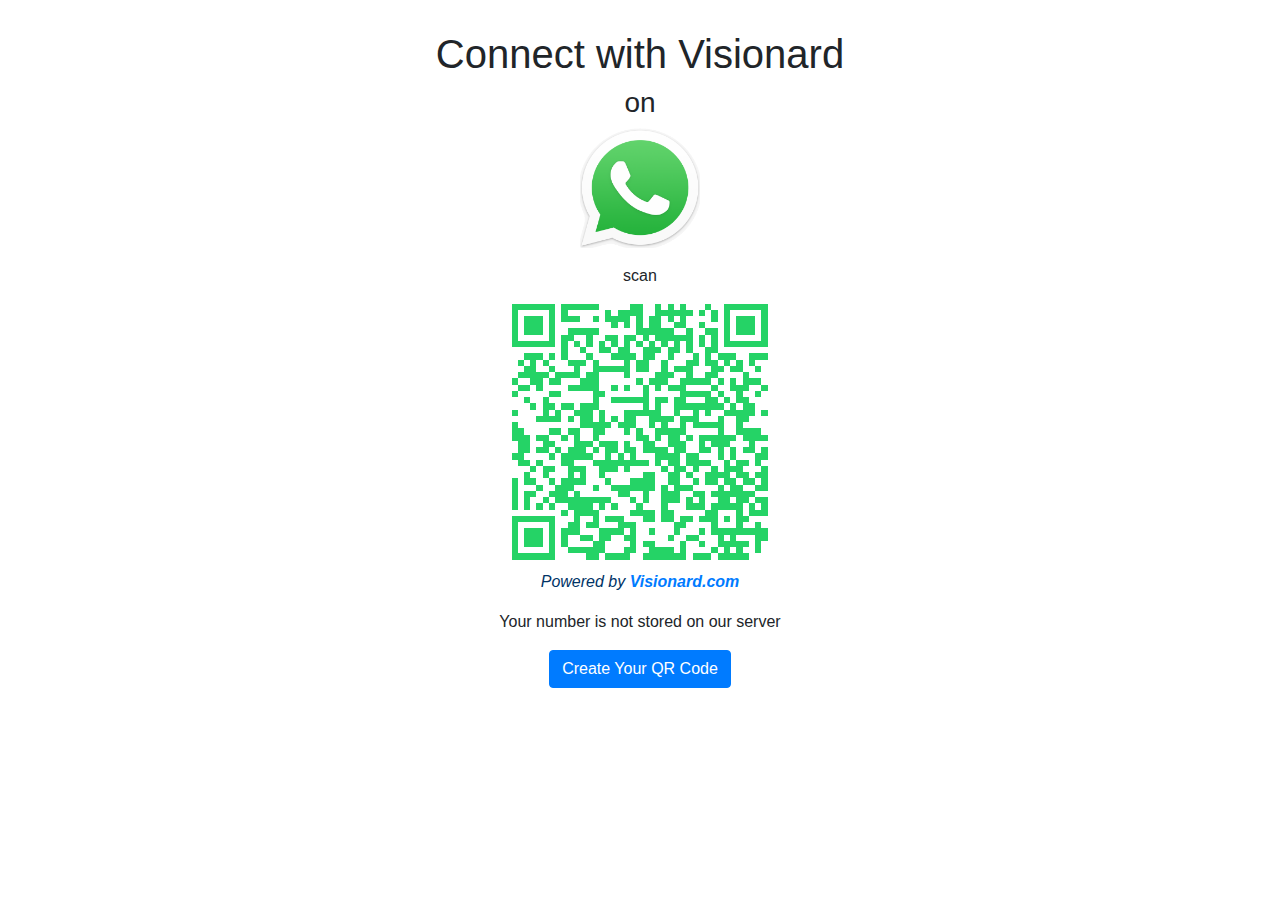
<file: index.html>
<!DOCTYPE html>
<html lang="en">
<head>
	<meta charset="UTF-8">
	<title>Create QR code for WhatsApp | WhatsApp Business</title>
	<meta name="description" value="Enable customers to chat directly to your business on WhatsApp without saving your number. Get feedback, show your products and many more.">
	<style>
	/*!
 * Bootstrap v4.1.1 (https://getbootstrap.com/)
 * Copyright 2011-2018 The Bootstrap Authors
 * Copyright 2011-2018 Twitter, Inc.
 * Licensed under MIT (https://github.com/twbs/bootstrap/blob/master/LICENSE)
 */:root{--blue:#007bff;--indigo:#6610f2;--purple:#6f42c1;--pink:#e83e8c;--red:#dc3545;--orange:#fd7e14;--yellow:#ffc107;--green:#28a745;--teal:#20c997;--cyan:#17a2b8;--white:#fff;--gray:#6c757d;--gray-dark:#343a40;--primary:#007bff;--secondary:#6c757d;--success:#28a745;--info:#17a2b8;--warning:#ffc107;--danger:#dc3545;--light:#f8f9fa;--dark:#343a40;--breakpoint-xs:0;--breakpoint-sm:576px;--breakpoint-md:768px;--breakpoint-lg:992px;--breakpoint-xl:1200px;--font-family-sans-serif:-apple-system,BlinkMacSystemFont,"Segoe UI",Roboto,"Helvetica Neue",Arial,sans-serif,"Apple Color Emoji","Segoe UI Emoji","Segoe UI Symbol";--font-family-monospace:SFMono-Regular,Menlo,Monaco,Consolas,"Liberation Mono","Courier New",monospace}*,::after,::before{box-sizing:border-box}html{font-family:sans-serif;line-height:1.15;-webkit-text-size-adjust:100%;-ms-text-size-adjust:100%;-ms-overflow-style:scrollbar;-webkit-tap-highlight-color:transparent}@-ms-viewport{width:device-width}article,aside,figcaption,figure,footer,header,hgroup,main,nav,section{display:block}body{margin:0;font-family:-apple-system,BlinkMacSystemFont,"Segoe UI",Roboto,"Helvetica Neue",Arial,sans-serif,"Apple Color Emoji","Segoe UI Emoji","Segoe UI Symbol";font-size:1rem;font-weight:400;line-height:1.5;color:#212529;text-align:left;background-color:#fff}[tabindex="-1"]:focus{outline:0!important}hr{box-sizing:content-box;height:0;overflow:visible}h1,h2,h3,h4,h5,h6{margin-top:0;margin-bottom:.5rem}p{margin-top:0;margin-bottom:1rem}abbr[data-original-title],abbr[title]{text-decoration:underline;-webkit-text-decoration:underline dotted;text-decoration:underline dotted;cursor:help;border-bottom:0}address{margin-bottom:1rem;font-style:normal;line-height:inherit}dl,ol,ul{margin-top:0;margin-bottom:1rem}ol ol,ol ul,ul ol,ul ul{margin-bottom:0}dt{font-weight:700}dd{margin-bottom:.5rem;margin-left:0}blockquote{margin:0 0 1rem}dfn{font-style:italic}b,strong{font-weight:bolder}small{font-size:80%}sub,sup{position:relative;font-size:75%;line-height:0;vertical-align:baseline}sub{bottom:-.25em}sup{top:-.5em}a{color:#007bff;text-decoration:none;background-color:transparent;-webkit-text-decoration-skip:objects}a:hover{color:#0056b3;text-decoration:underline}a:not([href]):not([tabindex]){color:inherit;text-decoration:none}a:not([href]):not([tabindex]):focus,a:not([href]):not([tabindex]):hover{color:inherit;text-decoration:none}a:not([href]):not([tabindex]):focus{outline:0}code,kbd,pre,samp{font-family:SFMono-Regular,Menlo,Monaco,Consolas,"Liberation Mono","Courier New",monospace;font-size:1em}pre{margin-top:0;margin-bottom:1rem;overflow:auto;-ms-overflow-style:scrollbar}figure{margin:0 0 1rem}img{vertical-align:middle;border-style:none}svg:not(:root){overflow:hidden}table{border-collapse:collapse}caption{padding-top:.75rem;padding-bottom:.75rem;color:#6c757d;text-align:left;caption-side:bottom}th{text-align:inherit}label{display:inline-block;margin-bottom:.5rem}button{border-radius:0}button:focus{outline:1px dotted;outline:5px auto -webkit-focus-ring-color}button,input,optgroup,select,textarea{margin:0;font-family:inherit;font-size:inherit;line-height:inherit}button,input{overflow:visible}button,select{text-transform:none}[type=reset],[type=submit],button,html [type=button]{-webkit-appearance:button}[type=button]::-moz-focus-inner,[type=reset]::-moz-focus-inner,[type=submit]::-moz-focus-inner,button::-moz-focus-inner{padding:0;border-style:none}input[type=checkbox],input[type=radio]{box-sizing:border-box;padding:0}input[type=date],input[type=datetime-local],input[type=month],input[type=time]{-webkit-appearance:listbox}textarea{overflow:auto;resize:vertical}fieldset{min-width:0;padding:0;margin:0;border:0}legend{display:block;width:100%;max-width:100%;padding:0;margin-bottom:.5rem;font-size:1.5rem;line-height:inherit;color:inherit;white-space:normal}progress{vertical-align:baseline}[type=number]::-webkit-inner-spin-button,[type=number]::-webkit-outer-spin-button{height:auto}[type=search]{outline-offset:-2px;-webkit-appearance:none}[type=search]::-webkit-search-cancel-button,[type=search]::-webkit-search-decoration{-webkit-appearance:none}::-webkit-file-upload-button{font:inherit;-webkit-appearance:button}output{display:inline-block}summary{display:list-item;cursor:pointer}template{display:none}[hidden]{display:none!important}.h1,.h2,.h3,.h4,.h5,.h6,h1,h2,h3,h4,h5,h6{margin-bottom:.5rem;font-family:inherit;font-weight:500;line-height:1.2;color:inherit}.h1,h1{font-size:2.5rem}.h2,h2{font-size:2rem}.h3,h3{font-size:1.75rem}.h4,h4{font-size:1.5rem}.h5,h5{font-size:1.25rem}.h6,h6{font-size:1rem}.lead{font-size:1.25rem;font-weight:300}.display-1{font-size:6rem;font-weight:300;line-height:1.2}.display-2{font-size:5.5rem;font-weight:300;line-height:1.2}.display-3{font-size:4.5rem;font-weight:300;line-height:1.2}.display-4{font-size:3.5rem;font-weight:300;line-height:1.2}hr{margin-top:1rem;margin-bottom:1rem;border:0;border-top:1px solid rgba(0,0,0,.1)}.small,small{font-size:80%;font-weight:400}.mark,mark{padding:.2em;background-color:#fcf8e3}.list-unstyled{padding-left:0;list-style:none}.list-inline{padding-left:0;list-style:none}.list-inline-item{display:inline-block}.list-inline-item:not(:last-child){margin-right:.5rem}.initialism{font-size:90%;text-transform:uppercase}.blockquote{margin-bottom:1rem;font-size:1.25rem}.blockquote-footer{display:block;font-size:80%;color:#6c757d}.blockquote-footer::before{content:"\2014 \00A0"}.img-fluid{max-width:100%;height:auto}.img-thumbnail{padding:.25rem;background-color:#fff;border:1px solid #dee2e6;border-radius:.25rem;max-width:100%;height:auto}.figure{display:inline-block}.figure-img{margin-bottom:.5rem;line-height:1}.figure-caption{font-size:90%;color:#6c757d}code{font-size:87.5%;color:#e83e8c;word-break:break-word}a>code{color:inherit}kbd{padding:.2rem .4rem;font-size:87.5%;color:#fff;background-color:#212529;border-radius:.2rem}kbd kbd{padding:0;font-size:100%;font-weight:700}pre{display:block;font-size:87.5%;color:#212529}pre code{font-size:inherit;color:inherit;word-break:normal}.pre-scrollable{max-height:340px;overflow-y:scroll}.container{width:100%;padding-right:15px;padding-left:15px;margin-right:auto;margin-left:auto}@media (min-width:576px){.container{max-width:540px}}@media (min-width:768px){.container{max-width:720px}}@media (min-width:992px){.container{max-width:960px}}@media (min-width:1200px){.container{max-width:1140px}}.container-fluid{width:100%;padding-right:15px;padding-left:15px;margin-right:auto;margin-left:auto}.row{display:-ms-flexbox;display:flex;-ms-flex-wrap:wrap;flex-wrap:wrap;margin-right:-15px;margin-left:-15px}.no-gutters{margin-right:0;margin-left:0}.no-gutters>.col,.no-gutters>[class*=col-]{padding-right:0;padding-left:0}.col,.col-1,.col-10,.col-11,.col-12,.col-2,.col-3,.col-4,.col-5,.col-6,.col-7,.col-8,.col-9,.col-auto,.col-lg,.col-lg-1,.col-lg-10,.col-lg-11,.col-lg-12,.col-lg-2,.col-lg-3,.col-lg-4,.col-lg-5,.col-lg-6,.col-lg-7,.col-lg-8,.col-lg-9,.col-lg-auto,.col-md,.col-md-1,.col-md-10,.col-md-11,.col-md-12,.col-md-2,.col-md-3,.col-md-4,.col-md-5,.col-md-6,.col-md-7,.col-md-8,.col-md-9,.col-md-auto,.col-sm,.col-sm-1,.col-sm-10,.col-sm-11,.col-sm-12,.col-sm-2,.col-sm-3,.col-sm-4,.col-sm-5,.col-sm-6,.col-sm-7,.col-sm-8,.col-sm-9,.col-sm-auto,.col-xl,.col-xl-1,.col-xl-10,.col-xl-11,.col-xl-12,.col-xl-2,.col-xl-3,.col-xl-4,.col-xl-5,.col-xl-6,.col-xl-7,.col-xl-8,.col-xl-9,.col-xl-auto{position:relative;width:100%;min-height:1px;padding-right:15px;padding-left:15px}.col{-ms-flex-preferred-size:0;flex-basis:0;-ms-flex-positive:1;flex-grow:1;max-width:100%}.col-auto{-ms-flex:0 0 auto;flex:0 0 auto;width:auto;max-width:none}.col-1{-ms-flex:0 0 8.333333%;flex:0 0 8.333333%;max-width:8.333333%}.col-2{-ms-flex:0 0 16.666667%;flex:0 0 16.666667%;max-width:16.666667%}.col-3{-ms-flex:0 0 25%;flex:0 0 25%;max-width:25%}.col-4{-ms-flex:0 0 33.333333%;flex:0 0 33.333333%;max-width:33.333333%}.col-5{-ms-flex:0 0 41.666667%;flex:0 0 41.666667%;max-width:41.666667%}.col-6{-ms-flex:0 0 50%;flex:0 0 50%;max-width:50%}.col-7{-ms-flex:0 0 58.333333%;flex:0 0 58.333333%;max-width:58.333333%}.col-8{-ms-flex:0 0 66.666667%;flex:0 0 66.666667%;max-width:66.666667%}.col-9{-ms-flex:0 0 75%;flex:0 0 75%;max-width:75%}.col-10{-ms-flex:0 0 83.333333%;flex:0 0 83.333333%;max-width:83.333333%}.col-11{-ms-flex:0 0 91.666667%;flex:0 0 91.666667%;max-width:91.666667%}.col-12{-ms-flex:0 0 100%;flex:0 0 100%;max-width:100%}.order-first{-ms-flex-order:-1;order:-1}.order-last{-ms-flex-order:13;order:13}.order-0{-ms-flex-order:0;order:0}.order-1{-ms-flex-order:1;order:1}.order-2{-ms-flex-order:2;order:2}.order-3{-ms-flex-order:3;order:3}.order-4{-ms-flex-order:4;order:4}.order-5{-ms-flex-order:5;order:5}.order-6{-ms-flex-order:6;order:6}.order-7{-ms-flex-order:7;order:7}.order-8{-ms-flex-order:8;order:8}.order-9{-ms-flex-order:9;order:9}.order-10{-ms-flex-order:10;order:10}.order-11{-ms-flex-order:11;order:11}.order-12{-ms-flex-order:12;order:12}.offset-1{margin-left:8.333333%}.offset-2{margin-left:16.666667%}.offset-3{margin-left:25%}.offset-4{margin-left:33.333333%}.offset-5{margin-left:41.666667%}.offset-6{margin-left:50%}.offset-7{margin-left:58.333333%}.offset-8{margin-left:66.666667%}.offset-9{margin-left:75%}.offset-10{margin-left:83.333333%}.offset-11{margin-left:91.666667%}@media (min-width:576px){.col-sm{-ms-flex-preferred-size:0;flex-basis:0;-ms-flex-positive:1;flex-grow:1;max-width:100%}.col-sm-auto{-ms-flex:0 0 auto;flex:0 0 auto;width:auto;max-width:none}.col-sm-1{-ms-flex:0 0 8.333333%;flex:0 0 8.333333%;max-width:8.333333%}.col-sm-2{-ms-flex:0 0 16.666667%;flex:0 0 16.666667%;max-width:16.666667%}.col-sm-3{-ms-flex:0 0 25%;flex:0 0 25%;max-width:25%}.col-sm-4{-ms-flex:0 0 33.333333%;flex:0 0 33.333333%;max-width:33.333333%}.col-sm-5{-ms-flex:0 0 41.666667%;flex:0 0 41.666667%;max-width:41.666667%}.col-sm-6{-ms-flex:0 0 50%;flex:0 0 50%;max-width:50%}.col-sm-7{-ms-flex:0 0 58.333333%;flex:0 0 58.333333%;max-width:58.333333%}.col-sm-8{-ms-flex:0 0 66.666667%;flex:0 0 66.666667%;max-width:66.666667%}.col-sm-9{-ms-flex:0 0 75%;flex:0 0 75%;max-width:75%}.col-sm-10{-ms-flex:0 0 83.333333%;flex:0 0 83.333333%;max-width:83.333333%}.col-sm-11{-ms-flex:0 0 91.666667%;flex:0 0 91.666667%;max-width:91.666667%}.col-sm-12{-ms-flex:0 0 100%;flex:0 0 100%;max-width:100%}.order-sm-first{-ms-flex-order:-1;order:-1}.order-sm-last{-ms-flex-order:13;order:13}.order-sm-0{-ms-flex-order:0;order:0}.order-sm-1{-ms-flex-order:1;order:1}.order-sm-2{-ms-flex-order:2;order:2}.order-sm-3{-ms-flex-order:3;order:3}.order-sm-4{-ms-flex-order:4;order:4}.order-sm-5{-ms-flex-order:5;order:5}.order-sm-6{-ms-flex-order:6;order:6}.order-sm-7{-ms-flex-order:7;order:7}.order-sm-8{-ms-flex-order:8;order:8}.order-sm-9{-ms-flex-order:9;order:9}.order-sm-10{-ms-flex-order:10;order:10}.order-sm-11{-ms-flex-order:11;order:11}.order-sm-12{-ms-flex-order:12;order:12}.offset-sm-0{margin-left:0}.offset-sm-1{margin-left:8.333333%}.offset-sm-2{margin-left:16.666667%}.offset-sm-3{margin-left:25%}.offset-sm-4{margin-left:33.333333%}.offset-sm-5{margin-left:41.666667%}.offset-sm-6{margin-left:50%}.offset-sm-7{margin-left:58.333333%}.offset-sm-8{margin-left:66.666667%}.offset-sm-9{margin-left:75%}.offset-sm-10{margin-left:83.333333%}.offset-sm-11{margin-left:91.666667%}}@media (min-width:768px){.col-md{-ms-flex-preferred-size:0;flex-basis:0;-ms-flex-positive:1;flex-grow:1;max-width:100%}.col-md-auto{-ms-flex:0 0 auto;flex:0 0 auto;width:auto;max-width:none}.col-md-1{-ms-flex:0 0 8.333333%;flex:0 0 8.333333%;max-width:8.333333%}.col-md-2{-ms-flex:0 0 16.666667%;flex:0 0 16.666667%;max-width:16.666667%}.col-md-3{-ms-flex:0 0 25%;flex:0 0 25%;max-width:25%}.col-md-4{-ms-flex:0 0 33.333333%;flex:0 0 33.333333%;max-width:33.333333%}.col-md-5{-ms-flex:0 0 41.666667%;flex:0 0 41.666667%;max-width:41.666667%}.col-md-6{-ms-flex:0 0 50%;flex:0 0 50%;max-width:50%}.col-md-7{-ms-flex:0 0 58.333333%;flex:0 0 58.333333%;max-width:58.333333%}.col-md-8{-ms-flex:0 0 66.666667%;flex:0 0 66.666667%;max-width:66.666667%}.col-md-9{-ms-flex:0 0 75%;flex:0 0 75%;max-width:75%}.col-md-10{-ms-flex:0 0 83.333333%;flex:0 0 83.333333%;max-width:83.333333%}.col-md-11{-ms-flex:0 0 91.666667%;flex:0 0 91.666667%;max-width:91.666667%}.col-md-12{-ms-flex:0 0 100%;flex:0 0 100%;max-width:100%}.order-md-first{-ms-flex-order:-1;order:-1}.order-md-last{-ms-flex-order:13;order:13}.order-md-0{-ms-flex-order:0;order:0}.order-md-1{-ms-flex-order:1;order:1}.order-md-2{-ms-flex-order:2;order:2}.order-md-3{-ms-flex-order:3;order:3}.order-md-4{-ms-flex-order:4;order:4}.order-md-5{-ms-flex-order:5;order:5}.order-md-6{-ms-flex-order:6;order:6}.order-md-7{-ms-flex-order:7;order:7}.order-md-8{-ms-flex-order:8;order:8}.order-md-9{-ms-flex-order:9;order:9}.order-md-10{-ms-flex-order:10;order:10}.order-md-11{-ms-flex-order:11;order:11}.order-md-12{-ms-flex-order:12;order:12}.offset-md-0{margin-left:0}.offset-md-1{margin-left:8.333333%}.offset-md-2{margin-left:16.666667%}.offset-md-3{margin-left:25%}.offset-md-4{margin-left:33.333333%}.offset-md-5{margin-left:41.666667%}.offset-md-6{margin-left:50%}.offset-md-7{margin-left:58.333333%}.offset-md-8{margin-left:66.666667%}.offset-md-9{margin-left:75%}.offset-md-10{margin-left:83.333333%}.offset-md-11{margin-left:91.666667%}}@media (min-width:992px){.col-lg{-ms-flex-preferred-size:0;flex-basis:0;-ms-flex-positive:1;flex-grow:1;max-width:100%}.col-lg-auto{-ms-flex:0 0 auto;flex:0 0 auto;width:auto;max-width:none}.col-lg-1{-ms-flex:0 0 8.333333%;flex:0 0 8.333333%;max-width:8.333333%}.col-lg-2{-ms-flex:0 0 16.666667%;flex:0 0 16.666667%;max-width:16.666667%}.col-lg-3{-ms-flex:0 0 25%;flex:0 0 25%;max-width:25%}.col-lg-4{-ms-flex:0 0 33.333333%;flex:0 0 33.333333%;max-width:33.333333%}.col-lg-5{-ms-flex:0 0 41.666667%;flex:0 0 41.666667%;max-width:41.666667%}.col-lg-6{-ms-flex:0 0 50%;flex:0 0 50%;max-width:50%}.col-lg-7{-ms-flex:0 0 58.333333%;flex:0 0 58.333333%;max-width:58.333333%}.col-lg-8{-ms-flex:0 0 66.666667%;flex:0 0 66.666667%;max-width:66.666667%}.col-lg-9{-ms-flex:0 0 75%;flex:0 0 75%;max-width:75%}.col-lg-10{-ms-flex:0 0 83.333333%;flex:0 0 83.333333%;max-width:83.333333%}.col-lg-11{-ms-flex:0 0 91.666667%;flex:0 0 91.666667%;max-width:91.666667%}.col-lg-12{-ms-flex:0 0 100%;flex:0 0 100%;max-width:100%}.order-lg-first{-ms-flex-order:-1;order:-1}.order-lg-last{-ms-flex-order:13;order:13}.order-lg-0{-ms-flex-order:0;order:0}.order-lg-1{-ms-flex-order:1;order:1}.order-lg-2{-ms-flex-order:2;order:2}.order-lg-3{-ms-flex-order:3;order:3}.order-lg-4{-ms-flex-order:4;order:4}.order-lg-5{-ms-flex-order:5;order:5}.order-lg-6{-ms-flex-order:6;order:6}.order-lg-7{-ms-flex-order:7;order:7}.order-lg-8{-ms-flex-order:8;order:8}.order-lg-9{-ms-flex-order:9;order:9}.order-lg-10{-ms-flex-order:10;order:10}.order-lg-11{-ms-flex-order:11;order:11}.order-lg-12{-ms-flex-order:12;order:12}.offset-lg-0{margin-left:0}.offset-lg-1{margin-left:8.333333%}.offset-lg-2{margin-left:16.666667%}.offset-lg-3{margin-left:25%}.offset-lg-4{margin-left:33.333333%}.offset-lg-5{margin-left:41.666667%}.offset-lg-6{margin-left:50%}.offset-lg-7{margin-left:58.333333%}.offset-lg-8{margin-left:66.666667%}.offset-lg-9{margin-left:75%}.offset-lg-10{margin-left:83.333333%}.offset-lg-11{margin-left:91.666667%}}@media (min-width:1200px){.col-xl{-ms-flex-preferred-size:0;flex-basis:0;-ms-flex-positive:1;flex-grow:1;max-width:100%}.col-xl-auto{-ms-flex:0 0 auto;flex:0 0 auto;width:auto;max-width:none}.col-xl-1{-ms-flex:0 0 8.333333%;flex:0 0 8.333333%;max-width:8.333333%}.col-xl-2{-ms-flex:0 0 16.666667%;flex:0 0 16.666667%;max-width:16.666667%}.col-xl-3{-ms-flex:0 0 25%;flex:0 0 25%;max-width:25%}.col-xl-4{-ms-flex:0 0 33.333333%;flex:0 0 33.333333%;max-width:33.333333%}.col-xl-5{-ms-flex:0 0 41.666667%;flex:0 0 41.666667%;max-width:41.666667%}.col-xl-6{-ms-flex:0 0 50%;flex:0 0 50%;max-width:50%}.col-xl-7{-ms-flex:0 0 58.333333%;flex:0 0 58.333333%;max-width:58.333333%}.col-xl-8{-ms-flex:0 0 66.666667%;flex:0 0 66.666667%;max-width:66.666667%}.col-xl-9{-ms-flex:0 0 75%;flex:0 0 75%;max-width:75%}.col-xl-10{-ms-flex:0 0 83.333333%;flex:0 0 83.333333%;max-width:83.333333%}.col-xl-11{-ms-flex:0 0 91.666667%;flex:0 0 91.666667%;max-width:91.666667%}.col-xl-12{-ms-flex:0 0 100%;flex:0 0 100%;max-width:100%}.order-xl-first{-ms-flex-order:-1;order:-1}.order-xl-last{-ms-flex-order:13;order:13}.order-xl-0{-ms-flex-order:0;order:0}.order-xl-1{-ms-flex-order:1;order:1}.order-xl-2{-ms-flex-order:2;order:2}.order-xl-3{-ms-flex-order:3;order:3}.order-xl-4{-ms-flex-order:4;order:4}.order-xl-5{-ms-flex-order:5;order:5}.order-xl-6{-ms-flex-order:6;order:6}.order-xl-7{-ms-flex-order:7;order:7}.order-xl-8{-ms-flex-order:8;order:8}.order-xl-9{-ms-flex-order:9;order:9}.order-xl-10{-ms-flex-order:10;order:10}.order-xl-11{-ms-flex-order:11;order:11}.order-xl-12{-ms-flex-order:12;order:12}.offset-xl-0{margin-left:0}.offset-xl-1{margin-left:8.333333%}.offset-xl-2{margin-left:16.666667%}.offset-xl-3{margin-left:25%}.offset-xl-4{margin-left:33.333333%}.offset-xl-5{margin-left:41.666667%}.offset-xl-6{margin-left:50%}.offset-xl-7{margin-left:58.333333%}.offset-xl-8{margin-left:66.666667%}.offset-xl-9{margin-left:75%}.offset-xl-10{margin-left:83.333333%}.offset-xl-11{margin-left:91.666667%}}.table{width:100%;max-width:100%;margin-bottom:1rem;background-color:transparent}.table td,.table th{padding:.75rem;vertical-align:top;border-top:1px solid #dee2e6}.table thead th{vertical-align:bottom;border-bottom:2px solid #dee2e6}.table tbody+tbody{border-top:2px solid #dee2e6}.table .table{background-color:#fff}.table-sm td,.table-sm th{padding:.3rem}.table-bordered{border:1px solid #dee2e6}.table-bordered td,.table-bordered th{border:1px solid #dee2e6}.table-bordered thead td,.table-bordered thead th{border-bottom-width:2px}.table-borderless tbody+tbody,.table-borderless td,.table-borderless th,.table-borderless thead th{border:0}.table-striped tbody tr:nth-of-type(odd){background-color:rgba(0,0,0,.05)}.table-hover tbody tr:hover{background-color:rgba(0,0,0,.075)}.table-primary,.table-primary>td,.table-primary>th{background-color:#b8daff}.table-hover .table-primary:hover{background-color:#9fcdff}.table-hover .table-primary:hover>td,.table-hover .table-primary:hover>th{background-color:#9fcdff}.table-secondary,.table-secondary>td,.table-secondary>th{background-color:#d6d8db}.table-hover .table-secondary:hover{background-color:#c8cbcf}.table-hover .table-secondary:hover>td,.table-hover .table-secondary:hover>th{background-color:#c8cbcf}.table-success,.table-success>td,.table-success>th{background-color:#c3e6cb}.table-hover .table-success:hover{background-color:#b1dfbb}.table-hover .table-success:hover>td,.table-hover .table-success:hover>th{background-color:#b1dfbb}.table-info,.table-info>td,.table-info>th{background-color:#bee5eb}.table-hover .table-info:hover{background-color:#abdde5}.table-hover .table-info:hover>td,.table-hover .table-info:hover>th{background-color:#abdde5}.table-warning,.table-warning>td,.table-warning>th{background-color:#ffeeba}.table-hover .table-warning:hover{background-color:#ffe8a1}.table-hover .table-warning:hover>td,.table-hover .table-warning:hover>th{background-color:#ffe8a1}.table-danger,.table-danger>td,.table-danger>th{background-color:#f5c6cb}.table-hover .table-danger:hover{background-color:#f1b0b7}.table-hover .table-danger:hover>td,.table-hover .table-danger:hover>th{background-color:#f1b0b7}.table-light,.table-light>td,.table-light>th{background-color:#fdfdfe}.table-hover .table-light:hover{background-color:#ececf6}.table-hover .table-light:hover>td,.table-hover .table-light:hover>th{background-color:#ececf6}.table-dark,.table-dark>td,.table-dark>th{background-color:#c6c8ca}.table-hover .table-dark:hover{background-color:#b9bbbe}.table-hover .table-dark:hover>td,.table-hover .table-dark:hover>th{background-color:#b9bbbe}.table-active,.table-active>td,.table-active>th{background-color:rgba(0,0,0,.075)}.table-hover .table-active:hover{background-color:rgba(0,0,0,.075)}.table-hover .table-active:hover>td,.table-hover .table-active:hover>th{background-color:rgba(0,0,0,.075)}.table .thead-dark th{color:#fff;background-color:#212529;border-color:#32383e}.table .thead-light th{color:#495057;background-color:#e9ecef;border-color:#dee2e6}.table-dark{color:#fff;background-color:#212529}.table-dark td,.table-dark th,.table-dark thead th{border-color:#32383e}.table-dark.table-bordered{border:0}.table-dark.table-striped tbody tr:nth-of-type(odd){background-color:rgba(255,255,255,.05)}.table-dark.table-hover tbody tr:hover{background-color:rgba(255,255,255,.075)}@media (max-width:575.98px){.table-responsive-sm{display:block;width:100%;overflow-x:auto;-webkit-overflow-scrolling:touch;-ms-overflow-style:-ms-autohiding-scrollbar}.table-responsive-sm>.table-bordered{border:0}}@media (max-width:767.98px){.table-responsive-md{display:block;width:100%;overflow-x:auto;-webkit-overflow-scrolling:touch;-ms-overflow-style:-ms-autohiding-scrollbar}.table-responsive-md>.table-bordered{border:0}}@media (max-width:991.98px){.table-responsive-lg{display:block;width:100%;overflow-x:auto;-webkit-overflow-scrolling:touch;-ms-overflow-style:-ms-autohiding-scrollbar}.table-responsive-lg>.table-bordered{border:0}}@media (max-width:1199.98px){.table-responsive-xl{display:block;width:100%;overflow-x:auto;-webkit-overflow-scrolling:touch;-ms-overflow-style:-ms-autohiding-scrollbar}.table-responsive-xl>.table-bordered{border:0}}.table-responsive{display:block;width:100%;overflow-x:auto;-webkit-overflow-scrolling:touch;-ms-overflow-style:-ms-autohiding-scrollbar}.table-responsive>.table-bordered{border:0}.form-control{display:block;width:100%;padding:.375rem .75rem;font-size:1rem;line-height:1.5;color:#495057;background-color:#fff;background-clip:padding-box;border:1px solid #ced4da;border-radius:.25rem;transition:border-color .15s ease-in-out,box-shadow .15s ease-in-out}@media screen and (prefers-reduced-motion:reduce){.form-control{transition:none}}.form-control::-ms-expand{background-color:transparent;border:0}.form-control:focus{color:#495057;background-color:#fff;border-color:#80bdff;outline:0;box-shadow:0 0 0 .2rem rgba(0,123,255,.25)}.form-control::-webkit-input-placeholder{color:#6c757d;opacity:1}.form-control::-moz-placeholder{color:#6c757d;opacity:1}.form-control:-ms-input-placeholder{color:#6c757d;opacity:1}.form-control::-ms-input-placeholder{color:#6c757d;opacity:1}.form-control::placeholder{color:#6c757d;opacity:1}.form-control:disabled,.form-control[readonly]{background-color:#e9ecef;opacity:1}select.form-control:not([size]):not([multiple]){height:calc(2.25rem + 2px)}select.form-control:focus::-ms-value{color:#495057;background-color:#fff}.form-control-file,.form-control-range{display:block;width:100%}.col-form-label{padding-top:calc(.375rem + 1px);padding-bottom:calc(.375rem + 1px);margin-bottom:0;font-size:inherit;line-height:1.5}.col-form-label-lg{padding-top:calc(.5rem + 1px);padding-bottom:calc(.5rem + 1px);font-size:1.25rem;line-height:1.5}.col-form-label-sm{padding-top:calc(.25rem + 1px);padding-bottom:calc(.25rem + 1px);font-size:.875rem;line-height:1.5}.form-control-plaintext{display:block;width:100%;padding-top:.375rem;padding-bottom:.375rem;margin-bottom:0;line-height:1.5;color:#212529;background-color:transparent;border:solid transparent;border-width:1px 0}.form-control-plaintext.form-control-lg,.form-control-plaintext.form-control-sm,.input-group-lg>.form-control-plaintext.form-control,.input-group-lg>.input-group-append>.form-control-plaintext.btn,.input-group-lg>.input-group-append>.form-control-plaintext.input-group-text,.input-group-lg>.input-group-prepend>.form-control-plaintext.btn,.input-group-lg>.input-group-prepend>.form-control-plaintext.input-group-text,.input-group-sm>.form-control-plaintext.form-control,.input-group-sm>.input-group-append>.form-control-plaintext.btn,.input-group-sm>.input-group-append>.form-control-plaintext.input-group-text,.input-group-sm>.input-group-prepend>.form-control-plaintext.btn,.input-group-sm>.input-group-prepend>.form-control-plaintext.input-group-text{padding-right:0;padding-left:0}.form-control-sm,.input-group-sm>.form-control,.input-group-sm>.input-group-append>.btn,.input-group-sm>.input-group-append>.input-group-text,.input-group-sm>.input-group-prepend>.btn,.input-group-sm>.input-group-prepend>.input-group-text{padding:.25rem .5rem;font-size:.875rem;line-height:1.5;border-radius:.2rem}.input-group-sm>.input-group-append>select.btn:not([size]):not([multiple]),.input-group-sm>.input-group-append>select.input-group-text:not([size]):not([multiple]),.input-group-sm>.input-group-prepend>select.btn:not([size]):not([multiple]),.input-group-sm>.input-group-prepend>select.input-group-text:not([size]):not([multiple]),.input-group-sm>select.form-control:not([size]):not([multiple]),select.form-control-sm:not([size]):not([multiple]){height:calc(1.8125rem + 2px)}.form-control-lg,.input-group-lg>.form-control,.input-group-lg>.input-group-append>.btn,.input-group-lg>.input-group-append>.input-group-text,.input-group-lg>.input-group-prepend>.btn,.input-group-lg>.input-group-prepend>.input-group-text{padding:.5rem 1rem;font-size:1.25rem;line-height:1.5;border-radius:.3rem}.input-group-lg>.input-group-append>select.btn:not([size]):not([multiple]),.input-group-lg>.input-group-append>select.input-group-text:not([size]):not([multiple]),.input-group-lg>.input-group-prepend>select.btn:not([size]):not([multiple]),.input-group-lg>.input-group-prepend>select.input-group-text:not([size]):not([multiple]),.input-group-lg>select.form-control:not([size]):not([multiple]),select.form-control-lg:not([size]):not([multiple]){height:calc(2.875rem + 2px)}.form-group{margin-bottom:1rem}.form-text{display:block;margin-top:.25rem}.form-row{display:-ms-flexbox;display:flex;-ms-flex-wrap:wrap;flex-wrap:wrap;margin-right:-5px;margin-left:-5px}.form-row>.col,.form-row>[class*=col-]{padding-right:5px;padding-left:5px}.form-check{position:relative;display:block;padding-left:1.25rem}.form-check-input{position:absolute;margin-top:.3rem;margin-left:-1.25rem}.form-check-input:disabled~.form-check-label{color:#6c757d}.form-check-label{margin-bottom:0}.form-check-inline{display:-ms-inline-flexbox;display:inline-flex;-ms-flex-align:center;align-items:center;padding-left:0;margin-right:.75rem}.form-check-inline .form-check-input{position:static;margin-top:0;margin-right:.3125rem;margin-left:0}.valid-feedback{display:none;width:100%;margin-top:.25rem;font-size:80%;color:#28a745}.valid-tooltip{position:absolute;top:100%;z-index:5;display:none;max-width:100%;padding:.5rem;margin-top:.1rem;font-size:.875rem;line-height:1;color:#fff;background-color:rgba(40,167,69,.8);border-radius:.2rem}.custom-select.is-valid,.form-control.is-valid,.was-validated .custom-select:valid,.was-validated .form-control:valid{border-color:#28a745}.custom-select.is-valid:focus,.form-control.is-valid:focus,.was-validated .custom-select:valid:focus,.was-validated .form-control:valid:focus{border-color:#28a745;box-shadow:0 0 0 .2rem rgba(40,167,69,.25)}.custom-select.is-valid~.valid-feedback,.custom-select.is-valid~.valid-tooltip,.form-control.is-valid~.valid-feedback,.form-control.is-valid~.valid-tooltip,.was-validated .custom-select:valid~.valid-feedback,.was-validated .custom-select:valid~.valid-tooltip,.was-validated .form-control:valid~.valid-feedback,.was-validated .form-control:valid~.valid-tooltip{display:block}.form-control-file.is-valid~.valid-feedback,.form-control-file.is-valid~.valid-tooltip,.was-validated .form-control-file:valid~.valid-feedback,.was-validated .form-control-file:valid~.valid-tooltip{display:block}.form-check-input.is-valid~.form-check-label,.was-validated .form-check-input:valid~.form-check-label{color:#28a745}.form-check-input.is-valid~.valid-feedback,.form-check-input.is-valid~.valid-tooltip,.was-validated .form-check-input:valid~.valid-feedback,.was-validated .form-check-input:valid~.valid-tooltip{display:block}.custom-control-input.is-valid~.custom-control-label,.was-validated .custom-control-input:valid~.custom-control-label{color:#28a745}.custom-control-input.is-valid~.custom-control-label::before,.was-validated .custom-control-input:valid~.custom-control-label::before{background-color:#71dd8a}.custom-control-input.is-valid~.valid-feedback,.custom-control-input.is-valid~.valid-tooltip,.was-validated .custom-control-input:valid~.valid-feedback,.was-validated .custom-control-input:valid~.valid-tooltip{display:block}.custom-control-input.is-valid:checked~.custom-control-label::before,.was-validated .custom-control-input:valid:checked~.custom-control-label::before{background-color:#34ce57}.custom-control-input.is-valid:focus~.custom-control-label::before,.was-validated .custom-control-input:valid:focus~.custom-control-label::before{box-shadow:0 0 0 1px #fff,0 0 0 .2rem rgba(40,167,69,.25)}.custom-file-input.is-valid~.custom-file-label,.was-validated .custom-file-input:valid~.custom-file-label{border-color:#28a745}.custom-file-input.is-valid~.custom-file-label::before,.was-validated .custom-file-input:valid~.custom-file-label::before{border-color:inherit}.custom-file-input.is-valid~.valid-feedback,.custom-file-input.is-valid~.valid-tooltip,.was-validated .custom-file-input:valid~.valid-feedback,.was-validated .custom-file-input:valid~.valid-tooltip{display:block}.custom-file-input.is-valid:focus~.custom-file-label,.was-validated .custom-file-input:valid:focus~.custom-file-label{box-shadow:0 0 0 .2rem rgba(40,167,69,.25)}.invalid-feedback{display:none;width:100%;margin-top:.25rem;font-size:80%;color:#dc3545}.invalid-tooltip{position:absolute;top:100%;z-index:5;display:none;max-width:100%;padding:.5rem;margin-top:.1rem;font-size:.875rem;line-height:1;color:#fff;background-color:rgba(220,53,69,.8);border-radius:.2rem}.custom-select.is-invalid,.form-control.is-invalid,.was-validated .custom-select:invalid,.was-validated .form-control:invalid{border-color:#dc3545}.custom-select.is-invalid:focus,.form-control.is-invalid:focus,.was-validated .custom-select:invalid:focus,.was-validated .form-control:invalid:focus{border-color:#dc3545;box-shadow:0 0 0 .2rem rgba(220,53,69,.25)}.custom-select.is-invalid~.invalid-feedback,.custom-select.is-invalid~.invalid-tooltip,.form-control.is-invalid~.invalid-feedback,.form-control.is-invalid~.invalid-tooltip,.was-validated .custom-select:invalid~.invalid-feedback,.was-validated .custom-select:invalid~.invalid-tooltip,.was-validated .form-control:invalid~.invalid-feedback,.was-validated .form-control:invalid~.invalid-tooltip{display:block}.form-control-file.is-invalid~.invalid-feedback,.form-control-file.is-invalid~.invalid-tooltip,.was-validated .form-control-file:invalid~.invalid-feedback,.was-validated .form-control-file:invalid~.invalid-tooltip{display:block}.form-check-input.is-invalid~.form-check-label,.was-validated .form-check-input:invalid~.form-check-label{color:#dc3545}.form-check-input.is-invalid~.invalid-feedback,.form-check-input.is-invalid~.invalid-tooltip,.was-validated .form-check-input:invalid~.invalid-feedback,.was-validated .form-check-input:invalid~.invalid-tooltip{display:block}.custom-control-input.is-invalid~.custom-control-label,.was-validated .custom-control-input:invalid~.custom-control-label{color:#dc3545}.custom-control-input.is-invalid~.custom-control-label::before,.was-validated .custom-control-input:invalid~.custom-control-label::before{background-color:#efa2a9}.custom-control-input.is-invalid~.invalid-feedback,.custom-control-input.is-invalid~.invalid-tooltip,.was-validated .custom-control-input:invalid~.invalid-feedback,.was-validated .custom-control-input:invalid~.invalid-tooltip{display:block}.custom-control-input.is-invalid:checked~.custom-control-label::before,.was-validated .custom-control-input:invalid:checked~.custom-control-label::before{background-color:#e4606d}.custom-control-input.is-invalid:focus~.custom-control-label::before,.was-validated .custom-control-input:invalid:focus~.custom-control-label::before{box-shadow:0 0 0 1px #fff,0 0 0 .2rem rgba(220,53,69,.25)}.custom-file-input.is-invalid~.custom-file-label,.was-validated .custom-file-input:invalid~.custom-file-label{border-color:#dc3545}.custom-file-input.is-invalid~.custom-file-label::before,.was-validated .custom-file-input:invalid~.custom-file-label::before{border-color:inherit}.custom-file-input.is-invalid~.invalid-feedback,.custom-file-input.is-invalid~.invalid-tooltip,.was-validated .custom-file-input:invalid~.invalid-feedback,.was-validated .custom-file-input:invalid~.invalid-tooltip{display:block}.custom-file-input.is-invalid:focus~.custom-file-label,.was-validated .custom-file-input:invalid:focus~.custom-file-label{box-shadow:0 0 0 .2rem rgba(220,53,69,.25)}.form-inline{display:-ms-flexbox;display:flex;-ms-flex-flow:row wrap;flex-flow:row wrap;-ms-flex-align:center;align-items:center}.form-inline .form-check{width:100%}@media (min-width:576px){.form-inline label{display:-ms-flexbox;display:flex;-ms-flex-align:center;align-items:center;-ms-flex-pack:center;justify-content:center;margin-bottom:0}.form-inline .form-group{display:-ms-flexbox;display:flex;-ms-flex:0 0 auto;flex:0 0 auto;-ms-flex-flow:row wrap;flex-flow:row wrap;-ms-flex-align:center;align-items:center;margin-bottom:0}.form-inline .form-control{display:inline-block;width:auto;vertical-align:middle}.form-inline .form-control-plaintext{display:inline-block}.form-inline .custom-select,.form-inline .input-group{width:auto}.form-inline .form-check{display:-ms-flexbox;display:flex;-ms-flex-align:center;align-items:center;-ms-flex-pack:center;justify-content:center;width:auto;padding-left:0}.form-inline .form-check-input{position:relative;margin-top:0;margin-right:.25rem;margin-left:0}.form-inline .custom-control{-ms-flex-align:center;align-items:center;-ms-flex-pack:center;justify-content:center}.form-inline .custom-control-label{margin-bottom:0}}.btn{display:inline-block;font-weight:400;text-align:center;white-space:nowrap;vertical-align:middle;-webkit-user-select:none;-moz-user-select:none;-ms-user-select:none;user-select:none;border:1px solid transparent;padding:.375rem .75rem;font-size:1rem;line-height:1.5;border-radius:.25rem;transition:color .15s ease-in-out,background-color .15s ease-in-out,border-color .15s ease-in-out,box-shadow .15s ease-in-out}@media screen and (prefers-reduced-motion:reduce){.btn{transition:none}}.btn:focus,.btn:hover{text-decoration:none}.btn.focus,.btn:focus{outline:0;box-shadow:0 0 0 .2rem rgba(0,123,255,.25)}.btn.disabled,.btn:disabled{opacity:.65}.btn:not(:disabled):not(.disabled){cursor:pointer}.btn:not(:disabled):not(.disabled).active,.btn:not(:disabled):not(.disabled):active{background-image:none}a.btn.disabled,fieldset:disabled a.btn{pointer-events:none}.btn-primary{color:#fff;background-color:#007bff;border-color:#007bff}.btn-primary:hover{color:#fff;background-color:#0069d9;border-color:#0062cc}.btn-primary.focus,.btn-primary:focus{box-shadow:0 0 0 .2rem rgba(0,123,255,.5)}.btn-primary.disabled,.btn-primary:disabled{color:#fff;background-color:#007bff;border-color:#007bff}.btn-primary:not(:disabled):not(.disabled).active,.btn-primary:not(:disabled):not(.disabled):active,.show>.btn-primary.dropdown-toggle{color:#fff;background-color:#0062cc;border-color:#005cbf}.btn-primary:not(:disabled):not(.disabled).active:focus,.btn-primary:not(:disabled):not(.disabled):active:focus,.show>.btn-primary.dropdown-toggle:focus{box-shadow:0 0 0 .2rem rgba(0,123,255,.5)}.btn-secondary{color:#fff;background-color:#6c757d;border-color:#6c757d}.btn-secondary:hover{color:#fff;background-color:#5a6268;border-color:#545b62}.btn-secondary.focus,.btn-secondary:focus{box-shadow:0 0 0 .2rem rgba(108,117,125,.5)}.btn-secondary.disabled,.btn-secondary:disabled{color:#fff;background-color:#6c757d;border-color:#6c757d}.btn-secondary:not(:disabled):not(.disabled).active,.btn-secondary:not(:disabled):not(.disabled):active,.show>.btn-secondary.dropdown-toggle{color:#fff;background-color:#545b62;border-color:#4e555b}.btn-secondary:not(:disabled):not(.disabled).active:focus,.btn-secondary:not(:disabled):not(.disabled):active:focus,.show>.btn-secondary.dropdown-toggle:focus{box-shadow:0 0 0 .2rem rgba(108,117,125,.5)}.btn-success{color:#fff;background-color:#28a745;border-color:#28a745}.btn-success:hover{color:#fff;background-color:#218838;border-color:#1e7e34}.btn-success.focus,.btn-success:focus{box-shadow:0 0 0 .2rem rgba(40,167,69,.5)}.btn-success.disabled,.btn-success:disabled{color:#fff;background-color:#28a745;border-color:#28a745}.btn-success:not(:disabled):not(.disabled).active,.btn-success:not(:disabled):not(.disabled):active,.show>.btn-success.dropdown-toggle{color:#fff;background-color:#1e7e34;border-color:#1c7430}.btn-success:not(:disabled):not(.disabled).active:focus,.btn-success:not(:disabled):not(.disabled):active:focus,.show>.btn-success.dropdown-toggle:focus{box-shadow:0 0 0 .2rem rgba(40,167,69,.5)}.btn-info{color:#fff;background-color:#17a2b8;border-color:#17a2b8}.btn-info:hover{color:#fff;background-color:#138496;border-color:#117a8b}.btn-info.focus,.btn-info:focus{box-shadow:0 0 0 .2rem rgba(23,162,184,.5)}.btn-info.disabled,.btn-info:disabled{color:#fff;background-color:#17a2b8;border-color:#17a2b8}.btn-info:not(:disabled):not(.disabled).active,.btn-info:not(:disabled):not(.disabled):active,.show>.btn-info.dropdown-toggle{color:#fff;background-color:#117a8b;border-color:#10707f}.btn-info:not(:disabled):not(.disabled).active:focus,.btn-info:not(:disabled):not(.disabled):active:focus,.show>.btn-info.dropdown-toggle:focus{box-shadow:0 0 0 .2rem rgba(23,162,184,.5)}.btn-warning{color:#212529;background-color:#ffc107;border-color:#ffc107}.btn-warning:hover{color:#212529;background-color:#e0a800;border-color:#d39e00}.btn-warning.focus,.btn-warning:focus{box-shadow:0 0 0 .2rem rgba(255,193,7,.5)}.btn-warning.disabled,.btn-warning:disabled{color:#212529;background-color:#ffc107;border-color:#ffc107}.btn-warning:not(:disabled):not(.disabled).active,.btn-warning:not(:disabled):not(.disabled):active,.show>.btn-warning.dropdown-toggle{color:#212529;background-color:#d39e00;border-color:#c69500}.btn-warning:not(:disabled):not(.disabled).active:focus,.btn-warning:not(:disabled):not(.disabled):active:focus,.show>.btn-warning.dropdown-toggle:focus{box-shadow:0 0 0 .2rem rgba(255,193,7,.5)}.btn-danger{color:#fff;background-color:#dc3545;border-color:#dc3545}.btn-danger:hover{color:#fff;background-color:#c82333;border-color:#bd2130}.btn-danger.focus,.btn-danger:focus{box-shadow:0 0 0 .2rem rgba(220,53,69,.5)}.btn-danger.disabled,.btn-danger:disabled{color:#fff;background-color:#dc3545;border-color:#dc3545}.btn-danger:not(:disabled):not(.disabled).active,.btn-danger:not(:disabled):not(.disabled):active,.show>.btn-danger.dropdown-toggle{color:#fff;background-color:#bd2130;border-color:#b21f2d}.btn-danger:not(:disabled):not(.disabled).active:focus,.btn-danger:not(:disabled):not(.disabled):active:focus,.show>.btn-danger.dropdown-toggle:focus{box-shadow:0 0 0 .2rem rgba(220,53,69,.5)}.btn-light{color:#212529;background-color:#f8f9fa;border-color:#f8f9fa}.btn-light:hover{color:#212529;background-color:#e2e6ea;border-color:#dae0e5}.btn-light.focus,.btn-light:focus{box-shadow:0 0 0 .2rem rgba(248,249,250,.5)}.btn-light.disabled,.btn-light:disabled{color:#212529;background-color:#f8f9fa;border-color:#f8f9fa}.btn-light:not(:disabled):not(.disabled).active,.btn-light:not(:disabled):not(.disabled):active,.show>.btn-light.dropdown-toggle{color:#212529;background-color:#dae0e5;border-color:#d3d9df}.btn-light:not(:disabled):not(.disabled).active:focus,.btn-light:not(:disabled):not(.disabled):active:focus,.show>.btn-light.dropdown-toggle:focus{box-shadow:0 0 0 .2rem rgba(248,249,250,.5)}.btn-dark{color:#fff;background-color:#343a40;border-color:#343a40}.btn-dark:hover{color:#fff;background-color:#23272b;border-color:#1d2124}.btn-dark.focus,.btn-dark:focus{box-shadow:0 0 0 .2rem rgba(52,58,64,.5)}.btn-dark.disabled,.btn-dark:disabled{color:#fff;background-color:#343a40;border-color:#343a40}.btn-dark:not(:disabled):not(.disabled).active,.btn-dark:not(:disabled):not(.disabled):active,.show>.btn-dark.dropdown-toggle{color:#fff;background-color:#1d2124;border-color:#171a1d}.btn-dark:not(:disabled):not(.disabled).active:focus,.btn-dark:not(:disabled):not(.disabled):active:focus,.show>.btn-dark.dropdown-toggle:focus{box-shadow:0 0 0 .2rem rgba(52,58,64,.5)}.btn-outline-primary{color:#007bff;background-color:transparent;background-image:none;border-color:#007bff}.btn-outline-primary:hover{color:#fff;background-color:#007bff;border-color:#007bff}.btn-outline-primary.focus,.btn-outline-primary:focus{box-shadow:0 0 0 .2rem rgba(0,123,255,.5)}.btn-outline-primary.disabled,.btn-outline-primary:disabled{color:#007bff;background-color:transparent}.btn-outline-primary:not(:disabled):not(.disabled).active,.btn-outline-primary:not(:disabled):not(.disabled):active,.show>.btn-outline-primary.dropdown-toggle{color:#fff;background-color:#007bff;border-color:#007bff}.btn-outline-primary:not(:disabled):not(.disabled).active:focus,.btn-outline-primary:not(:disabled):not(.disabled):active:focus,.show>.btn-outline-primary.dropdown-toggle:focus{box-shadow:0 0 0 .2rem rgba(0,123,255,.5)}.btn-outline-secondary{color:#6c757d;background-color:transparent;background-image:none;border-color:#6c757d}.btn-outline-secondary:hover{color:#fff;background-color:#6c757d;border-color:#6c757d}.btn-outline-secondary.focus,.btn-outline-secondary:focus{box-shadow:0 0 0 .2rem rgba(108,117,125,.5)}.btn-outline-secondary.disabled,.btn-outline-secondary:disabled{color:#6c757d;background-color:transparent}.btn-outline-secondary:not(:disabled):not(.disabled).active,.btn-outline-secondary:not(:disabled):not(.disabled):active,.show>.btn-outline-secondary.dropdown-toggle{color:#fff;background-color:#6c757d;border-color:#6c757d}.btn-outline-secondary:not(:disabled):not(.disabled).active:focus,.btn-outline-secondary:not(:disabled):not(.disabled):active:focus,.show>.btn-outline-secondary.dropdown-toggle:focus{box-shadow:0 0 0 .2rem rgba(108,117,125,.5)}.btn-outline-success{color:#28a745;background-color:transparent;background-image:none;border-color:#28a745}.btn-outline-success:hover{color:#fff;background-color:#28a745;border-color:#28a745}.btn-outline-success.focus,.btn-outline-success:focus{box-shadow:0 0 0 .2rem rgba(40,167,69,.5)}.btn-outline-success.disabled,.btn-outline-success:disabled{color:#28a745;background-color:transparent}.btn-outline-success:not(:disabled):not(.disabled).active,.btn-outline-success:not(:disabled):not(.disabled):active,.show>.btn-outline-success.dropdown-toggle{color:#fff;background-color:#28a745;border-color:#28a745}.btn-outline-success:not(:disabled):not(.disabled).active:focus,.btn-outline-success:not(:disabled):not(.disabled):active:focus,.show>.btn-outline-success.dropdown-toggle:focus{box-shadow:0 0 0 .2rem rgba(40,167,69,.5)}.btn-outline-info{color:#17a2b8;background-color:transparent;background-image:none;border-color:#17a2b8}.btn-outline-info:hover{color:#fff;background-color:#17a2b8;border-color:#17a2b8}.btn-outline-info.focus,.btn-outline-info:focus{box-shadow:0 0 0 .2rem rgba(23,162,184,.5)}.btn-outline-info.disabled,.btn-outline-info:disabled{color:#17a2b8;background-color:transparent}.btn-outline-info:not(:disabled):not(.disabled).active,.btn-outline-info:not(:disabled):not(.disabled):active,.show>.btn-outline-info.dropdown-toggle{color:#fff;background-color:#17a2b8;border-color:#17a2b8}.btn-outline-info:not(:disabled):not(.disabled).active:focus,.btn-outline-info:not(:disabled):not(.disabled):active:focus,.show>.btn-outline-info.dropdown-toggle:focus{box-shadow:0 0 0 .2rem rgba(23,162,184,.5)}.btn-outline-warning{color:#ffc107;background-color:transparent;background-image:none;border-color:#ffc107}.btn-outline-warning:hover{color:#212529;background-color:#ffc107;border-color:#ffc107}.btn-outline-warning.focus,.btn-outline-warning:focus{box-shadow:0 0 0 .2rem rgba(255,193,7,.5)}.btn-outline-warning.disabled,.btn-outline-warning:disabled{color:#ffc107;background-color:transparent}.btn-outline-warning:not(:disabled):not(.disabled).active,.btn-outline-warning:not(:disabled):not(.disabled):active,.show>.btn-outline-warning.dropdown-toggle{color:#212529;background-color:#ffc107;border-color:#ffc107}.btn-outline-warning:not(:disabled):not(.disabled).active:focus,.btn-outline-warning:not(:disabled):not(.disabled):active:focus,.show>.btn-outline-warning.dropdown-toggle:focus{box-shadow:0 0 0 .2rem rgba(255,193,7,.5)}.btn-outline-danger{color:#dc3545;background-color:transparent;background-image:none;border-color:#dc3545}.btn-outline-danger:hover{color:#fff;background-color:#dc3545;border-color:#dc3545}.btn-outline-danger.focus,.btn-outline-danger:focus{box-shadow:0 0 0 .2rem rgba(220,53,69,.5)}.btn-outline-danger.disabled,.btn-outline-danger:disabled{color:#dc3545;background-color:transparent}.btn-outline-danger:not(:disabled):not(.disabled).active,.btn-outline-danger:not(:disabled):not(.disabled):active,.show>.btn-outline-danger.dropdown-toggle{color:#fff;background-color:#dc3545;border-color:#dc3545}.btn-outline-danger:not(:disabled):not(.disabled).active:focus,.btn-outline-danger:not(:disabled):not(.disabled):active:focus,.show>.btn-outline-danger.dropdown-toggle:focus{box-shadow:0 0 0 .2rem rgba(220,53,69,.5)}.btn-outline-light{color:#f8f9fa;background-color:transparent;background-image:none;border-color:#f8f9fa}.btn-outline-light:hover{color:#212529;background-color:#f8f9fa;border-color:#f8f9fa}.btn-outline-light.focus,.btn-outline-light:focus{box-shadow:0 0 0 .2rem rgba(248,249,250,.5)}.btn-outline-light.disabled,.btn-outline-light:disabled{color:#f8f9fa;background-color:transparent}.btn-outline-light:not(:disabled):not(.disabled).active,.btn-outline-light:not(:disabled):not(.disabled):active,.show>.btn-outline-light.dropdown-toggle{color:#212529;background-color:#f8f9fa;border-color:#f8f9fa}.btn-outline-light:not(:disabled):not(.disabled).active:focus,.btn-outline-light:not(:disabled):not(.disabled):active:focus,.show>.btn-outline-light.dropdown-toggle:focus{box-shadow:0 0 0 .2rem rgba(248,249,250,.5)}.btn-outline-dark{color:#343a40;background-color:transparent;background-image:none;border-color:#343a40}.btn-outline-dark:hover{color:#fff;background-color:#343a40;border-color:#343a40}.btn-outline-dark.focus,.btn-outline-dark:focus{box-shadow:0 0 0 .2rem rgba(52,58,64,.5)}.btn-outline-dark.disabled,.btn-outline-dark:disabled{color:#343a40;background-color:transparent}.btn-outline-dark:not(:disabled):not(.disabled).active,.btn-outline-dark:not(:disabled):not(.disabled):active,.show>.btn-outline-dark.dropdown-toggle{color:#fff;background-color:#343a40;border-color:#343a40}.btn-outline-dark:not(:disabled):not(.disabled).active:focus,.btn-outline-dark:not(:disabled):not(.disabled):active:focus,.show>.btn-outline-dark.dropdown-toggle:focus{box-shadow:0 0 0 .2rem rgba(52,58,64,.5)}.btn-link{font-weight:400;color:#007bff;background-color:transparent}.btn-link:hover{color:#0056b3;text-decoration:underline;background-color:transparent;border-color:transparent}.btn-link.focus,.btn-link:focus{text-decoration:underline;border-color:transparent;box-shadow:none}.btn-link.disabled,.btn-link:disabled{color:#6c757d;pointer-events:none}.btn-group-lg>.btn,.btn-lg{padding:.5rem 1rem;font-size:1.25rem;line-height:1.5;border-radius:.3rem}.btn-group-sm>.btn,.btn-sm{padding:.25rem .5rem;font-size:.875rem;line-height:1.5;border-radius:.2rem}.btn-block{display:block;width:100%}.btn-block+.btn-block{margin-top:.5rem}input[type=button].btn-block,input[type=reset].btn-block,input[type=submit].btn-block{width:100%}.fade{transition:opacity .15s linear}@media screen and (prefers-reduced-motion:reduce){.fade{transition:none}}.fade:not(.show){opacity:0}.collapse:not(.show){display:none}.collapsing{position:relative;height:0;overflow:hidden;transition:height .35s ease}@media screen and (prefers-reduced-motion:reduce){.collapsing{transition:none}}.dropdown,.dropleft,.dropright,.dropup{position:relative}.dropdown-toggle::after{display:inline-block;width:0;height:0;margin-left:.255em;vertical-align:.255em;content:"";border-top:.3em solid;border-right:.3em solid transparent;border-bottom:0;border-left:.3em solid transparent}.dropdown-toggle:empty::after{margin-left:0}.dropdown-menu{position:absolute;top:100%;left:0;z-index:1000;display:none;float:left;min-width:10rem;padding:.5rem 0;margin:.125rem 0 0;font-size:1rem;color:#212529;text-align:left;list-style:none;background-color:#fff;background-clip:padding-box;border:1px solid rgba(0,0,0,.15);border-radius:.25rem}.dropdown-menu-right{right:0;left:auto}.dropup .dropdown-menu{top:auto;bottom:100%;margin-top:0;margin-bottom:.125rem}.dropup .dropdown-toggle::after{display:inline-block;width:0;height:0;margin-left:.255em;vertical-align:.255em;content:"";border-top:0;border-right:.3em solid transparent;border-bottom:.3em solid;border-left:.3em solid transparent}.dropup .dropdown-toggle:empty::after{margin-left:0}.dropright .dropdown-menu{top:0;right:auto;left:100%;margin-top:0;margin-left:.125rem}.dropright .dropdown-toggle::after{display:inline-block;width:0;height:0;margin-left:.255em;vertical-align:.255em;content:"";border-top:.3em solid transparent;border-right:0;border-bottom:.3em solid transparent;border-left:.3em solid}.dropright .dropdown-toggle:empty::after{margin-left:0}.dropright .dropdown-toggle::after{vertical-align:0}.dropleft .dropdown-menu{top:0;right:100%;left:auto;margin-top:0;margin-right:.125rem}.dropleft .dropdown-toggle::after{display:inline-block;width:0;height:0;margin-left:.255em;vertical-align:.255em;content:""}.dropleft .dropdown-toggle::after{display:none}.dropleft .dropdown-toggle::before{display:inline-block;width:0;height:0;margin-right:.255em;vertical-align:.255em;content:"";border-top:.3em solid transparent;border-right:.3em solid;border-bottom:.3em solid transparent}.dropleft .dropdown-toggle:empty::after{margin-left:0}.dropleft .dropdown-toggle::before{vertical-align:0}.dropdown-menu[x-placement^=bottom],.dropdown-menu[x-placement^=left],.dropdown-menu[x-placement^=right],.dropdown-menu[x-placement^=top]{right:auto;bottom:auto}.dropdown-divider{height:0;margin:.5rem 0;overflow:hidden;border-top:1px solid #e9ecef}.dropdown-item{display:block;width:100%;padding:.25rem 1.5rem;clear:both;font-weight:400;color:#212529;text-align:inherit;white-space:nowrap;background-color:transparent;border:0}.dropdown-item:focus,.dropdown-item:hover{color:#16181b;text-decoration:none;background-color:#f8f9fa}.dropdown-item.active,.dropdown-item:active{color:#fff;text-decoration:none;background-color:#007bff}.dropdown-item.disabled,.dropdown-item:disabled{color:#6c757d;background-color:transparent}.dropdown-menu.show{display:block}.dropdown-header{display:block;padding:.5rem 1.5rem;margin-bottom:0;font-size:.875rem;color:#6c757d;white-space:nowrap}.dropdown-item-text{display:block;padding:.25rem 1.5rem;color:#212529}.btn-group,.btn-group-vertical{position:relative;display:-ms-inline-flexbox;display:inline-flex;vertical-align:middle}.btn-group-vertical>.btn,.btn-group>.btn{position:relative;-ms-flex:0 1 auto;flex:0 1 auto}.btn-group-vertical>.btn:hover,.btn-group>.btn:hover{z-index:1}.btn-group-vertical>.btn.active,.btn-group-vertical>.btn:active,.btn-group-vertical>.btn:focus,.btn-group>.btn.active,.btn-group>.btn:active,.btn-group>.btn:focus{z-index:1}.btn-group .btn+.btn,.btn-group .btn+.btn-group,.btn-group .btn-group+.btn,.btn-group .btn-group+.btn-group,.btn-group-vertical .btn+.btn,.btn-group-vertical .btn+.btn-group,.btn-group-vertical .btn-group+.btn,.btn-group-vertical .btn-group+.btn-group{margin-left:-1px}.btn-toolbar{display:-ms-flexbox;display:flex;-ms-flex-wrap:wrap;flex-wrap:wrap;-ms-flex-pack:start;justify-content:flex-start}.btn-toolbar .input-group{width:auto}.btn-group>.btn:first-child{margin-left:0}.btn-group>.btn-group:not(:last-child)>.btn,.btn-group>.btn:not(:last-child):not(.dropdown-toggle){border-top-right-radius:0;border-bottom-right-radius:0}.btn-group>.btn-group:not(:first-child)>.btn,.btn-group>.btn:not(:first-child){border-top-left-radius:0;border-bottom-left-radius:0}.dropdown-toggle-split{padding-right:.5625rem;padding-left:.5625rem}.dropdown-toggle-split::after,.dropright .dropdown-toggle-split::after,.dropup .dropdown-toggle-split::after{margin-left:0}.dropleft .dropdown-toggle-split::before{margin-right:0}.btn-group-sm>.btn+.dropdown-toggle-split,.btn-sm+.dropdown-toggle-split{padding-right:.375rem;padding-left:.375rem}.btn-group-lg>.btn+.dropdown-toggle-split,.btn-lg+.dropdown-toggle-split{padding-right:.75rem;padding-left:.75rem}.btn-group-vertical{-ms-flex-direction:column;flex-direction:column;-ms-flex-align:start;align-items:flex-start;-ms-flex-pack:center;justify-content:center}.btn-group-vertical .btn,.btn-group-vertical .btn-group{width:100%}.btn-group-vertical>.btn+.btn,.btn-group-vertical>.btn+.btn-group,.btn-group-vertical>.btn-group+.btn,.btn-group-vertical>.btn-group+.btn-group{margin-top:-1px;margin-left:0}.btn-group-vertical>.btn-group:not(:last-child)>.btn,.btn-group-vertical>.btn:not(:last-child):not(.dropdown-toggle){border-bottom-right-radius:0;border-bottom-left-radius:0}.btn-group-vertical>.btn-group:not(:first-child)>.btn,.btn-group-vertical>.btn:not(:first-child){border-top-left-radius:0;border-top-right-radius:0}.btn-group-toggle>.btn,.btn-group-toggle>.btn-group>.btn{margin-bottom:0}.btn-group-toggle>.btn input[type=checkbox],.btn-group-toggle>.btn input[type=radio],.btn-group-toggle>.btn-group>.btn input[type=checkbox],.btn-group-toggle>.btn-group>.btn input[type=radio]{position:absolute;clip:rect(0,0,0,0);pointer-events:none}.input-group{position:relative;display:-ms-flexbox;display:flex;-ms-flex-wrap:wrap;flex-wrap:wrap;-ms-flex-align:stretch;align-items:stretch;width:100%}.input-group>.custom-file,.input-group>.custom-select,.input-group>.form-control{position:relative;-ms-flex:1 1 auto;flex:1 1 auto;width:1%;margin-bottom:0}.input-group>.custom-file:focus,.input-group>.custom-select:focus,.input-group>.form-control:focus{z-index:3}.input-group>.custom-file+.custom-file,.input-group>.custom-file+.custom-select,.input-group>.custom-file+.form-control,.input-group>.custom-select+.custom-file,.input-group>.custom-select+.custom-select,.input-group>.custom-select+.form-control,.input-group>.form-control+.custom-file,.input-group>.form-control+.custom-select,.input-group>.form-control+.form-control{margin-left:-1px}.input-group>.custom-select:not(:last-child),.input-group>.form-control:not(:last-child){border-top-right-radius:0;border-bottom-right-radius:0}.input-group>.custom-select:not(:first-child),.input-group>.form-control:not(:first-child){border-top-left-radius:0;border-bottom-left-radius:0}.input-group>.custom-file{display:-ms-flexbox;display:flex;-ms-flex-align:center;align-items:center}.input-group>.custom-file:not(:last-child) .custom-file-label,.input-group>.custom-file:not(:last-child) .custom-file-label::after{border-top-right-radius:0;border-bottom-right-radius:0}.input-group>.custom-file:not(:first-child) .custom-file-label{border-top-left-radius:0;border-bottom-left-radius:0}.input-group-append,.input-group-prepend{display:-ms-flexbox;display:flex}.input-group-append .btn,.input-group-prepend .btn{position:relative;z-index:2}.input-group-append .btn+.btn,.input-group-append .btn+.input-group-text,.input-group-append .input-group-text+.btn,.input-group-append .input-group-text+.input-group-text,.input-group-prepend .btn+.btn,.input-group-prepend .btn+.input-group-text,.input-group-prepend .input-group-text+.btn,.input-group-prepend .input-group-text+.input-group-text{margin-left:-1px}.input-group-prepend{margin-right:-1px}.input-group-append{margin-left:-1px}.input-group-text{display:-ms-flexbox;display:flex;-ms-flex-align:center;align-items:center;padding:.375rem .75rem;margin-bottom:0;font-size:1rem;font-weight:400;line-height:1.5;color:#495057;text-align:center;white-space:nowrap;background-color:#e9ecef;border:1px solid #ced4da;border-radius:.25rem}.input-group-text input[type=checkbox],.input-group-text input[type=radio]{margin-top:0}.input-group>.input-group-append:last-child>.btn:not(:last-child):not(.dropdown-toggle),.input-group>.input-group-append:last-child>.input-group-text:not(:last-child),.input-group>.input-group-append:not(:last-child)>.btn,.input-group>.input-group-append:not(:last-child)>.input-group-text,.input-group>.input-group-prepend>.btn,.input-group>.input-group-prepend>.input-group-text{border-top-right-radius:0;border-bottom-right-radius:0}.input-group>.input-group-append>.btn,.input-group>.input-group-append>.input-group-text,.input-group>.input-group-prepend:first-child>.btn:not(:first-child),.input-group>.input-group-prepend:first-child>.input-group-text:not(:first-child),.input-group>.input-group-prepend:not(:first-child)>.btn,.input-group>.input-group-prepend:not(:first-child)>.input-group-text{border-top-left-radius:0;border-bottom-left-radius:0}.custom-control{position:relative;display:block;min-height:1.5rem;padding-left:1.5rem}.custom-control-inline{display:-ms-inline-flexbox;display:inline-flex;margin-right:1rem}.custom-control-input{position:absolute;z-index:-1;opacity:0}.custom-control-input:checked~.custom-control-label::before{color:#fff;background-color:#007bff}.custom-control-input:focus~.custom-control-label::before{box-shadow:0 0 0 1px #fff,0 0 0 .2rem rgba(0,123,255,.25)}.custom-control-input:active~.custom-control-label::before{color:#fff;background-color:#b3d7ff}.custom-control-input:disabled~.custom-control-label{color:#6c757d}.custom-control-input:disabled~.custom-control-label::before{background-color:#e9ecef}.custom-control-label{position:relative;margin-bottom:0}.custom-control-label::before{position:absolute;top:.25rem;left:-1.5rem;display:block;width:1rem;height:1rem;pointer-events:none;content:"";-webkit-user-select:none;-moz-user-select:none;-ms-user-select:none;user-select:none;background-color:#dee2e6}.custom-control-label::after{position:absolute;top:.25rem;left:-1.5rem;display:block;width:1rem;height:1rem;content:"";background-repeat:no-repeat;background-position:center center;background-size:50% 50%}.custom-checkbox .custom-control-label::before{border-radius:.25rem}.custom-checkbox .custom-control-input:checked~.custom-control-label::before{background-color:#007bff}.custom-checkbox .custom-control-input:checked~.custom-control-label::after{background-image:url("data:image/svg+xml;charset=utf8,%3Csvg xmlns='http://www.w3.org/2000/svg' viewBox='0 0 8 8'%3E%3Cpath fill='%23fff' d='M6.564.75l-3.59 3.612-1.538-1.55L0 4.26 2.974 7.25 8 2.193z'/%3E%3C/svg%3E")}.custom-checkbox .custom-control-input:indeterminate~.custom-control-label::before{background-color:#007bff}.custom-checkbox .custom-control-input:indeterminate~.custom-control-label::after{background-image:url("data:image/svg+xml;charset=utf8,%3Csvg xmlns='http://www.w3.org/2000/svg' viewBox='0 0 4 4'%3E%3Cpath stroke='%23fff' d='M0 2h4'/%3E%3C/svg%3E")}.custom-checkbox .custom-control-input:disabled:checked~.custom-control-label::before{background-color:rgba(0,123,255,.5)}.custom-checkbox .custom-control-input:disabled:indeterminate~.custom-control-label::before{background-color:rgba(0,123,255,.5)}.custom-radio .custom-control-label::before{border-radius:50%}.custom-radio .custom-control-input:checked~.custom-control-label::before{background-color:#007bff}.custom-radio .custom-control-input:checked~.custom-control-label::after{background-image:url("data:image/svg+xml;charset=utf8,%3Csvg xmlns='http://www.w3.org/2000/svg' viewBox='-4 -4 8 8'%3E%3Ccircle r='3' fill='%23fff'/%3E%3C/svg%3E")}.custom-radio .custom-control-input:disabled:checked~.custom-control-label::before{background-color:rgba(0,123,255,.5)}.custom-select{display:inline-block;width:100%;height:calc(2.25rem + 2px);padding:.375rem 1.75rem .375rem .75rem;line-height:1.5;color:#495057;vertical-align:middle;background:#fff url("data:image/svg+xml;charset=utf8,%3Csvg xmlns='http://www.w3.org/2000/svg' viewBox='0 0 4 5'%3E%3Cpath fill='%23343a40' d='M2 0L0 2h4zm0 5L0 3h4z'/%3E%3C/svg%3E") no-repeat right .75rem center;background-size:8px 10px;border:1px solid #ced4da;border-radius:.25rem;-webkit-appearance:none;-moz-appearance:none;appearance:none}.custom-select:focus{border-color:#80bdff;outline:0;box-shadow:inset 0 1px 2px rgba(0,0,0,.075),0 0 5px rgba(128,189,255,.5)}.custom-select:focus::-ms-value{color:#495057;background-color:#fff}.custom-select[multiple],.custom-select[size]:not([size="1"]){height:auto;padding-right:.75rem;background-image:none}.custom-select:disabled{color:#6c757d;background-color:#e9ecef}.custom-select::-ms-expand{opacity:0}.custom-select-sm{height:calc(1.8125rem + 2px);padding-top:.375rem;padding-bottom:.375rem;font-size:75%}.custom-select-lg{height:calc(2.875rem + 2px);padding-top:.375rem;padding-bottom:.375rem;font-size:125%}.custom-file{position:relative;display:inline-block;width:100%;height:calc(2.25rem + 2px);margin-bottom:0}.custom-file-input{position:relative;z-index:2;width:100%;height:calc(2.25rem + 2px);margin:0;opacity:0}.custom-file-input:focus~.custom-file-label{border-color:#80bdff;box-shadow:0 0 0 .2rem rgba(0,123,255,.25)}.custom-file-input:focus~.custom-file-label::after{border-color:#80bdff}.custom-file-input:lang(en)~.custom-file-label::after{content:"Browse"}.custom-file-label{position:absolute;top:0;right:0;left:0;z-index:1;height:calc(2.25rem + 2px);padding:.375rem .75rem;line-height:1.5;color:#495057;background-color:#fff;border:1px solid #ced4da;border-radius:.25rem}.custom-file-label::after{position:absolute;top:0;right:0;bottom:0;z-index:3;display:block;height:2.25rem;padding:.375rem .75rem;line-height:1.5;color:#495057;content:"Browse";background-color:#e9ecef;border-left:1px solid #ced4da;border-radius:0 .25rem .25rem 0}.custom-range{width:100%;padding-left:0;background-color:transparent;-webkit-appearance:none;-moz-appearance:none;appearance:none}.custom-range:focus{outline:0}.custom-range::-moz-focus-outer{border:0}.custom-range::-webkit-slider-thumb{width:1rem;height:1rem;margin-top:-.25rem;background-color:#007bff;border:0;border-radius:1rem;-webkit-appearance:none;appearance:none}.custom-range::-webkit-slider-thumb:focus{outline:0;box-shadow:0 0 0 1px #fff,0 0 0 .2rem rgba(0,123,255,.25)}.custom-range::-webkit-slider-thumb:active{background-color:#b3d7ff}.custom-range::-webkit-slider-runnable-track{width:100%;height:.5rem;color:transparent;cursor:pointer;background-color:#dee2e6;border-color:transparent;border-radius:1rem}.custom-range::-moz-range-thumb{width:1rem;height:1rem;background-color:#007bff;border:0;border-radius:1rem;-moz-appearance:none;appearance:none}.custom-range::-moz-range-thumb:focus{outline:0;box-shadow:0 0 0 1px #fff,0 0 0 .2rem rgba(0,123,255,.25)}.custom-range::-moz-range-thumb:active{background-color:#b3d7ff}.custom-range::-moz-range-track{width:100%;height:.5rem;color:transparent;cursor:pointer;background-color:#dee2e6;border-color:transparent;border-radius:1rem}.custom-range::-ms-thumb{width:1rem;height:1rem;background-color:#007bff;border:0;border-radius:1rem;appearance:none}.custom-range::-ms-thumb:focus{outline:0;box-shadow:0 0 0 1px #fff,0 0 0 .2rem rgba(0,123,255,.25)}.custom-range::-ms-thumb:active{background-color:#b3d7ff}.custom-range::-ms-track{width:100%;height:.5rem;color:transparent;cursor:pointer;background-color:transparent;border-color:transparent;border-width:.5rem}.custom-range::-ms-fill-lower{background-color:#dee2e6;border-radius:1rem}.custom-range::-ms-fill-upper{margin-right:15px;background-color:#dee2e6;border-radius:1rem}.nav{display:-ms-flexbox;display:flex;-ms-flex-wrap:wrap;flex-wrap:wrap;padding-left:0;margin-bottom:0;list-style:none}.nav-link{display:block;padding:.5rem 1rem}.nav-link:focus,.nav-link:hover{text-decoration:none}.nav-link.disabled{color:#6c757d}.nav-tabs{border-bottom:1px solid #dee2e6}.nav-tabs .nav-item{margin-bottom:-1px}.nav-tabs .nav-link{border:1px solid transparent;border-top-left-radius:.25rem;border-top-right-radius:.25rem}.nav-tabs .nav-link:focus,.nav-tabs .nav-link:hover{border-color:#e9ecef #e9ecef #dee2e6}.nav-tabs .nav-link.disabled{color:#6c757d;background-color:transparent;border-color:transparent}.nav-tabs .nav-item.show .nav-link,.nav-tabs .nav-link.active{color:#495057;background-color:#fff;border-color:#dee2e6 #dee2e6 #fff}.nav-tabs .dropdown-menu{margin-top:-1px;border-top-left-radius:0;border-top-right-radius:0}.nav-pills .nav-link{border-radius:.25rem}.nav-pills .nav-link.active,.nav-pills .show>.nav-link{color:#fff;background-color:#007bff}.nav-fill .nav-item{-ms-flex:1 1 auto;flex:1 1 auto;text-align:center}.nav-justified .nav-item{-ms-flex-preferred-size:0;flex-basis:0;-ms-flex-positive:1;flex-grow:1;text-align:center}.tab-content>.tab-pane{display:none}.tab-content>.active{display:block}.navbar{position:relative;display:-ms-flexbox;display:flex;-ms-flex-wrap:wrap;flex-wrap:wrap;-ms-flex-align:center;align-items:center;-ms-flex-pack:justify;justify-content:space-between;padding:.5rem 1rem}.navbar>.container,.navbar>.container-fluid{display:-ms-flexbox;display:flex;-ms-flex-wrap:wrap;flex-wrap:wrap;-ms-flex-align:center;align-items:center;-ms-flex-pack:justify;justify-content:space-between}.navbar-brand{display:inline-block;padding-top:.3125rem;padding-bottom:.3125rem;margin-right:1rem;font-size:1.25rem;line-height:inherit;white-space:nowrap}.navbar-brand:focus,.navbar-brand:hover{text-decoration:none}.navbar-nav{display:-ms-flexbox;display:flex;-ms-flex-direction:column;flex-direction:column;padding-left:0;margin-bottom:0;list-style:none}.navbar-nav .nav-link{padding-right:0;padding-left:0}.navbar-nav .dropdown-menu{position:static;float:none}.navbar-text{display:inline-block;padding-top:.5rem;padding-bottom:.5rem}.navbar-collapse{-ms-flex-preferred-size:100%;flex-basis:100%;-ms-flex-positive:1;flex-grow:1;-ms-flex-align:center;align-items:center}.navbar-toggler{padding:.25rem .75rem;font-size:1.25rem;line-height:1;background-color:transparent;border:1px solid transparent;border-radius:.25rem}.navbar-toggler:focus,.navbar-toggler:hover{text-decoration:none}.navbar-toggler:not(:disabled):not(.disabled){cursor:pointer}.navbar-toggler-icon{display:inline-block;width:1.5em;height:1.5em;vertical-align:middle;content:"";background:no-repeat center center;background-size:100% 100%}@media (max-width:575.98px){.navbar-expand-sm>.container,.navbar-expand-sm>.container-fluid{padding-right:0;padding-left:0}}@media (min-width:576px){.navbar-expand-sm{-ms-flex-flow:row nowrap;flex-flow:row nowrap;-ms-flex-pack:start;justify-content:flex-start}.navbar-expand-sm .navbar-nav{-ms-flex-direction:row;flex-direction:row}.navbar-expand-sm .navbar-nav .dropdown-menu{position:absolute}.navbar-expand-sm .navbar-nav .nav-link{padding-right:.5rem;padding-left:.5rem}.navbar-expand-sm>.container,.navbar-expand-sm>.container-fluid{-ms-flex-wrap:nowrap;flex-wrap:nowrap}.navbar-expand-sm .navbar-collapse{display:-ms-flexbox!important;display:flex!important;-ms-flex-preferred-size:auto;flex-basis:auto}.navbar-expand-sm .navbar-toggler{display:none}}@media (max-width:767.98px){.navbar-expand-md>.container,.navbar-expand-md>.container-fluid{padding-right:0;padding-left:0}}@media (min-width:768px){.navbar-expand-md{-ms-flex-flow:row nowrap;flex-flow:row nowrap;-ms-flex-pack:start;justify-content:flex-start}.navbar-expand-md .navbar-nav{-ms-flex-direction:row;flex-direction:row}.navbar-expand-md .navbar-nav .dropdown-menu{position:absolute}.navbar-expand-md .navbar-nav .nav-link{padding-right:.5rem;padding-left:.5rem}.navbar-expand-md>.container,.navbar-expand-md>.container-fluid{-ms-flex-wrap:nowrap;flex-wrap:nowrap}.navbar-expand-md .navbar-collapse{display:-ms-flexbox!important;display:flex!important;-ms-flex-preferred-size:auto;flex-basis:auto}.navbar-expand-md .navbar-toggler{display:none}}@media (max-width:991.98px){.navbar-expand-lg>.container,.navbar-expand-lg>.container-fluid{padding-right:0;padding-left:0}}@media (min-width:992px){.navbar-expand-lg{-ms-flex-flow:row nowrap;flex-flow:row nowrap;-ms-flex-pack:start;justify-content:flex-start}.navbar-expand-lg .navbar-nav{-ms-flex-direction:row;flex-direction:row}.navbar-expand-lg .navbar-nav .dropdown-menu{position:absolute}.navbar-expand-lg .navbar-nav .nav-link{padding-right:.5rem;padding-left:.5rem}.navbar-expand-lg>.container,.navbar-expand-lg>.container-fluid{-ms-flex-wrap:nowrap;flex-wrap:nowrap}.navbar-expand-lg .navbar-collapse{display:-ms-flexbox!important;display:flex!important;-ms-flex-preferred-size:auto;flex-basis:auto}.navbar-expand-lg .navbar-toggler{display:none}}@media (max-width:1199.98px){.navbar-expand-xl>.container,.navbar-expand-xl>.container-fluid{padding-right:0;padding-left:0}}@media (min-width:1200px){.navbar-expand-xl{-ms-flex-flow:row nowrap;flex-flow:row nowrap;-ms-flex-pack:start;justify-content:flex-start}.navbar-expand-xl .navbar-nav{-ms-flex-direction:row;flex-direction:row}.navbar-expand-xl .navbar-nav .dropdown-menu{position:absolute}.navbar-expand-xl .navbar-nav .nav-link{padding-right:.5rem;padding-left:.5rem}.navbar-expand-xl>.container,.navbar-expand-xl>.container-fluid{-ms-flex-wrap:nowrap;flex-wrap:nowrap}.navbar-expand-xl .navbar-collapse{display:-ms-flexbox!important;display:flex!important;-ms-flex-preferred-size:auto;flex-basis:auto}.navbar-expand-xl .navbar-toggler{display:none}}.navbar-expand{-ms-flex-flow:row nowrap;flex-flow:row nowrap;-ms-flex-pack:start;justify-content:flex-start}.navbar-expand>.container,.navbar-expand>.container-fluid{padding-right:0;padding-left:0}.navbar-expand .navbar-nav{-ms-flex-direction:row;flex-direction:row}.navbar-expand .navbar-nav .dropdown-menu{position:absolute}.navbar-expand .navbar-nav .nav-link{padding-right:.5rem;padding-left:.5rem}.navbar-expand>.container,.navbar-expand>.container-fluid{-ms-flex-wrap:nowrap;flex-wrap:nowrap}.navbar-expand .navbar-collapse{display:-ms-flexbox!important;display:flex!important;-ms-flex-preferred-size:auto;flex-basis:auto}.navbar-expand .navbar-toggler{display:none}.navbar-light .navbar-brand{color:rgba(0,0,0,.9)}.navbar-light .navbar-brand:focus,.navbar-light .navbar-brand:hover{color:rgba(0,0,0,.9)}.navbar-light .navbar-nav .nav-link{color:rgba(0,0,0,.5)}.navbar-light .navbar-nav .nav-link:focus,.navbar-light .navbar-nav .nav-link:hover{color:rgba(0,0,0,.7)}.navbar-light .navbar-nav .nav-link.disabled{color:rgba(0,0,0,.3)}.navbar-light .navbar-nav .active>.nav-link,.navbar-light .navbar-nav .nav-link.active,.navbar-light .navbar-nav .nav-link.show,.navbar-light .navbar-nav .show>.nav-link{color:rgba(0,0,0,.9)}.navbar-light .navbar-toggler{color:rgba(0,0,0,.5);border-color:rgba(0,0,0,.1)}.navbar-light .navbar-toggler-icon{background-image:url("data:image/svg+xml;charset=utf8,%3Csvg viewBox='0 0 30 30' xmlns='http://www.w3.org/2000/svg'%3E%3Cpath stroke='rgba(0, 0, 0, 0.5)' stroke-width='2' stroke-linecap='round' stroke-miterlimit='10' d='M4 7h22M4 15h22M4 23h22'/%3E%3C/svg%3E")}.navbar-light .navbar-text{color:rgba(0,0,0,.5)}.navbar-light .navbar-text a{color:rgba(0,0,0,.9)}.navbar-light .navbar-text a:focus,.navbar-light .navbar-text a:hover{color:rgba(0,0,0,.9)}.navbar-dark .navbar-brand{color:#fff}.navbar-dark .navbar-brand:focus,.navbar-dark .navbar-brand:hover{color:#fff}.navbar-dark .navbar-nav .nav-link{color:rgba(255,255,255,.5)}.navbar-dark .navbar-nav .nav-link:focus,.navbar-dark .navbar-nav .nav-link:hover{color:rgba(255,255,255,.75)}.navbar-dark .navbar-nav .nav-link.disabled{color:rgba(255,255,255,.25)}.navbar-dark .navbar-nav .active>.nav-link,.navbar-dark .navbar-nav .nav-link.active,.navbar-dark .navbar-nav .nav-link.show,.navbar-dark .navbar-nav .show>.nav-link{color:#fff}.navbar-dark .navbar-toggler{color:rgba(255,255,255,.5);border-color:rgba(255,255,255,.1)}.navbar-dark .navbar-toggler-icon{background-image:url("data:image/svg+xml;charset=utf8,%3Csvg viewBox='0 0 30 30' xmlns='http://www.w3.org/2000/svg'%3E%3Cpath stroke='rgba(255, 255, 255, 0.5)' stroke-width='2' stroke-linecap='round' stroke-miterlimit='10' d='M4 7h22M4 15h22M4 23h22'/%3E%3C/svg%3E")}.navbar-dark .navbar-text{color:rgba(255,255,255,.5)}.navbar-dark .navbar-text a{color:#fff}.navbar-dark .navbar-text a:focus,.navbar-dark .navbar-text a:hover{color:#fff}.card{position:relative;display:-ms-flexbox;display:flex;-ms-flex-direction:column;flex-direction:column;min-width:0;word-wrap:break-word;background-color:#fff;background-clip:border-box;border:1px solid rgba(0,0,0,.125);border-radius:.25rem}.card>hr{margin-right:0;margin-left:0}.card>.list-group:first-child .list-group-item:first-child{border-top-left-radius:.25rem;border-top-right-radius:.25rem}.card>.list-group:last-child .list-group-item:last-child{border-bottom-right-radius:.25rem;border-bottom-left-radius:.25rem}.card-body{-ms-flex:1 1 auto;flex:1 1 auto;padding:1.25rem}.card-title{margin-bottom:.75rem}.card-subtitle{margin-top:-.375rem;margin-bottom:0}.card-text:last-child{margin-bottom:0}.card-link:hover{text-decoration:none}.card-link+.card-link{margin-left:1.25rem}.card-header{padding:.75rem 1.25rem;margin-bottom:0;background-color:rgba(0,0,0,.03);border-bottom:1px solid rgba(0,0,0,.125)}.card-header:first-child{border-radius:calc(.25rem - 1px) calc(.25rem - 1px) 0 0}.card-header+.list-group .list-group-item:first-child{border-top:0}.card-footer{padding:.75rem 1.25rem;background-color:rgba(0,0,0,.03);border-top:1px solid rgba(0,0,0,.125)}.card-footer:last-child{border-radius:0 0 calc(.25rem - 1px) calc(.25rem - 1px)}.card-header-tabs{margin-right:-.625rem;margin-bottom:-.75rem;margin-left:-.625rem;border-bottom:0}.card-header-pills{margin-right:-.625rem;margin-left:-.625rem}.card-img-overlay{position:absolute;top:0;right:0;bottom:0;left:0;padding:1.25rem}.card-img{width:100%;border-radius:calc(.25rem - 1px)}.card-img-top{width:100%;border-top-left-radius:calc(.25rem - 1px);border-top-right-radius:calc(.25rem - 1px)}.card-img-bottom{width:100%;border-bottom-right-radius:calc(.25rem - 1px);border-bottom-left-radius:calc(.25rem - 1px)}.card-deck{display:-ms-flexbox;display:flex;-ms-flex-direction:column;flex-direction:column}.card-deck .card{margin-bottom:15px}@media (min-width:576px){.card-deck{-ms-flex-flow:row wrap;flex-flow:row wrap;margin-right:-15px;margin-left:-15px}.card-deck .card{display:-ms-flexbox;display:flex;-ms-flex:1 0 0%;flex:1 0 0%;-ms-flex-direction:column;flex-direction:column;margin-right:15px;margin-bottom:0;margin-left:15px}}.card-group{display:-ms-flexbox;display:flex;-ms-flex-direction:column;flex-direction:column}.card-group>.card{margin-bottom:15px}@media (min-width:576px){.card-group{-ms-flex-flow:row wrap;flex-flow:row wrap}.card-group>.card{-ms-flex:1 0 0%;flex:1 0 0%;margin-bottom:0}.card-group>.card+.card{margin-left:0;border-left:0}.card-group>.card:first-child{border-top-right-radius:0;border-bottom-right-radius:0}.card-group>.card:first-child .card-header,.card-group>.card:first-child .card-img-top{border-top-right-radius:0}.card-group>.card:first-child .card-footer,.card-group>.card:first-child .card-img-bottom{border-bottom-right-radius:0}.card-group>.card:last-child{border-top-left-radius:0;border-bottom-left-radius:0}.card-group>.card:last-child .card-header,.card-group>.card:last-child .card-img-top{border-top-left-radius:0}.card-group>.card:last-child .card-footer,.card-group>.card:last-child .card-img-bottom{border-bottom-left-radius:0}.card-group>.card:only-child{border-radius:.25rem}.card-group>.card:only-child .card-header,.card-group>.card:only-child .card-img-top{border-top-left-radius:.25rem;border-top-right-radius:.25rem}.card-group>.card:only-child .card-footer,.card-group>.card:only-child .card-img-bottom{border-bottom-right-radius:.25rem;border-bottom-left-radius:.25rem}.card-group>.card:not(:first-child):not(:last-child):not(:only-child){border-radius:0}.card-group>.card:not(:first-child):not(:last-child):not(:only-child) .card-footer,.card-group>.card:not(:first-child):not(:last-child):not(:only-child) .card-header,.card-group>.card:not(:first-child):not(:last-child):not(:only-child) .card-img-bottom,.card-group>.card:not(:first-child):not(:last-child):not(:only-child) .card-img-top{border-radius:0}}.card-columns .card{margin-bottom:.75rem}@media (min-width:576px){.card-columns{-webkit-column-count:3;-moz-column-count:3;column-count:3;-webkit-column-gap:1.25rem;-moz-column-gap:1.25rem;column-gap:1.25rem;orphans:1;widows:1}.card-columns .card{display:inline-block;width:100%}}.accordion .card:not(:first-of-type):not(:last-of-type){border-bottom:0;border-radius:0}.accordion .card:not(:first-of-type) .card-header:first-child{border-radius:0}.accordion .card:first-of-type{border-bottom:0;border-bottom-right-radius:0;border-bottom-left-radius:0}.accordion .card:last-of-type{border-top-left-radius:0;border-top-right-radius:0}.breadcrumb{display:-ms-flexbox;display:flex;-ms-flex-wrap:wrap;flex-wrap:wrap;padding:.75rem 1rem;margin-bottom:1rem;list-style:none;background-color:#e9ecef;border-radius:.25rem}.breadcrumb-item+.breadcrumb-item{padding-left:.5rem}.breadcrumb-item+.breadcrumb-item::before{display:inline-block;padding-right:.5rem;color:#6c757d;content:"/"}.breadcrumb-item+.breadcrumb-item:hover::before{text-decoration:underline}.breadcrumb-item+.breadcrumb-item:hover::before{text-decoration:none}.breadcrumb-item.active{color:#6c757d}.pagination{display:-ms-flexbox;display:flex;padding-left:0;list-style:none;border-radius:.25rem}.page-link{position:relative;display:block;padding:.5rem .75rem;margin-left:-1px;line-height:1.25;color:#007bff;background-color:#fff;border:1px solid #dee2e6}.page-link:hover{z-index:2;color:#0056b3;text-decoration:none;background-color:#e9ecef;border-color:#dee2e6}.page-link:focus{z-index:2;outline:0;box-shadow:0 0 0 .2rem rgba(0,123,255,.25)}.page-link:not(:disabled):not(.disabled){cursor:pointer}.page-item:first-child .page-link{margin-left:0;border-top-left-radius:.25rem;border-bottom-left-radius:.25rem}.page-item:last-child .page-link{border-top-right-radius:.25rem;border-bottom-right-radius:.25rem}.page-item.active .page-link{z-index:1;color:#fff;background-color:#007bff;border-color:#007bff}.page-item.disabled .page-link{color:#6c757d;pointer-events:none;cursor:auto;background-color:#fff;border-color:#dee2e6}.pagination-lg .page-link{padding:.75rem 1.5rem;font-size:1.25rem;line-height:1.5}.pagination-lg .page-item:first-child .page-link{border-top-left-radius:.3rem;border-bottom-left-radius:.3rem}.pagination-lg .page-item:last-child .page-link{border-top-right-radius:.3rem;border-bottom-right-radius:.3rem}.pagination-sm .page-link{padding:.25rem .5rem;font-size:.875rem;line-height:1.5}.pagination-sm .page-item:first-child .page-link{border-top-left-radius:.2rem;border-bottom-left-radius:.2rem}.pagination-sm .page-item:last-child .page-link{border-top-right-radius:.2rem;border-bottom-right-radius:.2rem}.badge{display:inline-block;padding:.25em .4em;font-size:75%;font-weight:700;line-height:1;text-align:center;white-space:nowrap;vertical-align:baseline;border-radius:.25rem}.badge:empty{display:none}.btn .badge{position:relative;top:-1px}.badge-pill{padding-right:.6em;padding-left:.6em;border-radius:10rem}.badge-primary{color:#fff;background-color:#007bff}.badge-primary[href]:focus,.badge-primary[href]:hover{color:#fff;text-decoration:none;background-color:#0062cc}.badge-secondary{color:#fff;background-color:#6c757d}.badge-secondary[href]:focus,.badge-secondary[href]:hover{color:#fff;text-decoration:none;background-color:#545b62}.badge-success{color:#fff;background-color:#28a745}.badge-success[href]:focus,.badge-success[href]:hover{color:#fff;text-decoration:none;background-color:#1e7e34}.badge-info{color:#fff;background-color:#17a2b8}.badge-info[href]:focus,.badge-info[href]:hover{color:#fff;text-decoration:none;background-color:#117a8b}.badge-warning{color:#212529;background-color:#ffc107}.badge-warning[href]:focus,.badge-warning[href]:hover{color:#212529;text-decoration:none;background-color:#d39e00}.badge-danger{color:#fff;background-color:#dc3545}.badge-danger[href]:focus,.badge-danger[href]:hover{color:#fff;text-decoration:none;background-color:#bd2130}.badge-light{color:#212529;background-color:#f8f9fa}.badge-light[href]:focus,.badge-light[href]:hover{color:#212529;text-decoration:none;background-color:#dae0e5}.badge-dark{color:#fff;background-color:#343a40}.badge-dark[href]:focus,.badge-dark[href]:hover{color:#fff;text-decoration:none;background-color:#1d2124}.jumbotron{padding:2rem 1rem;margin-bottom:2rem;background-color:#e9ecef;border-radius:.3rem}@media (min-width:576px){.jumbotron{padding:4rem 2rem}}.jumbotron-fluid{padding-right:0;padding-left:0;border-radius:0}.alert{position:relative;padding:.75rem 1.25rem;margin-bottom:1rem;border:1px solid transparent;border-radius:.25rem}.alert-heading{color:inherit}.alert-link{font-weight:700}.alert-dismissible{padding-right:4rem}.alert-dismissible .close{position:absolute;top:0;right:0;padding:.75rem 1.25rem;color:inherit}.alert-primary{color:#004085;background-color:#cce5ff;border-color:#b8daff}.alert-primary hr{border-top-color:#9fcdff}.alert-primary .alert-link{color:#002752}.alert-secondary{color:#383d41;background-color:#e2e3e5;border-color:#d6d8db}.alert-secondary hr{border-top-color:#c8cbcf}.alert-secondary .alert-link{color:#202326}.alert-success{color:#155724;background-color:#d4edda;border-color:#c3e6cb}.alert-success hr{border-top-color:#b1dfbb}.alert-success .alert-link{color:#0b2e13}.alert-info{color:#0c5460;background-color:#d1ecf1;border-color:#bee5eb}.alert-info hr{border-top-color:#abdde5}.alert-info .alert-link{color:#062c33}.alert-warning{color:#856404;background-color:#fff3cd;border-color:#ffeeba}.alert-warning hr{border-top-color:#ffe8a1}.alert-warning .alert-link{color:#533f03}.alert-danger{color:#721c24;background-color:#f8d7da;border-color:#f5c6cb}.alert-danger hr{border-top-color:#f1b0b7}.alert-danger .alert-link{color:#491217}.alert-light{color:#818182;background-color:#fefefe;border-color:#fdfdfe}.alert-light hr{border-top-color:#ececf6}.alert-light .alert-link{color:#686868}.alert-dark{color:#1b1e21;background-color:#d6d8d9;border-color:#c6c8ca}.alert-dark hr{border-top-color:#b9bbbe}.alert-dark .alert-link{color:#040505}@-webkit-keyframes progress-bar-stripes{from{background-position:1rem 0}to{background-position:0 0}}@keyframes progress-bar-stripes{from{background-position:1rem 0}to{background-position:0 0}}.progress{display:-ms-flexbox;display:flex;height:1rem;overflow:hidden;font-size:.75rem;background-color:#e9ecef;border-radius:.25rem}.progress-bar{display:-ms-flexbox;display:flex;-ms-flex-direction:column;flex-direction:column;-ms-flex-pack:center;justify-content:center;color:#fff;text-align:center;white-space:nowrap;background-color:#007bff;transition:width .6s ease}@media screen and (prefers-reduced-motion:reduce){.progress-bar{transition:none}}.progress-bar-striped{background-image:linear-gradient(45deg,rgba(255,255,255,.15) 25%,transparent 25%,transparent 50%,rgba(255,255,255,.15) 50%,rgba(255,255,255,.15) 75%,transparent 75%,transparent);background-size:1rem 1rem}.progress-bar-animated{-webkit-animation:progress-bar-stripes 1s linear infinite;animation:progress-bar-stripes 1s linear infinite}.media{display:-ms-flexbox;display:flex;-ms-flex-align:start;align-items:flex-start}.media-body{-ms-flex:1;flex:1}.list-group{display:-ms-flexbox;display:flex;-ms-flex-direction:column;flex-direction:column;padding-left:0;margin-bottom:0}.list-group-item-action{width:100%;color:#495057;text-align:inherit}.list-group-item-action:focus,.list-group-item-action:hover{color:#495057;text-decoration:none;background-color:#f8f9fa}.list-group-item-action:active{color:#212529;background-color:#e9ecef}.list-group-item{position:relative;display:block;padding:.75rem 1.25rem;margin-bottom:-1px;background-color:#fff;border:1px solid rgba(0,0,0,.125)}.list-group-item:first-child{border-top-left-radius:.25rem;border-top-right-radius:.25rem}.list-group-item:last-child{margin-bottom:0;border-bottom-right-radius:.25rem;border-bottom-left-radius:.25rem}.list-group-item:focus,.list-group-item:hover{z-index:1;text-decoration:none}.list-group-item.disabled,.list-group-item:disabled{color:#6c757d;background-color:#fff}.list-group-item.active{z-index:2;color:#fff;background-color:#007bff;border-color:#007bff}.list-group-flush .list-group-item{border-right:0;border-left:0;border-radius:0}.list-group-flush:first-child .list-group-item:first-child{border-top:0}.list-group-flush:last-child .list-group-item:last-child{border-bottom:0}.list-group-item-primary{color:#004085;background-color:#b8daff}.list-group-item-primary.list-group-item-action:focus,.list-group-item-primary.list-group-item-action:hover{color:#004085;background-color:#9fcdff}.list-group-item-primary.list-group-item-action.active{color:#fff;background-color:#004085;border-color:#004085}.list-group-item-secondary{color:#383d41;background-color:#d6d8db}.list-group-item-secondary.list-group-item-action:focus,.list-group-item-secondary.list-group-item-action:hover{color:#383d41;background-color:#c8cbcf}.list-group-item-secondary.list-group-item-action.active{color:#fff;background-color:#383d41;border-color:#383d41}.list-group-item-success{color:#155724;background-color:#c3e6cb}.list-group-item-success.list-group-item-action:focus,.list-group-item-success.list-group-item-action:hover{color:#155724;background-color:#b1dfbb}.list-group-item-success.list-group-item-action.active{color:#fff;background-color:#155724;border-color:#155724}.list-group-item-info{color:#0c5460;background-color:#bee5eb}.list-group-item-info.list-group-item-action:focus,.list-group-item-info.list-group-item-action:hover{color:#0c5460;background-color:#abdde5}.list-group-item-info.list-group-item-action.active{color:#fff;background-color:#0c5460;border-color:#0c5460}.list-group-item-warning{color:#856404;background-color:#ffeeba}.list-group-item-warning.list-group-item-action:focus,.list-group-item-warning.list-group-item-action:hover{color:#856404;background-color:#ffe8a1}.list-group-item-warning.list-group-item-action.active{color:#fff;background-color:#856404;border-color:#856404}.list-group-item-danger{color:#721c24;background-color:#f5c6cb}.list-group-item-danger.list-group-item-action:focus,.list-group-item-danger.list-group-item-action:hover{color:#721c24;background-color:#f1b0b7}.list-group-item-danger.list-group-item-action.active{color:#fff;background-color:#721c24;border-color:#721c24}.list-group-item-light{color:#818182;background-color:#fdfdfe}.list-group-item-light.list-group-item-action:focus,.list-group-item-light.list-group-item-action:hover{color:#818182;background-color:#ececf6}.list-group-item-light.list-group-item-action.active{color:#fff;background-color:#818182;border-color:#818182}.list-group-item-dark{color:#1b1e21;background-color:#c6c8ca}.list-group-item-dark.list-group-item-action:focus,.list-group-item-dark.list-group-item-action:hover{color:#1b1e21;background-color:#b9bbbe}.list-group-item-dark.list-group-item-action.active{color:#fff;background-color:#1b1e21;border-color:#1b1e21}.close{float:right;font-size:1.5rem;font-weight:700;line-height:1;color:#000;text-shadow:0 1px 0 #fff;opacity:.5}.close:focus,.close:hover{color:#000;text-decoration:none;opacity:.75}.close:not(:disabled):not(.disabled){cursor:pointer}button.close{padding:0;background-color:transparent;border:0;-webkit-appearance:none}.modal-open{overflow:hidden}.modal{position:fixed;top:0;right:0;bottom:0;left:0;z-index:1050;display:none;overflow:hidden;outline:0}.modal-open .modal{overflow-x:hidden;overflow-y:auto}.modal-dialog{position:relative;width:auto;margin:.5rem;pointer-events:none}.modal.fade .modal-dialog{transition:-webkit-transform .3s ease-out;transition:transform .3s ease-out;transition:transform .3s ease-out,-webkit-transform .3s ease-out;-webkit-transform:translate(0,-25%);transform:translate(0,-25%)}@media screen and (prefers-reduced-motion:reduce){.modal.fade .modal-dialog{transition:none}}.modal.show .modal-dialog{-webkit-transform:translate(0,0);transform:translate(0,0)}.modal-dialog-centered{display:-ms-flexbox;display:flex;-ms-flex-align:center;align-items:center;min-height:calc(100% - (.5rem * 2))}.modal-content{position:relative;display:-ms-flexbox;display:flex;-ms-flex-direction:column;flex-direction:column;width:100%;pointer-events:auto;background-color:#fff;background-clip:padding-box;border:1px solid rgba(0,0,0,.2);border-radius:.3rem;outline:0}.modal-backdrop{position:fixed;top:0;right:0;bottom:0;left:0;z-index:1040;background-color:#000}.modal-backdrop.fade{opacity:0}.modal-backdrop.show{opacity:.5}.modal-header{display:-ms-flexbox;display:flex;-ms-flex-align:start;align-items:flex-start;-ms-flex-pack:justify;justify-content:space-between;padding:1rem;border-bottom:1px solid #e9ecef;border-top-left-radius:.3rem;border-top-right-radius:.3rem}.modal-header .close{padding:1rem;margin:-1rem -1rem -1rem auto}.modal-title{margin-bottom:0;line-height:1.5}.modal-body{position:relative;-ms-flex:1 1 auto;flex:1 1 auto;padding:1rem}.modal-footer{display:-ms-flexbox;display:flex;-ms-flex-align:center;align-items:center;-ms-flex-pack:end;justify-content:flex-end;padding:1rem;border-top:1px solid #e9ecef}.modal-footer>:not(:first-child){margin-left:.25rem}.modal-footer>:not(:last-child){margin-right:.25rem}.modal-scrollbar-measure{position:absolute;top:-9999px;width:50px;height:50px;overflow:scroll}@media (min-width:576px){.modal-dialog{max-width:500px;margin:1.75rem auto}.modal-dialog-centered{min-height:calc(100% - (1.75rem * 2))}.modal-sm{max-width:300px}}@media (min-width:992px){.modal-lg{max-width:800px}}.tooltip{position:absolute;z-index:1070;display:block;margin:0;font-family:-apple-system,BlinkMacSystemFont,"Segoe UI",Roboto,"Helvetica Neue",Arial,sans-serif,"Apple Color Emoji","Segoe UI Emoji","Segoe UI Symbol";font-style:normal;font-weight:400;line-height:1.5;text-align:left;text-align:start;text-decoration:none;text-shadow:none;text-transform:none;letter-spacing:normal;word-break:normal;word-spacing:normal;white-space:normal;line-break:auto;font-size:.875rem;word-wrap:break-word;opacity:0}.tooltip.show{opacity:.9}.tooltip .arrow{position:absolute;display:block;width:.8rem;height:.4rem}.tooltip .arrow::before{position:absolute;content:"";border-color:transparent;border-style:solid}.bs-tooltip-auto[x-placement^=top],.bs-tooltip-top{padding:.4rem 0}.bs-tooltip-auto[x-placement^=top] .arrow,.bs-tooltip-top .arrow{bottom:0}.bs-tooltip-auto[x-placement^=top] .arrow::before,.bs-tooltip-top .arrow::before{top:0;border-width:.4rem .4rem 0;border-top-color:#000}.bs-tooltip-auto[x-placement^=right],.bs-tooltip-right{padding:0 .4rem}.bs-tooltip-auto[x-placement^=right] .arrow,.bs-tooltip-right .arrow{left:0;width:.4rem;height:.8rem}.bs-tooltip-auto[x-placement^=right] .arrow::before,.bs-tooltip-right .arrow::before{right:0;border-width:.4rem .4rem .4rem 0;border-right-color:#000}.bs-tooltip-auto[x-placement^=bottom],.bs-tooltip-bottom{padding:.4rem 0}.bs-tooltip-auto[x-placement^=bottom] .arrow,.bs-tooltip-bottom .arrow{top:0}.bs-tooltip-auto[x-placement^=bottom] .arrow::before,.bs-tooltip-bottom .arrow::before{bottom:0;border-width:0 .4rem .4rem;border-bottom-color:#000}.bs-tooltip-auto[x-placement^=left],.bs-tooltip-left{padding:0 .4rem}.bs-tooltip-auto[x-placement^=left] .arrow,.bs-tooltip-left .arrow{right:0;width:.4rem;height:.8rem}.bs-tooltip-auto[x-placement^=left] .arrow::before,.bs-tooltip-left .arrow::before{left:0;border-width:.4rem 0 .4rem .4rem;border-left-color:#000}.tooltip-inner{max-width:200px;padding:.25rem .5rem;color:#fff;text-align:center;background-color:#000;border-radius:.25rem}.popover{position:absolute;top:0;left:0;z-index:1060;display:block;max-width:276px;font-family:-apple-system,BlinkMacSystemFont,"Segoe UI",Roboto,"Helvetica Neue",Arial,sans-serif,"Apple Color Emoji","Segoe UI Emoji","Segoe UI Symbol";font-style:normal;font-weight:400;line-height:1.5;text-align:left;text-align:start;text-decoration:none;text-shadow:none;text-transform:none;letter-spacing:normal;word-break:normal;word-spacing:normal;white-space:normal;line-break:auto;font-size:.875rem;word-wrap:break-word;background-color:#fff;background-clip:padding-box;border:1px solid rgba(0,0,0,.2);border-radius:.3rem}.popover .arrow{position:absolute;display:block;width:1rem;height:.5rem;margin:0 .3rem}.popover .arrow::after,.popover .arrow::before{position:absolute;display:block;content:"";border-color:transparent;border-style:solid}.bs-popover-auto[x-placement^=top],.bs-popover-top{margin-bottom:.5rem}.bs-popover-auto[x-placement^=top] .arrow,.bs-popover-top .arrow{bottom:calc((.5rem + 1px) * -1)}.bs-popover-auto[x-placement^=top] .arrow::after,.bs-popover-auto[x-placement^=top] .arrow::before,.bs-popover-top .arrow::after,.bs-popover-top .arrow::before{border-width:.5rem .5rem 0}.bs-popover-auto[x-placement^=top] .arrow::before,.bs-popover-top .arrow::before{bottom:0;border-top-color:rgba(0,0,0,.25)}.bs-popover-auto[x-placement^=top] .arrow::after,.bs-popover-top .arrow::after{bottom:1px;border-top-color:#fff}.bs-popover-auto[x-placement^=right],.bs-popover-right{margin-left:.5rem}.bs-popover-auto[x-placement^=right] .arrow,.bs-popover-right .arrow{left:calc((.5rem + 1px) * -1);width:.5rem;height:1rem;margin:.3rem 0}.bs-popover-auto[x-placement^=right] .arrow::after,.bs-popover-auto[x-placement^=right] .arrow::before,.bs-popover-right .arrow::after,.bs-popover-right .arrow::before{border-width:.5rem .5rem .5rem 0}.bs-popover-auto[x-placement^=right] .arrow::before,.bs-popover-right .arrow::before{left:0;border-right-color:rgba(0,0,0,.25)}.bs-popover-auto[x-placement^=right] .arrow::after,.bs-popover-right .arrow::after{left:1px;border-right-color:#fff}.bs-popover-auto[x-placement^=bottom],.bs-popover-bottom{margin-top:.5rem}.bs-popover-auto[x-placement^=bottom] .arrow,.bs-popover-bottom .arrow{top:calc((.5rem + 1px) * -1)}.bs-popover-auto[x-placement^=bottom] .arrow::after,.bs-popover-auto[x-placement^=bottom] .arrow::before,.bs-popover-bottom .arrow::after,.bs-popover-bottom .arrow::before{border-width:0 .5rem .5rem .5rem}.bs-popover-auto[x-placement^=bottom] .arrow::before,.bs-popover-bottom .arrow::before{top:0;border-bottom-color:rgba(0,0,0,.25)}.bs-popover-auto[x-placement^=bottom] .arrow::after,.bs-popover-bottom .arrow::after{top:1px;border-bottom-color:#fff}.bs-popover-auto[x-placement^=bottom] .popover-header::before,.bs-popover-bottom .popover-header::before{position:absolute;top:0;left:50%;display:block;width:1rem;margin-left:-.5rem;content:"";border-bottom:1px solid #f7f7f7}.bs-popover-auto[x-placement^=left],.bs-popover-left{margin-right:.5rem}.bs-popover-auto[x-placement^=left] .arrow,.bs-popover-left .arrow{right:calc((.5rem + 1px) * -1);width:.5rem;height:1rem;margin:.3rem 0}.bs-popover-auto[x-placement^=left] .arrow::after,.bs-popover-auto[x-placement^=left] .arrow::before,.bs-popover-left .arrow::after,.bs-popover-left .arrow::before{border-width:.5rem 0 .5rem .5rem}.bs-popover-auto[x-placement^=left] .arrow::before,.bs-popover-left .arrow::before{right:0;border-left-color:rgba(0,0,0,.25)}.bs-popover-auto[x-placement^=left] .arrow::after,.bs-popover-left .arrow::after{right:1px;border-left-color:#fff}.popover-header{padding:.5rem .75rem;margin-bottom:0;font-size:1rem;color:inherit;background-color:#f7f7f7;border-bottom:1px solid #ebebeb;border-top-left-radius:calc(.3rem - 1px);border-top-right-radius:calc(.3rem - 1px)}.popover-header:empty{display:none}.popover-body{padding:.5rem .75rem;color:#212529}.carousel{position:relative}.carousel-inner{position:relative;width:100%;overflow:hidden}.carousel-item{position:relative;display:none;-ms-flex-align:center;align-items:center;width:100%;transition:-webkit-transform .6s ease;transition:transform .6s ease;transition:transform .6s ease,-webkit-transform .6s ease;-webkit-backface-visibility:hidden;backface-visibility:hidden;-webkit-perspective:1000px;perspective:1000px}@media screen and (prefers-reduced-motion:reduce){.carousel-item{transition:none}}.carousel-item-next,.carousel-item-prev,.carousel-item.active{display:block}.carousel-item-next,.carousel-item-prev{position:absolute;top:0}.carousel-item-next.carousel-item-left,.carousel-item-prev.carousel-item-right{-webkit-transform:translateX(0);transform:translateX(0)}@supports ((-webkit-transform-style:preserve-3d) or (transform-style:preserve-3d)){.carousel-item-next.carousel-item-left,.carousel-item-prev.carousel-item-right{-webkit-transform:translate3d(0,0,0);transform:translate3d(0,0,0)}}.active.carousel-item-right,.carousel-item-next{-webkit-transform:translateX(100%);transform:translateX(100%)}@supports ((-webkit-transform-style:preserve-3d) or (transform-style:preserve-3d)){.active.carousel-item-right,.carousel-item-next{-webkit-transform:translate3d(100%,0,0);transform:translate3d(100%,0,0)}}.active.carousel-item-left,.carousel-item-prev{-webkit-transform:translateX(-100%);transform:translateX(-100%)}@supports ((-webkit-transform-style:preserve-3d) or (transform-style:preserve-3d)){.active.carousel-item-left,.carousel-item-prev{-webkit-transform:translate3d(-100%,0,0);transform:translate3d(-100%,0,0)}}.carousel-fade .carousel-item{opacity:0;transition-duration:.6s;transition-property:opacity}.carousel-fade .carousel-item-next.carousel-item-left,.carousel-fade .carousel-item-prev.carousel-item-right,.carousel-fade .carousel-item.active{opacity:1}.carousel-fade .active.carousel-item-left,.carousel-fade .active.carousel-item-right{opacity:0}.carousel-fade .active.carousel-item-left,.carousel-fade .active.carousel-item-prev,.carousel-fade .carousel-item-next,.carousel-fade .carousel-item-prev,.carousel-fade .carousel-item.active{-webkit-transform:translateX(0);transform:translateX(0)}@supports ((-webkit-transform-style:preserve-3d) or (transform-style:preserve-3d)){.carousel-fade .active.carousel-item-left,.carousel-fade .active.carousel-item-prev,.carousel-fade .carousel-item-next,.carousel-fade .carousel-item-prev,.carousel-fade .carousel-item.active{-webkit-transform:translate3d(0,0,0);transform:translate3d(0,0,0)}}.carousel-control-next,.carousel-control-prev{position:absolute;top:0;bottom:0;display:-ms-flexbox;display:flex;-ms-flex-align:center;align-items:center;-ms-flex-pack:center;justify-content:center;width:15%;color:#fff;text-align:center;opacity:.5}.carousel-control-next:focus,.carousel-control-next:hover,.carousel-control-prev:focus,.carousel-control-prev:hover{color:#fff;text-decoration:none;outline:0;opacity:.9}.carousel-control-prev{left:0}.carousel-control-next{right:0}.carousel-control-next-icon,.carousel-control-prev-icon{display:inline-block;width:20px;height:20px;background:transparent no-repeat center center;background-size:100% 100%}.carousel-control-prev-icon{background-image:url("data:image/svg+xml;charset=utf8,%3Csvg xmlns='http://www.w3.org/2000/svg' fill='%23fff' viewBox='0 0 8 8'%3E%3Cpath d='M5.25 0l-4 4 4 4 1.5-1.5-2.5-2.5 2.5-2.5-1.5-1.5z'/%3E%3C/svg%3E")}.carousel-control-next-icon{background-image:url("data:image/svg+xml;charset=utf8,%3Csvg xmlns='http://www.w3.org/2000/svg' fill='%23fff' viewBox='0 0 8 8'%3E%3Cpath d='M2.75 0l-1.5 1.5 2.5 2.5-2.5 2.5 1.5 1.5 4-4-4-4z'/%3E%3C/svg%3E")}.carousel-indicators{position:absolute;right:0;bottom:10px;left:0;z-index:15;display:-ms-flexbox;display:flex;-ms-flex-pack:center;justify-content:center;padding-left:0;margin-right:15%;margin-left:15%;list-style:none}.carousel-indicators li{position:relative;-ms-flex:0 1 auto;flex:0 1 auto;width:30px;height:3px;margin-right:3px;margin-left:3px;text-indent:-999px;cursor:pointer;background-color:rgba(255,255,255,.5)}.carousel-indicators li::before{position:absolute;top:-10px;left:0;display:inline-block;width:100%;height:10px;content:""}.carousel-indicators li::after{position:absolute;bottom:-10px;left:0;display:inline-block;width:100%;height:10px;content:""}.carousel-indicators .active{background-color:#fff}.carousel-caption{position:absolute;right:15%;bottom:20px;left:15%;z-index:10;padding-top:20px;padding-bottom:20px;color:#fff;text-align:center}.align-baseline{vertical-align:baseline!important}.align-top{vertical-align:top!important}.align-middle{vertical-align:middle!important}.align-bottom{vertical-align:bottom!important}.align-text-bottom{vertical-align:text-bottom!important}.align-text-top{vertical-align:text-top!important}.bg-primary{background-color:#007bff!important}a.bg-primary:focus,a.bg-primary:hover,button.bg-primary:focus,button.bg-primary:hover{background-color:#0062cc!important}.bg-secondary{background-color:#6c757d!important}a.bg-secondary:focus,a.bg-secondary:hover,button.bg-secondary:focus,button.bg-secondary:hover{background-color:#545b62!important}.bg-success{background-color:#28a745!important}a.bg-success:focus,a.bg-success:hover,button.bg-success:focus,button.bg-success:hover{background-color:#1e7e34!important}.bg-info{background-color:#17a2b8!important}a.bg-info:focus,a.bg-info:hover,button.bg-info:focus,button.bg-info:hover{background-color:#117a8b!important}.bg-warning{background-color:#ffc107!important}a.bg-warning:focus,a.bg-warning:hover,button.bg-warning:focus,button.bg-warning:hover{background-color:#d39e00!important}.bg-danger{background-color:#dc3545!important}a.bg-danger:focus,a.bg-danger:hover,button.bg-danger:focus,button.bg-danger:hover{background-color:#bd2130!important}.bg-light{background-color:#f8f9fa!important}a.bg-light:focus,a.bg-light:hover,button.bg-light:focus,button.bg-light:hover{background-color:#dae0e5!important}.bg-dark{background-color:#343a40!important}a.bg-dark:focus,a.bg-dark:hover,button.bg-dark:focus,button.bg-dark:hover{background-color:#1d2124!important}.bg-white{background-color:#fff!important}.bg-transparent{background-color:transparent!important}.border{border:1px solid #dee2e6!important}.border-top{border-top:1px solid #dee2e6!important}.border-right{border-right:1px solid #dee2e6!important}.border-bottom{border-bottom:1px solid #dee2e6!important}.border-left{border-left:1px solid #dee2e6!important}.border-0{border:0!important}.border-top-0{border-top:0!important}.border-right-0{border-right:0!important}.border-bottom-0{border-bottom:0!important}.border-left-0{border-left:0!important}.border-primary{border-color:#007bff!important}.border-secondary{border-color:#6c757d!important}.border-success{border-color:#28a745!important}.border-info{border-color:#17a2b8!important}.border-warning{border-color:#ffc107!important}.border-danger{border-color:#dc3545!important}.border-light{border-color:#f8f9fa!important}.border-dark{border-color:#343a40!important}.border-white{border-color:#fff!important}.rounded{border-radius:.25rem!important}.rounded-top{border-top-left-radius:.25rem!important;border-top-right-radius:.25rem!important}.rounded-right{border-top-right-radius:.25rem!important;border-bottom-right-radius:.25rem!important}.rounded-bottom{border-bottom-right-radius:.25rem!important;border-bottom-left-radius:.25rem!important}.rounded-left{border-top-left-radius:.25rem!important;border-bottom-left-radius:.25rem!important}.rounded-circle{border-radius:50%!important}.rounded-0{border-radius:0!important}.clearfix::after{display:block;clear:both;content:""}.d-none{display:none!important}.d-inline{display:inline!important}.d-inline-block{display:inline-block!important}.d-block{display:block!important}.d-table{display:table!important}.d-table-row{display:table-row!important}.d-table-cell{display:table-cell!important}.d-flex{display:-ms-flexbox!important;display:flex!important}.d-inline-flex{display:-ms-inline-flexbox!important;display:inline-flex!important}@media (min-width:576px){.d-sm-none{display:none!important}.d-sm-inline{display:inline!important}.d-sm-inline-block{display:inline-block!important}.d-sm-block{display:block!important}.d-sm-table{display:table!important}.d-sm-table-row{display:table-row!important}.d-sm-table-cell{display:table-cell!important}.d-sm-flex{display:-ms-flexbox!important;display:flex!important}.d-sm-inline-flex{display:-ms-inline-flexbox!important;display:inline-flex!important}}@media (min-width:768px){.d-md-none{display:none!important}.d-md-inline{display:inline!important}.d-md-inline-block{display:inline-block!important}.d-md-block{display:block!important}.d-md-table{display:table!important}.d-md-table-row{display:table-row!important}.d-md-table-cell{display:table-cell!important}.d-md-flex{display:-ms-flexbox!important;display:flex!important}.d-md-inline-flex{display:-ms-inline-flexbox!important;display:inline-flex!important}}@media (min-width:992px){.d-lg-none{display:none!important}.d-lg-inline{display:inline!important}.d-lg-inline-block{display:inline-block!important}.d-lg-block{display:block!important}.d-lg-table{display:table!important}.d-lg-table-row{display:table-row!important}.d-lg-table-cell{display:table-cell!important}.d-lg-flex{display:-ms-flexbox!important;display:flex!important}.d-lg-inline-flex{display:-ms-inline-flexbox!important;display:inline-flex!important}}@media (min-width:1200px){.d-xl-none{display:none!important}.d-xl-inline{display:inline!important}.d-xl-inline-block{display:inline-block!important}.d-xl-block{display:block!important}.d-xl-table{display:table!important}.d-xl-table-row{display:table-row!important}.d-xl-table-cell{display:table-cell!important}.d-xl-flex{display:-ms-flexbox!important;display:flex!important}.d-xl-inline-flex{display:-ms-inline-flexbox!important;display:inline-flex!important}}@media print{.d-print-none{display:none!important}.d-print-inline{display:inline!important}.d-print-inline-block{display:inline-block!important}.d-print-block{display:block!important}.d-print-table{display:table!important}.d-print-table-row{display:table-row!important}.d-print-table-cell{display:table-cell!important}.d-print-flex{display:-ms-flexbox!important;display:flex!important}.d-print-inline-flex{display:-ms-inline-flexbox!important;display:inline-flex!important}}.embed-responsive{position:relative;display:block;width:100%;padding:0;overflow:hidden}.embed-responsive::before{display:block;content:""}.embed-responsive .embed-responsive-item,.embed-responsive embed,.embed-responsive iframe,.embed-responsive object,.embed-responsive video{position:absolute;top:0;bottom:0;left:0;width:100%;height:100%;border:0}.embed-responsive-21by9::before{padding-top:42.857143%}.embed-responsive-16by9::before{padding-top:56.25%}.embed-responsive-4by3::before{padding-top:75%}.embed-responsive-1by1::before{padding-top:100%}.flex-row{-ms-flex-direction:row!important;flex-direction:row!important}.flex-column{-ms-flex-direction:column!important;flex-direction:column!important}.flex-row-reverse{-ms-flex-direction:row-reverse!important;flex-direction:row-reverse!important}.flex-column-reverse{-ms-flex-direction:column-reverse!important;flex-direction:column-reverse!important}.flex-wrap{-ms-flex-wrap:wrap!important;flex-wrap:wrap!important}.flex-nowrap{-ms-flex-wrap:nowrap!important;flex-wrap:nowrap!important}.flex-wrap-reverse{-ms-flex-wrap:wrap-reverse!important;flex-wrap:wrap-reverse!important}.flex-fill{-ms-flex:1 1 auto!important;flex:1 1 auto!important}.flex-grow-0{-ms-flex-positive:0!important;flex-grow:0!important}.flex-grow-1{-ms-flex-positive:1!important;flex-grow:1!important}.flex-shrink-0{-ms-flex-negative:0!important;flex-shrink:0!important}.flex-shrink-1{-ms-flex-negative:1!important;flex-shrink:1!important}.justify-content-start{-ms-flex-pack:start!important;justify-content:flex-start!important}.justify-content-end{-ms-flex-pack:end!important;justify-content:flex-end!important}.justify-content-center{-ms-flex-pack:center!important;justify-content:center!important}.justify-content-between{-ms-flex-pack:justify!important;justify-content:space-between!important}.justify-content-around{-ms-flex-pack:distribute!important;justify-content:space-around!important}.align-items-start{-ms-flex-align:start!important;align-items:flex-start!important}.align-items-end{-ms-flex-align:end!important;align-items:flex-end!important}.align-items-center{-ms-flex-align:center!important;align-items:center!important}.align-items-baseline{-ms-flex-align:baseline!important;align-items:baseline!important}.align-items-stretch{-ms-flex-align:stretch!important;align-items:stretch!important}.align-content-start{-ms-flex-line-pack:start!important;align-content:flex-start!important}.align-content-end{-ms-flex-line-pack:end!important;align-content:flex-end!important}.align-content-center{-ms-flex-line-pack:center!important;align-content:center!important}.align-content-between{-ms-flex-line-pack:justify!important;align-content:space-between!important}.align-content-around{-ms-flex-line-pack:distribute!important;align-content:space-around!important}.align-content-stretch{-ms-flex-line-pack:stretch!important;align-content:stretch!important}.align-self-auto{-ms-flex-item-align:auto!important;align-self:auto!important}.align-self-start{-ms-flex-item-align:start!important;align-self:flex-start!important}.align-self-end{-ms-flex-item-align:end!important;align-self:flex-end!important}.align-self-center{-ms-flex-item-align:center!important;align-self:center!important}.align-self-baseline{-ms-flex-item-align:baseline!important;align-self:baseline!important}.align-self-stretch{-ms-flex-item-align:stretch!important;align-self:stretch!important}@media (min-width:576px){.flex-sm-row{-ms-flex-direction:row!important;flex-direction:row!important}.flex-sm-column{-ms-flex-direction:column!important;flex-direction:column!important}.flex-sm-row-reverse{-ms-flex-direction:row-reverse!important;flex-direction:row-reverse!important}.flex-sm-column-reverse{-ms-flex-direction:column-reverse!important;flex-direction:column-reverse!important}.flex-sm-wrap{-ms-flex-wrap:wrap!important;flex-wrap:wrap!important}.flex-sm-nowrap{-ms-flex-wrap:nowrap!important;flex-wrap:nowrap!important}.flex-sm-wrap-reverse{-ms-flex-wrap:wrap-reverse!important;flex-wrap:wrap-reverse!important}.flex-sm-fill{-ms-flex:1 1 auto!important;flex:1 1 auto!important}.flex-sm-grow-0{-ms-flex-positive:0!important;flex-grow:0!important}.flex-sm-grow-1{-ms-flex-positive:1!important;flex-grow:1!important}.flex-sm-shrink-0{-ms-flex-negative:0!important;flex-shrink:0!important}.flex-sm-shrink-1{-ms-flex-negative:1!important;flex-shrink:1!important}.justify-content-sm-start{-ms-flex-pack:start!important;justify-content:flex-start!important}.justify-content-sm-end{-ms-flex-pack:end!important;justify-content:flex-end!important}.justify-content-sm-center{-ms-flex-pack:center!important;justify-content:center!important}.justify-content-sm-between{-ms-flex-pack:justify!important;justify-content:space-between!important}.justify-content-sm-around{-ms-flex-pack:distribute!important;justify-content:space-around!important}.align-items-sm-start{-ms-flex-align:start!important;align-items:flex-start!important}.align-items-sm-end{-ms-flex-align:end!important;align-items:flex-end!important}.align-items-sm-center{-ms-flex-align:center!important;align-items:center!important}.align-items-sm-baseline{-ms-flex-align:baseline!important;align-items:baseline!important}.align-items-sm-stretch{-ms-flex-align:stretch!important;align-items:stretch!important}.align-content-sm-start{-ms-flex-line-pack:start!important;align-content:flex-start!important}.align-content-sm-end{-ms-flex-line-pack:end!important;align-content:flex-end!important}.align-content-sm-center{-ms-flex-line-pack:center!important;align-content:center!important}.align-content-sm-between{-ms-flex-line-pack:justify!important;align-content:space-between!important}.align-content-sm-around{-ms-flex-line-pack:distribute!important;align-content:space-around!important}.align-content-sm-stretch{-ms-flex-line-pack:stretch!important;align-content:stretch!important}.align-self-sm-auto{-ms-flex-item-align:auto!important;align-self:auto!important}.align-self-sm-start{-ms-flex-item-align:start!important;align-self:flex-start!important}.align-self-sm-end{-ms-flex-item-align:end!important;align-self:flex-end!important}.align-self-sm-center{-ms-flex-item-align:center!important;align-self:center!important}.align-self-sm-baseline{-ms-flex-item-align:baseline!important;align-self:baseline!important}.align-self-sm-stretch{-ms-flex-item-align:stretch!important;align-self:stretch!important}}@media (min-width:768px){.flex-md-row{-ms-flex-direction:row!important;flex-direction:row!important}.flex-md-column{-ms-flex-direction:column!important;flex-direction:column!important}.flex-md-row-reverse{-ms-flex-direction:row-reverse!important;flex-direction:row-reverse!important}.flex-md-column-reverse{-ms-flex-direction:column-reverse!important;flex-direction:column-reverse!important}.flex-md-wrap{-ms-flex-wrap:wrap!important;flex-wrap:wrap!important}.flex-md-nowrap{-ms-flex-wrap:nowrap!important;flex-wrap:nowrap!important}.flex-md-wrap-reverse{-ms-flex-wrap:wrap-reverse!important;flex-wrap:wrap-reverse!important}.flex-md-fill{-ms-flex:1 1 auto!important;flex:1 1 auto!important}.flex-md-grow-0{-ms-flex-positive:0!important;flex-grow:0!important}.flex-md-grow-1{-ms-flex-positive:1!important;flex-grow:1!important}.flex-md-shrink-0{-ms-flex-negative:0!important;flex-shrink:0!important}.flex-md-shrink-1{-ms-flex-negative:1!important;flex-shrink:1!important}.justify-content-md-start{-ms-flex-pack:start!important;justify-content:flex-start!important}.justify-content-md-end{-ms-flex-pack:end!important;justify-content:flex-end!important}.justify-content-md-center{-ms-flex-pack:center!important;justify-content:center!important}.justify-content-md-between{-ms-flex-pack:justify!important;justify-content:space-between!important}.justify-content-md-around{-ms-flex-pack:distribute!important;justify-content:space-around!important}.align-items-md-start{-ms-flex-align:start!important;align-items:flex-start!important}.align-items-md-end{-ms-flex-align:end!important;align-items:flex-end!important}.align-items-md-center{-ms-flex-align:center!important;align-items:center!important}.align-items-md-baseline{-ms-flex-align:baseline!important;align-items:baseline!important}.align-items-md-stretch{-ms-flex-align:stretch!important;align-items:stretch!important}.align-content-md-start{-ms-flex-line-pack:start!important;align-content:flex-start!important}.align-content-md-end{-ms-flex-line-pack:end!important;align-content:flex-end!important}.align-content-md-center{-ms-flex-line-pack:center!important;align-content:center!important}.align-content-md-between{-ms-flex-line-pack:justify!important;align-content:space-between!important}.align-content-md-around{-ms-flex-line-pack:distribute!important;align-content:space-around!important}.align-content-md-stretch{-ms-flex-line-pack:stretch!important;align-content:stretch!important}.align-self-md-auto{-ms-flex-item-align:auto!important;align-self:auto!important}.align-self-md-start{-ms-flex-item-align:start!important;align-self:flex-start!important}.align-self-md-end{-ms-flex-item-align:end!important;align-self:flex-end!important}.align-self-md-center{-ms-flex-item-align:center!important;align-self:center!important}.align-self-md-baseline{-ms-flex-item-align:baseline!important;align-self:baseline!important}.align-self-md-stretch{-ms-flex-item-align:stretch!important;align-self:stretch!important}}@media (min-width:992px){.flex-lg-row{-ms-flex-direction:row!important;flex-direction:row!important}.flex-lg-column{-ms-flex-direction:column!important;flex-direction:column!important}.flex-lg-row-reverse{-ms-flex-direction:row-reverse!important;flex-direction:row-reverse!important}.flex-lg-column-reverse{-ms-flex-direction:column-reverse!important;flex-direction:column-reverse!important}.flex-lg-wrap{-ms-flex-wrap:wrap!important;flex-wrap:wrap!important}.flex-lg-nowrap{-ms-flex-wrap:nowrap!important;flex-wrap:nowrap!important}.flex-lg-wrap-reverse{-ms-flex-wrap:wrap-reverse!important;flex-wrap:wrap-reverse!important}.flex-lg-fill{-ms-flex:1 1 auto!important;flex:1 1 auto!important}.flex-lg-grow-0{-ms-flex-positive:0!important;flex-grow:0!important}.flex-lg-grow-1{-ms-flex-positive:1!important;flex-grow:1!important}.flex-lg-shrink-0{-ms-flex-negative:0!important;flex-shrink:0!important}.flex-lg-shrink-1{-ms-flex-negative:1!important;flex-shrink:1!important}.justify-content-lg-start{-ms-flex-pack:start!important;justify-content:flex-start!important}.justify-content-lg-end{-ms-flex-pack:end!important;justify-content:flex-end!important}.justify-content-lg-center{-ms-flex-pack:center!important;justify-content:center!important}.justify-content-lg-between{-ms-flex-pack:justify!important;justify-content:space-between!important}.justify-content-lg-around{-ms-flex-pack:distribute!important;justify-content:space-around!important}.align-items-lg-start{-ms-flex-align:start!important;align-items:flex-start!important}.align-items-lg-end{-ms-flex-align:end!important;align-items:flex-end!important}.align-items-lg-center{-ms-flex-align:center!important;align-items:center!important}.align-items-lg-baseline{-ms-flex-align:baseline!important;align-items:baseline!important}.align-items-lg-stretch{-ms-flex-align:stretch!important;align-items:stretch!important}.align-content-lg-start{-ms-flex-line-pack:start!important;align-content:flex-start!important}.align-content-lg-end{-ms-flex-line-pack:end!important;align-content:flex-end!important}.align-content-lg-center{-ms-flex-line-pack:center!important;align-content:center!important}.align-content-lg-between{-ms-flex-line-pack:justify!important;align-content:space-between!important}.align-content-lg-around{-ms-flex-line-pack:distribute!important;align-content:space-around!important}.align-content-lg-stretch{-ms-flex-line-pack:stretch!important;align-content:stretch!important}.align-self-lg-auto{-ms-flex-item-align:auto!important;align-self:auto!important}.align-self-lg-start{-ms-flex-item-align:start!important;align-self:flex-start!important}.align-self-lg-end{-ms-flex-item-align:end!important;align-self:flex-end!important}.align-self-lg-center{-ms-flex-item-align:center!important;align-self:center!important}.align-self-lg-baseline{-ms-flex-item-align:baseline!important;align-self:baseline!important}.align-self-lg-stretch{-ms-flex-item-align:stretch!important;align-self:stretch!important}}@media (min-width:1200px){.flex-xl-row{-ms-flex-direction:row!important;flex-direction:row!important}.flex-xl-column{-ms-flex-direction:column!important;flex-direction:column!important}.flex-xl-row-reverse{-ms-flex-direction:row-reverse!important;flex-direction:row-reverse!important}.flex-xl-column-reverse{-ms-flex-direction:column-reverse!important;flex-direction:column-reverse!important}.flex-xl-wrap{-ms-flex-wrap:wrap!important;flex-wrap:wrap!important}.flex-xl-nowrap{-ms-flex-wrap:nowrap!important;flex-wrap:nowrap!important}.flex-xl-wrap-reverse{-ms-flex-wrap:wrap-reverse!important;flex-wrap:wrap-reverse!important}.flex-xl-fill{-ms-flex:1 1 auto!important;flex:1 1 auto!important}.flex-xl-grow-0{-ms-flex-positive:0!important;flex-grow:0!important}.flex-xl-grow-1{-ms-flex-positive:1!important;flex-grow:1!important}.flex-xl-shrink-0{-ms-flex-negative:0!important;flex-shrink:0!important}.flex-xl-shrink-1{-ms-flex-negative:1!important;flex-shrink:1!important}.justify-content-xl-start{-ms-flex-pack:start!important;justify-content:flex-start!important}.justify-content-xl-end{-ms-flex-pack:end!important;justify-content:flex-end!important}.justify-content-xl-center{-ms-flex-pack:center!important;justify-content:center!important}.justify-content-xl-between{-ms-flex-pack:justify!important;justify-content:space-between!important}.justify-content-xl-around{-ms-flex-pack:distribute!important;justify-content:space-around!important}.align-items-xl-start{-ms-flex-align:start!important;align-items:flex-start!important}.align-items-xl-end{-ms-flex-align:end!important;align-items:flex-end!important}.align-items-xl-center{-ms-flex-align:center!important;align-items:center!important}.align-items-xl-baseline{-ms-flex-align:baseline!important;align-items:baseline!important}.align-items-xl-stretch{-ms-flex-align:stretch!important;align-items:stretch!important}.align-content-xl-start{-ms-flex-line-pack:start!important;align-content:flex-start!important}.align-content-xl-end{-ms-flex-line-pack:end!important;align-content:flex-end!important}.align-content-xl-center{-ms-flex-line-pack:center!important;align-content:center!important}.align-content-xl-between{-ms-flex-line-pack:justify!important;align-content:space-between!important}.align-content-xl-around{-ms-flex-line-pack:distribute!important;align-content:space-around!important}.align-content-xl-stretch{-ms-flex-line-pack:stretch!important;align-content:stretch!important}.align-self-xl-auto{-ms-flex-item-align:auto!important;align-self:auto!important}.align-self-xl-start{-ms-flex-item-align:start!important;align-self:flex-start!important}.align-self-xl-end{-ms-flex-item-align:end!important;align-self:flex-end!important}.align-self-xl-center{-ms-flex-item-align:center!important;align-self:center!important}.align-self-xl-baseline{-ms-flex-item-align:baseline!important;align-self:baseline!important}.align-self-xl-stretch{-ms-flex-item-align:stretch!important;align-self:stretch!important}}.float-left{float:left!important}.float-right{float:right!important}.float-none{float:none!important}@media (min-width:576px){.float-sm-left{float:left!important}.float-sm-right{float:right!important}.float-sm-none{float:none!important}}@media (min-width:768px){.float-md-left{float:left!important}.float-md-right{float:right!important}.float-md-none{float:none!important}}@media (min-width:992px){.float-lg-left{float:left!important}.float-lg-right{float:right!important}.float-lg-none{float:none!important}}@media (min-width:1200px){.float-xl-left{float:left!important}.float-xl-right{float:right!important}.float-xl-none{float:none!important}}.position-static{position:static!important}.position-relative{position:relative!important}.position-absolute{position:absolute!important}.position-fixed{position:fixed!important}.position-sticky{position:-webkit-sticky!important;position:sticky!important}.fixed-top{position:fixed;top:0;right:0;left:0;z-index:1030}.fixed-bottom{position:fixed;right:0;bottom:0;left:0;z-index:1030}@supports ((position:-webkit-sticky) or (position:sticky)){.sticky-top{position:-webkit-sticky;position:sticky;top:0;z-index:1020}}.sr-only{position:absolute;width:1px;height:1px;padding:0;overflow:hidden;clip:rect(0,0,0,0);white-space:nowrap;border:0}.sr-only-focusable:active,.sr-only-focusable:focus{position:static;width:auto;height:auto;overflow:visible;clip:auto;white-space:normal}.shadow-sm{box-shadow:0 .125rem .25rem rgba(0,0,0,.075)!important}.shadow{box-shadow:0 .5rem 1rem rgba(0,0,0,.15)!important}.shadow-lg{box-shadow:0 1rem 3rem rgba(0,0,0,.175)!important}.shadow-none{box-shadow:none!important}.w-25{width:25%!important}.w-50{width:50%!important}.w-75{width:75%!important}.w-100{width:100%!important}.w-auto{width:auto!important}.h-25{height:25%!important}.h-50{height:50%!important}.h-75{height:75%!important}.h-100{height:100%!important}.h-auto{height:auto!important}.mw-100{max-width:100%!important}.mh-100{max-height:100%!important}.m-0{margin:0!important}.mt-0,.my-0{margin-top:0!important}.mr-0,.mx-0{margin-right:0!important}.mb-0,.my-0{margin-bottom:0!important}.ml-0,.mx-0{margin-left:0!important}.m-1{margin:.25rem!important}.mt-1,.my-1{margin-top:.25rem!important}.mr-1,.mx-1{margin-right:.25rem!important}.mb-1,.my-1{margin-bottom:.25rem!important}.ml-1,.mx-1{margin-left:.25rem!important}.m-2{margin:.5rem!important}.mt-2,.my-2{margin-top:.5rem!important}.mr-2,.mx-2{margin-right:.5rem!important}.mb-2,.my-2{margin-bottom:.5rem!important}.ml-2,.mx-2{margin-left:.5rem!important}.m-3{margin:1rem!important}.mt-3,.my-3{margin-top:1rem!important}.mr-3,.mx-3{margin-right:1rem!important}.mb-3,.my-3{margin-bottom:1rem!important}.ml-3,.mx-3{margin-left:1rem!important}.m-4{margin:1.5rem!important}.mt-4,.my-4{margin-top:1.5rem!important}.mr-4,.mx-4{margin-right:1.5rem!important}.mb-4,.my-4{margin-bottom:1.5rem!important}.ml-4,.mx-4{margin-left:1.5rem!important}.m-5{margin:3rem!important}.mt-5,.my-5{margin-top:3rem!important}.mr-5,.mx-5{margin-right:3rem!important}.mb-5,.my-5{margin-bottom:3rem!important}.ml-5,.mx-5{margin-left:3rem!important}.p-0{padding:0!important}.pt-0,.py-0{padding-top:0!important}.pr-0,.px-0{padding-right:0!important}.pb-0,.py-0{padding-bottom:0!important}.pl-0,.px-0{padding-left:0!important}.p-1{padding:.25rem!important}.pt-1,.py-1{padding-top:.25rem!important}.pr-1,.px-1{padding-right:.25rem!important}.pb-1,.py-1{padding-bottom:.25rem!important}.pl-1,.px-1{padding-left:.25rem!important}.p-2{padding:.5rem!important}.pt-2,.py-2{padding-top:.5rem!important}.pr-2,.px-2{padding-right:.5rem!important}.pb-2,.py-2{padding-bottom:.5rem!important}.pl-2,.px-2{padding-left:.5rem!important}.p-3{padding:1rem!important}.pt-3,.py-3{padding-top:1rem!important}.pr-3,.px-3{padding-right:1rem!important}.pb-3,.py-3{padding-bottom:1rem!important}.pl-3,.px-3{padding-left:1rem!important}.p-4{padding:1.5rem!important}.pt-4,.py-4{padding-top:1.5rem!important}.pr-4,.px-4{padding-right:1.5rem!important}.pb-4,.py-4{padding-bottom:1.5rem!important}.pl-4,.px-4{padding-left:1.5rem!important}.p-5{padding:3rem!important}.pt-5,.py-5{padding-top:3rem!important}.pr-5,.px-5{padding-right:3rem!important}.pb-5,.py-5{padding-bottom:3rem!important}.pl-5,.px-5{padding-left:3rem!important}.m-auto{margin:auto!important}.mt-auto,.my-auto{margin-top:auto!important}.mr-auto,.mx-auto{margin-right:auto!important}.mb-auto,.my-auto{margin-bottom:auto!important}.ml-auto,.mx-auto{margin-left:auto!important}@media (min-width:576px){.m-sm-0{margin:0!important}.mt-sm-0,.my-sm-0{margin-top:0!important}.mr-sm-0,.mx-sm-0{margin-right:0!important}.mb-sm-0,.my-sm-0{margin-bottom:0!important}.ml-sm-0,.mx-sm-0{margin-left:0!important}.m-sm-1{margin:.25rem!important}.mt-sm-1,.my-sm-1{margin-top:.25rem!important}.mr-sm-1,.mx-sm-1{margin-right:.25rem!important}.mb-sm-1,.my-sm-1{margin-bottom:.25rem!important}.ml-sm-1,.mx-sm-1{margin-left:.25rem!important}.m-sm-2{margin:.5rem!important}.mt-sm-2,.my-sm-2{margin-top:.5rem!important}.mr-sm-2,.mx-sm-2{margin-right:.5rem!important}.mb-sm-2,.my-sm-2{margin-bottom:.5rem!important}.ml-sm-2,.mx-sm-2{margin-left:.5rem!important}.m-sm-3{margin:1rem!important}.mt-sm-3,.my-sm-3{margin-top:1rem!important}.mr-sm-3,.mx-sm-3{margin-right:1rem!important}.mb-sm-3,.my-sm-3{margin-bottom:1rem!important}.ml-sm-3,.mx-sm-3{margin-left:1rem!important}.m-sm-4{margin:1.5rem!important}.mt-sm-4,.my-sm-4{margin-top:1.5rem!important}.mr-sm-4,.mx-sm-4{margin-right:1.5rem!important}.mb-sm-4,.my-sm-4{margin-bottom:1.5rem!important}.ml-sm-4,.mx-sm-4{margin-left:1.5rem!important}.m-sm-5{margin:3rem!important}.mt-sm-5,.my-sm-5{margin-top:3rem!important}.mr-sm-5,.mx-sm-5{margin-right:3rem!important}.mb-sm-5,.my-sm-5{margin-bottom:3rem!important}.ml-sm-5,.mx-sm-5{margin-left:3rem!important}.p-sm-0{padding:0!important}.pt-sm-0,.py-sm-0{padding-top:0!important}.pr-sm-0,.px-sm-0{padding-right:0!important}.pb-sm-0,.py-sm-0{padding-bottom:0!important}.pl-sm-0,.px-sm-0{padding-left:0!important}.p-sm-1{padding:.25rem!important}.pt-sm-1,.py-sm-1{padding-top:.25rem!important}.pr-sm-1,.px-sm-1{padding-right:.25rem!important}.pb-sm-1,.py-sm-1{padding-bottom:.25rem!important}.pl-sm-1,.px-sm-1{padding-left:.25rem!important}.p-sm-2{padding:.5rem!important}.pt-sm-2,.py-sm-2{padding-top:.5rem!important}.pr-sm-2,.px-sm-2{padding-right:.5rem!important}.pb-sm-2,.py-sm-2{padding-bottom:.5rem!important}.pl-sm-2,.px-sm-2{padding-left:.5rem!important}.p-sm-3{padding:1rem!important}.pt-sm-3,.py-sm-3{padding-top:1rem!important}.pr-sm-3,.px-sm-3{padding-right:1rem!important}.pb-sm-3,.py-sm-3{padding-bottom:1rem!important}.pl-sm-3,.px-sm-3{padding-left:1rem!important}.p-sm-4{padding:1.5rem!important}.pt-sm-4,.py-sm-4{padding-top:1.5rem!important}.pr-sm-4,.px-sm-4{padding-right:1.5rem!important}.pb-sm-4,.py-sm-4{padding-bottom:1.5rem!important}.pl-sm-4,.px-sm-4{padding-left:1.5rem!important}.p-sm-5{padding:3rem!important}.pt-sm-5,.py-sm-5{padding-top:3rem!important}.pr-sm-5,.px-sm-5{padding-right:3rem!important}.pb-sm-5,.py-sm-5{padding-bottom:3rem!important}.pl-sm-5,.px-sm-5{padding-left:3rem!important}.m-sm-auto{margin:auto!important}.mt-sm-auto,.my-sm-auto{margin-top:auto!important}.mr-sm-auto,.mx-sm-auto{margin-right:auto!important}.mb-sm-auto,.my-sm-auto{margin-bottom:auto!important}.ml-sm-auto,.mx-sm-auto{margin-left:auto!important}}@media (min-width:768px){.m-md-0{margin:0!important}.mt-md-0,.my-md-0{margin-top:0!important}.mr-md-0,.mx-md-0{margin-right:0!important}.mb-md-0,.my-md-0{margin-bottom:0!important}.ml-md-0,.mx-md-0{margin-left:0!important}.m-md-1{margin:.25rem!important}.mt-md-1,.my-md-1{margin-top:.25rem!important}.mr-md-1,.mx-md-1{margin-right:.25rem!important}.mb-md-1,.my-md-1{margin-bottom:.25rem!important}.ml-md-1,.mx-md-1{margin-left:.25rem!important}.m-md-2{margin:.5rem!important}.mt-md-2,.my-md-2{margin-top:.5rem!important}.mr-md-2,.mx-md-2{margin-right:.5rem!important}.mb-md-2,.my-md-2{margin-bottom:.5rem!important}.ml-md-2,.mx-md-2{margin-left:.5rem!important}.m-md-3{margin:1rem!important}.mt-md-3,.my-md-3{margin-top:1rem!important}.mr-md-3,.mx-md-3{margin-right:1rem!important}.mb-md-3,.my-md-3{margin-bottom:1rem!important}.ml-md-3,.mx-md-3{margin-left:1rem!important}.m-md-4{margin:1.5rem!important}.mt-md-4,.my-md-4{margin-top:1.5rem!important}.mr-md-4,.mx-md-4{margin-right:1.5rem!important}.mb-md-4,.my-md-4{margin-bottom:1.5rem!important}.ml-md-4,.mx-md-4{margin-left:1.5rem!important}.m-md-5{margin:3rem!important}.mt-md-5,.my-md-5{margin-top:3rem!important}.mr-md-5,.mx-md-5{margin-right:3rem!important}.mb-md-5,.my-md-5{margin-bottom:3rem!important}.ml-md-5,.mx-md-5{margin-left:3rem!important}.p-md-0{padding:0!important}.pt-md-0,.py-md-0{padding-top:0!important}.pr-md-0,.px-md-0{padding-right:0!important}.pb-md-0,.py-md-0{padding-bottom:0!important}.pl-md-0,.px-md-0{padding-left:0!important}.p-md-1{padding:.25rem!important}.pt-md-1,.py-md-1{padding-top:.25rem!important}.pr-md-1,.px-md-1{padding-right:.25rem!important}.pb-md-1,.py-md-1{padding-bottom:.25rem!important}.pl-md-1,.px-md-1{padding-left:.25rem!important}.p-md-2{padding:.5rem!important}.pt-md-2,.py-md-2{padding-top:.5rem!important}.pr-md-2,.px-md-2{padding-right:.5rem!important}.pb-md-2,.py-md-2{padding-bottom:.5rem!important}.pl-md-2,.px-md-2{padding-left:.5rem!important}.p-md-3{padding:1rem!important}.pt-md-3,.py-md-3{padding-top:1rem!important}.pr-md-3,.px-md-3{padding-right:1rem!important}.pb-md-3,.py-md-3{padding-bottom:1rem!important}.pl-md-3,.px-md-3{padding-left:1rem!important}.p-md-4{padding:1.5rem!important}.pt-md-4,.py-md-4{padding-top:1.5rem!important}.pr-md-4,.px-md-4{padding-right:1.5rem!important}.pb-md-4,.py-md-4{padding-bottom:1.5rem!important}.pl-md-4,.px-md-4{padding-left:1.5rem!important}.p-md-5{padding:3rem!important}.pt-md-5,.py-md-5{padding-top:3rem!important}.pr-md-5,.px-md-5{padding-right:3rem!important}.pb-md-5,.py-md-5{padding-bottom:3rem!important}.pl-md-5,.px-md-5{padding-left:3rem!important}.m-md-auto{margin:auto!important}.mt-md-auto,.my-md-auto{margin-top:auto!important}.mr-md-auto,.mx-md-auto{margin-right:auto!important}.mb-md-auto,.my-md-auto{margin-bottom:auto!important}.ml-md-auto,.mx-md-auto{margin-left:auto!important}}@media (min-width:992px){.m-lg-0{margin:0!important}.mt-lg-0,.my-lg-0{margin-top:0!important}.mr-lg-0,.mx-lg-0{margin-right:0!important}.mb-lg-0,.my-lg-0{margin-bottom:0!important}.ml-lg-0,.mx-lg-0{margin-left:0!important}.m-lg-1{margin:.25rem!important}.mt-lg-1,.my-lg-1{margin-top:.25rem!important}.mr-lg-1,.mx-lg-1{margin-right:.25rem!important}.mb-lg-1,.my-lg-1{margin-bottom:.25rem!important}.ml-lg-1,.mx-lg-1{margin-left:.25rem!important}.m-lg-2{margin:.5rem!important}.mt-lg-2,.my-lg-2{margin-top:.5rem!important}.mr-lg-2,.mx-lg-2{margin-right:.5rem!important}.mb-lg-2,.my-lg-2{margin-bottom:.5rem!important}.ml-lg-2,.mx-lg-2{margin-left:.5rem!important}.m-lg-3{margin:1rem!important}.mt-lg-3,.my-lg-3{margin-top:1rem!important}.mr-lg-3,.mx-lg-3{margin-right:1rem!important}.mb-lg-3,.my-lg-3{margin-bottom:1rem!important}.ml-lg-3,.mx-lg-3{margin-left:1rem!important}.m-lg-4{margin:1.5rem!important}.mt-lg-4,.my-lg-4{margin-top:1.5rem!important}.mr-lg-4,.mx-lg-4{margin-right:1.5rem!important}.mb-lg-4,.my-lg-4{margin-bottom:1.5rem!important}.ml-lg-4,.mx-lg-4{margin-left:1.5rem!important}.m-lg-5{margin:3rem!important}.mt-lg-5,.my-lg-5{margin-top:3rem!important}.mr-lg-5,.mx-lg-5{margin-right:3rem!important}.mb-lg-5,.my-lg-5{margin-bottom:3rem!important}.ml-lg-5,.mx-lg-5{margin-left:3rem!important}.p-lg-0{padding:0!important}.pt-lg-0,.py-lg-0{padding-top:0!important}.pr-lg-0,.px-lg-0{padding-right:0!important}.pb-lg-0,.py-lg-0{padding-bottom:0!important}.pl-lg-0,.px-lg-0{padding-left:0!important}.p-lg-1{padding:.25rem!important}.pt-lg-1,.py-lg-1{padding-top:.25rem!important}.pr-lg-1,.px-lg-1{padding-right:.25rem!important}.pb-lg-1,.py-lg-1{padding-bottom:.25rem!important}.pl-lg-1,.px-lg-1{padding-left:.25rem!important}.p-lg-2{padding:.5rem!important}.pt-lg-2,.py-lg-2{padding-top:.5rem!important}.pr-lg-2,.px-lg-2{padding-right:.5rem!important}.pb-lg-2,.py-lg-2{padding-bottom:.5rem!important}.pl-lg-2,.px-lg-2{padding-left:.5rem!important}.p-lg-3{padding:1rem!important}.pt-lg-3,.py-lg-3{padding-top:1rem!important}.pr-lg-3,.px-lg-3{padding-right:1rem!important}.pb-lg-3,.py-lg-3{padding-bottom:1rem!important}.pl-lg-3,.px-lg-3{padding-left:1rem!important}.p-lg-4{padding:1.5rem!important}.pt-lg-4,.py-lg-4{padding-top:1.5rem!important}.pr-lg-4,.px-lg-4{padding-right:1.5rem!important}.pb-lg-4,.py-lg-4{padding-bottom:1.5rem!important}.pl-lg-4,.px-lg-4{padding-left:1.5rem!important}.p-lg-5{padding:3rem!important}.pt-lg-5,.py-lg-5{padding-top:3rem!important}.pr-lg-5,.px-lg-5{padding-right:3rem!important}.pb-lg-5,.py-lg-5{padding-bottom:3rem!important}.pl-lg-5,.px-lg-5{padding-left:3rem!important}.m-lg-auto{margin:auto!important}.mt-lg-auto,.my-lg-auto{margin-top:auto!important}.mr-lg-auto,.mx-lg-auto{margin-right:auto!important}.mb-lg-auto,.my-lg-auto{margin-bottom:auto!important}.ml-lg-auto,.mx-lg-auto{margin-left:auto!important}}@media (min-width:1200px){.m-xl-0{margin:0!important}.mt-xl-0,.my-xl-0{margin-top:0!important}.mr-xl-0,.mx-xl-0{margin-right:0!important}.mb-xl-0,.my-xl-0{margin-bottom:0!important}.ml-xl-0,.mx-xl-0{margin-left:0!important}.m-xl-1{margin:.25rem!important}.mt-xl-1,.my-xl-1{margin-top:.25rem!important}.mr-xl-1,.mx-xl-1{margin-right:.25rem!important}.mb-xl-1,.my-xl-1{margin-bottom:.25rem!important}.ml-xl-1,.mx-xl-1{margin-left:.25rem!important}.m-xl-2{margin:.5rem!important}.mt-xl-2,.my-xl-2{margin-top:.5rem!important}.mr-xl-2,.mx-xl-2{margin-right:.5rem!important}.mb-xl-2,.my-xl-2{margin-bottom:.5rem!important}.ml-xl-2,.mx-xl-2{margin-left:.5rem!important}.m-xl-3{margin:1rem!important}.mt-xl-3,.my-xl-3{margin-top:1rem!important}.mr-xl-3,.mx-xl-3{margin-right:1rem!important}.mb-xl-3,.my-xl-3{margin-bottom:1rem!important}.ml-xl-3,.mx-xl-3{margin-left:1rem!important}.m-xl-4{margin:1.5rem!important}.mt-xl-4,.my-xl-4{margin-top:1.5rem!important}.mr-xl-4,.mx-xl-4{margin-right:1.5rem!important}.mb-xl-4,.my-xl-4{margin-bottom:1.5rem!important}.ml-xl-4,.mx-xl-4{margin-left:1.5rem!important}.m-xl-5{margin:3rem!important}.mt-xl-5,.my-xl-5{margin-top:3rem!important}.mr-xl-5,.mx-xl-5{margin-right:3rem!important}.mb-xl-5,.my-xl-5{margin-bottom:3rem!important}.ml-xl-5,.mx-xl-5{margin-left:3rem!important}.p-xl-0{padding:0!important}.pt-xl-0,.py-xl-0{padding-top:0!important}.pr-xl-0,.px-xl-0{padding-right:0!important}.pb-xl-0,.py-xl-0{padding-bottom:0!important}.pl-xl-0,.px-xl-0{padding-left:0!important}.p-xl-1{padding:.25rem!important}.pt-xl-1,.py-xl-1{padding-top:.25rem!important}.pr-xl-1,.px-xl-1{padding-right:.25rem!important}.pb-xl-1,.py-xl-1{padding-bottom:.25rem!important}.pl-xl-1,.px-xl-1{padding-left:.25rem!important}.p-xl-2{padding:.5rem!important}.pt-xl-2,.py-xl-2{padding-top:.5rem!important}.pr-xl-2,.px-xl-2{padding-right:.5rem!important}.pb-xl-2,.py-xl-2{padding-bottom:.5rem!important}.pl-xl-2,.px-xl-2{padding-left:.5rem!important}.p-xl-3{padding:1rem!important}.pt-xl-3,.py-xl-3{padding-top:1rem!important}.pr-xl-3,.px-xl-3{padding-right:1rem!important}.pb-xl-3,.py-xl-3{padding-bottom:1rem!important}.pl-xl-3,.px-xl-3{padding-left:1rem!important}.p-xl-4{padding:1.5rem!important}.pt-xl-4,.py-xl-4{padding-top:1.5rem!important}.pr-xl-4,.px-xl-4{padding-right:1.5rem!important}.pb-xl-4,.py-xl-4{padding-bottom:1.5rem!important}.pl-xl-4,.px-xl-4{padding-left:1.5rem!important}.p-xl-5{padding:3rem!important}.pt-xl-5,.py-xl-5{padding-top:3rem!important}.pr-xl-5,.px-xl-5{padding-right:3rem!important}.pb-xl-5,.py-xl-5{padding-bottom:3rem!important}.pl-xl-5,.px-xl-5{padding-left:3rem!important}.m-xl-auto{margin:auto!important}.mt-xl-auto,.my-xl-auto{margin-top:auto!important}.mr-xl-auto,.mx-xl-auto{margin-right:auto!important}.mb-xl-auto,.my-xl-auto{margin-bottom:auto!important}.ml-xl-auto,.mx-xl-auto{margin-left:auto!important}}.text-monospace{font-family:SFMono-Regular,Menlo,Monaco,Consolas,"Liberation Mono","Courier New",monospace}.text-justify{text-align:justify!important}.text-nowrap{white-space:nowrap!important}.text-truncate{overflow:hidden;text-overflow:ellipsis;white-space:nowrap}.text-left{text-align:left!important}.text-right{text-align:right!important}.text-center{text-align:center!important}@media (min-width:576px){.text-sm-left{text-align:left!important}.text-sm-right{text-align:right!important}.text-sm-center{text-align:center!important}}@media (min-width:768px){.text-md-left{text-align:left!important}.text-md-right{text-align:right!important}.text-md-center{text-align:center!important}}@media (min-width:992px){.text-lg-left{text-align:left!important}.text-lg-right{text-align:right!important}.text-lg-center{text-align:center!important}}@media (min-width:1200px){.text-xl-left{text-align:left!important}.text-xl-right{text-align:right!important}.text-xl-center{text-align:center!important}}.text-lowercase{text-transform:lowercase!important}.text-uppercase{text-transform:uppercase!important}.text-capitalize{text-transform:capitalize!important}.font-weight-light{font-weight:300!important}.font-weight-normal{font-weight:400!important}.font-weight-bold{font-weight:700!important}.font-italic{font-style:italic!important}.text-white{color:#fff!important}.text-primary{color:#007bff!important}a.text-primary:focus,a.text-primary:hover{color:#0062cc!important}.text-secondary{color:#6c757d!important}a.text-secondary:focus,a.text-secondary:hover{color:#545b62!important}.text-success{color:#28a745!important}a.text-success:focus,a.text-success:hover{color:#1e7e34!important}.text-info{color:#17a2b8!important}a.text-info:focus,a.text-info:hover{color:#117a8b!important}.text-warning{color:#ffc107!important}a.text-warning:focus,a.text-warning:hover{color:#d39e00!important}.text-danger{color:#dc3545!important}a.text-danger:focus,a.text-danger:hover{color:#bd2130!important}.text-light{color:#f8f9fa!important}a.text-light:focus,a.text-light:hover{color:#dae0e5!important}.text-dark{color:#343a40!important}a.text-dark:focus,a.text-dark:hover{color:#1d2124!important}.text-body{color:#212529!important}.text-muted{color:#6c757d!important}.text-black-50{color:rgba(0,0,0,.5)!important}.text-white-50{color:rgba(255,255,255,.5)!important}.text-hide{font:0/0 a;color:transparent;text-shadow:none;background-color:transparent;border:0}.visible{visibility:visible!important}.invisible{visibility:hidden!important}@media print{*,::after,::before{text-shadow:none!important;box-shadow:none!important}a:not(.btn){text-decoration:underline}abbr[title]::after{content:" (" attr(title) ")"}pre{white-space:pre-wrap!important}blockquote,pre{border:1px solid #adb5bd;page-break-inside:avoid}thead{display:table-header-group}img,tr{page-break-inside:avoid}h2,h3,p{orphans:3;widows:3}h2,h3{page-break-after:avoid}@page{size:a3}body{min-width:992px!important}.container{min-width:992px!important}.navbar{display:none}.badge{border:1px solid #000}.table{border-collapse:collapse!important}.table td,.table th{background-color:#fff!important}.table-bordered td,.table-bordered th{border:1px solid #dee2e6!important}.table-dark{color:inherit}.table-dark tbody+tbody,.table-dark td,.table-dark th,.table-dark thead th{border-color:#dee2e6}.table .thead-dark th{color:inherit;border-color:#dee2e6}}
/*# sourceMappingURL=bootstrap.min.css.map */
</style>	<style>
		@media print {
		  .hidden-print {
		    display: none !important;
		  }
		}
		body{
			padding-top: 30px;
		}
		#qrcode > img {
			margin-left: auto;
			margin-right: auto;
		}
		#takePrint:hover{
			cursor: pointer;
		}
	</style>
</head>
<body>
	<div class="container">
		<div class="row">
			<div class="col"></div>
			<div class="col-6">
				<h1 class="text-center">Connect with <span id="businessName"></span></h1>
				<h3 class="text-center">on</h3>
				<p class="text-center"><img src="whatsapp.png" style="margin: 0px auto;" height="120px" width="120px" alt=""></p>
				<p class="text-center">scan</p>
				<div id="qrcode" style="position: relative;" class="center-block">
				</div>
				<p style="color: #003366; text-align: center; margin-top: 10px;"><em>Powered by <strong><a target="_blank" href="https://visionard.com?utm_source=whatsapp_qr_generator">Visionard.com</a></strong></em></p>
				<p class="text-center hidden-print">Your number is not stored on our server</p>
				<p class="text-center"><button tabindex="1" onclick="getDetails()" id="generateQR" class="btn btn-primary hidden-print">Create Your QR Code</button></p>
				<p class="text-center"><a tabindex="2" onclick="window.print();" class="hidden-print" style="display: none;" id="takePrint">Click To Print</a></p>
			</div>
			<div class="col"></div>
		</div>
	</div>
	<!-- qr.js file comes here -->
	<script>
	var QRCode;!function(){function a(a){this.mode=c.MODE_8BIT_BYTE,this.data=a,this.parsedData=[];for(var b=[],d=0,e=this.data.length;e>d;d++){var f=this.data.charCodeAt(d);f>65536?(b[0]=240|(1835008&f)>>>18,b[1]=128|(258048&f)>>>12,b[2]=128|(4032&f)>>>6,b[3]=128|63&f):f>2048?(b[0]=224|(61440&f)>>>12,b[1]=128|(4032&f)>>>6,b[2]=128|63&f):f>128?(b[0]=192|(1984&f)>>>6,b[1]=128|63&f):b[0]=f,this.parsedData=this.parsedData.concat(b)}this.parsedData.length!=this.data.length&&(this.parsedData.unshift(191),this.parsedData.unshift(187),this.parsedData.unshift(239))}function b(a,b){this.typeNumber=a,this.errorCorrectLevel=b,this.modules=null,this.moduleCount=0,this.dataCache=null,this.dataList=[]}function i(a,b){if(void 0==a.length)throw new Error(a.length+"/"+b);for(var c=0;c<a.length&&0==a[c];)c++;this.num=new Array(a.length-c+b);for(var d=0;d<a.length-c;d++)this.num[d]=a[d+c]}function j(a,b){this.totalCount=a,this.dataCount=b}function k(){this.buffer=[],this.length=0}function m(){return"undefined"!=typeof CanvasRenderingContext2D}function n(){var a=!1,b=navigator.userAgent;return/android/i.test(b)&&(a=!0,aMat=b.toString().match(/android ([0-9]\.[0-9])/i),aMat&&aMat[1]&&(a=parseFloat(aMat[1]))),a}function r(a,b){for(var c=1,e=s(a),f=0,g=l.length;g>=f;f++){var h=0;switch(b){case d.L:h=l[f][0];break;case d.M:h=l[f][1];break;case d.Q:h=l[f][2];break;case d.H:h=l[f][3]}if(h>=e)break;c++}if(c>l.length)throw new Error("Too long data");return c}function s(a){var b=encodeURI(a).toString().replace(/\%[0-9a-fA-F]{2}/g,"a");return b.length+(b.length!=a?3:0)}a.prototype={getLength:function(){return this.parsedData.length},write:function(a){for(var b=0,c=this.parsedData.length;c>b;b++)a.put(this.parsedData[b],8)}},b.prototype={addData:function(b){var c=new a(b);this.dataList.push(c),this.dataCache=null},isDark:function(a,b){if(0>a||this.moduleCount<=a||0>b||this.moduleCount<=b)throw new Error(a+","+b);return this.modules[a][b]},getModuleCount:function(){return this.moduleCount},make:function(){this.makeImpl(!1,this.getBestMaskPattern())},makeImpl:function(a,c){this.moduleCount=4*this.typeNumber+17,this.modules=new Array(this.moduleCount);for(var d=0;d<this.moduleCount;d++){this.modules[d]=new Array(this.moduleCount);for(var e=0;e<this.moduleCount;e++)this.modules[d][e]=null}this.setupPositionProbePattern(0,0),this.setupPositionProbePattern(this.moduleCount-7,0),this.setupPositionProbePattern(0,this.moduleCount-7),this.setupPositionAdjustPattern(),this.setupTimingPattern(),this.setupTypeInfo(a,c),this.typeNumber>=7&&this.setupTypeNumber(a),null==this.dataCache&&(this.dataCache=b.createData(this.typeNumber,this.errorCorrectLevel,this.dataList)),this.mapData(this.dataCache,c)},setupPositionProbePattern:function(a,b){for(var c=-1;7>=c;c++)if(!(-1>=a+c||this.moduleCount<=a+c))for(var d=-1;7>=d;d++)-1>=b+d||this.moduleCount<=b+d||(this.modules[a+c][b+d]=c>=0&&6>=c&&(0==d||6==d)||d>=0&&6>=d&&(0==c||6==c)||c>=2&&4>=c&&d>=2&&4>=d?!0:!1)},getBestMaskPattern:function(){for(var a=0,b=0,c=0;8>c;c++){this.makeImpl(!0,c);var d=f.getLostPoint(this);(0==c||a>d)&&(a=d,b=c)}return b},createMovieClip:function(a,b,c){var d=a.createEmptyMovieClip(b,c),e=1;this.make();for(var f=0;f<this.modules.length;f++)for(var g=f*e,h=0;h<this.modules[f].length;h++){var i=h*e,j=this.modules[f][h];j&&(d.beginFill(0,100),d.moveTo(i,g),d.lineTo(i+e,g),d.lineTo(i+e,g+e),d.lineTo(i,g+e),d.endFill())}return d},setupTimingPattern:function(){for(var a=8;a<this.moduleCount-8;a++)null==this.modules[a][6]&&(this.modules[a][6]=0==a%2);for(var b=8;b<this.moduleCount-8;b++)null==this.modules[6][b]&&(this.modules[6][b]=0==b%2)},setupPositionAdjustPattern:function(){for(var a=f.getPatternPosition(this.typeNumber),b=0;b<a.length;b++)for(var c=0;c<a.length;c++){var d=a[b],e=a[c];if(null==this.modules[d][e])for(var g=-2;2>=g;g++)for(var h=-2;2>=h;h++)this.modules[d+g][e+h]=-2==g||2==g||-2==h||2==h||0==g&&0==h?!0:!1}},setupTypeNumber:function(a){for(var b=f.getBCHTypeNumber(this.typeNumber),c=0;18>c;c++){var d=!a&&1==(1&b>>c);this.modules[Math.floor(c/3)][c%3+this.moduleCount-8-3]=d}for(var c=0;18>c;c++){var d=!a&&1==(1&b>>c);this.modules[c%3+this.moduleCount-8-3][Math.floor(c/3)]=d}},setupTypeInfo:function(a,b){for(var c=this.errorCorrectLevel<<3|b,d=f.getBCHTypeInfo(c),e=0;15>e;e++){var g=!a&&1==(1&d>>e);6>e?this.modules[e][8]=g:8>e?this.modules[e+1][8]=g:this.modules[this.moduleCount-15+e][8]=g}for(var e=0;15>e;e++){var g=!a&&1==(1&d>>e);8>e?this.modules[8][this.moduleCount-e-1]=g:9>e?this.modules[8][15-e-1+1]=g:this.modules[8][15-e-1]=g}this.modules[this.moduleCount-8][8]=!a},mapData:function(a,b){for(var c=-1,d=this.moduleCount-1,e=7,g=0,h=this.moduleCount-1;h>0;h-=2)for(6==h&&h--;;){for(var i=0;2>i;i++)if(null==this.modules[d][h-i]){var j=!1;g<a.length&&(j=1==(1&a[g]>>>e));var k=f.getMask(b,d,h-i);k&&(j=!j),this.modules[d][h-i]=j,e--,-1==e&&(g++,e=7)}if(d+=c,0>d||this.moduleCount<=d){d-=c,c=-c;break}}}},b.PAD0=236,b.PAD1=17,b.createData=function(a,c,d){for(var e=j.getRSBlocks(a,c),g=new k,h=0;h<d.length;h++){var i=d[h];g.put(i.mode,4),g.put(i.getLength(),f.getLengthInBits(i.mode,a)),i.write(g)}for(var l=0,h=0;h<e.length;h++)l+=e[h].dataCount;if(g.getLengthInBits()>8*l)throw new Error("code length overflow. ("+g.getLengthInBits()+">"+8*l+")");for(g.getLengthInBits()+4<=8*l&&g.put(0,4);0!=g.getLengthInBits()%8;)g.putBit(!1);for(;;){if(g.getLengthInBits()>=8*l)break;if(g.put(b.PAD0,8),g.getLengthInBits()>=8*l)break;g.put(b.PAD1,8)}return b.createBytes(g,e)},b.createBytes=function(a,b){for(var c=0,d=0,e=0,g=new Array(b.length),h=new Array(b.length),j=0;j<b.length;j++){var k=b[j].dataCount,l=b[j].totalCount-k;d=Math.max(d,k),e=Math.max(e,l),g[j]=new Array(k);for(var m=0;m<g[j].length;m++)g[j][m]=255&a.buffer[m+c];c+=k;var n=f.getErrorCorrectPolynomial(l),o=new i(g[j],n.getLength()-1),p=o.mod(n);h[j]=new Array(n.getLength()-1);for(var m=0;m<h[j].length;m++){var q=m+p.getLength()-h[j].length;h[j][m]=q>=0?p.get(q):0}}for(var r=0,m=0;m<b.length;m++)r+=b[m].totalCount;for(var s=new Array(r),t=0,m=0;d>m;m++)for(var j=0;j<b.length;j++)m<g[j].length&&(s[t++]=g[j][m]);for(var m=0;e>m;m++)for(var j=0;j<b.length;j++)m<h[j].length&&(s[t++]=h[j][m]);return s};for(var c={MODE_NUMBER:1,MODE_ALPHA_NUM:2,MODE_8BIT_BYTE:4,MODE_KANJI:8},d={L:1,M:0,Q:3,H:2},e={PATTERN000:0,PATTERN001:1,PATTERN010:2,PATTERN011:3,PATTERN100:4,PATTERN101:5,PATTERN110:6,PATTERN111:7},f={PATTERN_POSITION_TABLE:[[],[6,18],[6,22],[6,26],[6,30],[6,34],[6,22,38],[6,24,42],[6,26,46],[6,28,50],[6,30,54],[6,32,58],[6,34,62],[6,26,46,66],[6,26,48,70],[6,26,50,74],[6,30,54,78],[6,30,56,82],[6,30,58,86],[6,34,62,90],[6,28,50,72,94],[6,26,50,74,98],[6,30,54,78,102],[6,28,54,80,106],[6,32,58,84,110],[6,30,58,86,114],[6,34,62,90,118],[6,26,50,74,98,122],[6,30,54,78,102,126],[6,26,52,78,104,130],[6,30,56,82,108,134],[6,34,60,86,112,138],[6,30,58,86,114,142],[6,34,62,90,118,146],[6,30,54,78,102,126,150],[6,24,50,76,102,128,154],[6,28,54,80,106,132,158],[6,32,58,84,110,136,162],[6,26,54,82,110,138,166],[6,30,58,86,114,142,170]],G15:1335,G18:7973,G15_MASK:21522,getBCHTypeInfo:function(a){for(var b=a<<10;f.getBCHDigit(b)-f.getBCHDigit(f.G15)>=0;)b^=f.G15<<f.getBCHDigit(b)-f.getBCHDigit(f.G15);return(a<<10|b)^f.G15_MASK},getBCHTypeNumber:function(a){for(var b=a<<12;f.getBCHDigit(b)-f.getBCHDigit(f.G18)>=0;)b^=f.G18<<f.getBCHDigit(b)-f.getBCHDigit(f.G18);return a<<12|b},getBCHDigit:function(a){for(var b=0;0!=a;)b++,a>>>=1;return b},getPatternPosition:function(a){return f.PATTERN_POSITION_TABLE[a-1]},getMask:function(a,b,c){switch(a){case e.PATTERN000:return 0==(b+c)%2;case e.PATTERN001:return 0==b%2;case e.PATTERN010:return 0==c%3;case e.PATTERN011:return 0==(b+c)%3;case e.PATTERN100:return 0==(Math.floor(b/2)+Math.floor(c/3))%2;case e.PATTERN101:return 0==b*c%2+b*c%3;case e.PATTERN110:return 0==(b*c%2+b*c%3)%2;case e.PATTERN111:return 0==(b*c%3+(b+c)%2)%2;default:throw new Error("bad maskPattern:"+a)}},getErrorCorrectPolynomial:function(a){for(var b=new i([1],0),c=0;a>c;c++)b=b.multiply(new i([1,g.gexp(c)],0));return b},getLengthInBits:function(a,b){if(b>=1&&10>b)switch(a){case c.MODE_NUMBER:return 10;case c.MODE_ALPHA_NUM:return 9;case c.MODE_8BIT_BYTE:return 8;case c.MODE_KANJI:return 8;default:throw new Error("mode:"+a)}else if(27>b)switch(a){case c.MODE_NUMBER:return 12;case c.MODE_ALPHA_NUM:return 11;case c.MODE_8BIT_BYTE:return 16;case c.MODE_KANJI:return 10;default:throw new Error("mode:"+a)}else{if(!(41>b))throw new Error("type:"+b);switch(a){case c.MODE_NUMBER:return 14;case c.MODE_ALPHA_NUM:return 13;case c.MODE_8BIT_BYTE:return 16;case c.MODE_KANJI:return 12;default:throw new Error("mode:"+a)}}},getLostPoint:function(a){for(var b=a.getModuleCount(),c=0,d=0;b>d;d++)for(var e=0;b>e;e++){for(var f=0,g=a.isDark(d,e),h=-1;1>=h;h++)if(!(0>d+h||d+h>=b))for(var i=-1;1>=i;i++)0>e+i||e+i>=b||(0!=h||0!=i)&&g==a.isDark(d+h,e+i)&&f++;f>5&&(c+=3+f-5)}for(var d=0;b-1>d;d++)for(var e=0;b-1>e;e++){var j=0;a.isDark(d,e)&&j++,a.isDark(d+1,e)&&j++,a.isDark(d,e+1)&&j++,a.isDark(d+1,e+1)&&j++,(0==j||4==j)&&(c+=3)}for(var d=0;b>d;d++)for(var e=0;b-6>e;e++)a.isDark(d,e)&&!a.isDark(d,e+1)&&a.isDark(d,e+2)&&a.isDark(d,e+3)&&a.isDark(d,e+4)&&!a.isDark(d,e+5)&&a.isDark(d,e+6)&&(c+=40);for(var e=0;b>e;e++)for(var d=0;b-6>d;d++)a.isDark(d,e)&&!a.isDark(d+1,e)&&a.isDark(d+2,e)&&a.isDark(d+3,e)&&a.isDark(d+4,e)&&!a.isDark(d+5,e)&&a.isDark(d+6,e)&&(c+=40);for(var k=0,e=0;b>e;e++)for(var d=0;b>d;d++)a.isDark(d,e)&&k++;var l=Math.abs(100*k/b/b-50)/5;return c+=10*l}},g={glog:function(a){if(1>a)throw new Error("glog("+a+")");return g.LOG_TABLE[a]},gexp:function(a){for(;0>a;)a+=255;for(;a>=256;)a-=255;return g.EXP_TABLE[a]},EXP_TABLE:new Array(256),LOG_TABLE:new Array(256)},h=0;8>h;h++)g.EXP_TABLE[h]=1<<h;for(var h=8;256>h;h++)g.EXP_TABLE[h]=g.EXP_TABLE[h-4]^g.EXP_TABLE[h-5]^g.EXP_TABLE[h-6]^g.EXP_TABLE[h-8];for(var h=0;255>h;h++)g.LOG_TABLE[g.EXP_TABLE[h]]=h;i.prototype={get:function(a){return this.num[a]},getLength:function(){return this.num.length},multiply:function(a){for(var b=new Array(this.getLength()+a.getLength()-1),c=0;c<this.getLength();c++)for(var d=0;d<a.getLength();d++)b[c+d]^=g.gexp(g.glog(this.get(c))+g.glog(a.get(d)));return new i(b,0)},mod:function(a){if(this.getLength()-a.getLength()<0)return this;for(var b=g.glog(this.get(0))-g.glog(a.get(0)),c=new Array(this.getLength()),d=0;d<this.getLength();d++)c[d]=this.get(d);for(var d=0;d<a.getLength();d++)c[d]^=g.gexp(g.glog(a.get(d))+b);return new i(c,0).mod(a)}},j.RS_BLOCK_TABLE=[[1,26,19],[1,26,16],[1,26,13],[1,26,9],[1,44,34],[1,44,28],[1,44,22],[1,44,16],[1,70,55],[1,70,44],[2,35,17],[2,35,13],[1,100,80],[2,50,32],[2,50,24],[4,25,9],[1,134,108],[2,67,43],[2,33,15,2,34,16],[2,33,11,2,34,12],[2,86,68],[4,43,27],[4,43,19],[4,43,15],[2,98,78],[4,49,31],[2,32,14,4,33,15],[4,39,13,1,40,14],[2,121,97],[2,60,38,2,61,39],[4,40,18,2,41,19],[4,40,14,2,41,15],[2,146,116],[3,58,36,2,59,37],[4,36,16,4,37,17],[4,36,12,4,37,13],[2,86,68,2,87,69],[4,69,43,1,70,44],[6,43,19,2,44,20],[6,43,15,2,44,16],[4,101,81],[1,80,50,4,81,51],[4,50,22,4,51,23],[3,36,12,8,37,13],[2,116,92,2,117,93],[6,58,36,2,59,37],[4,46,20,6,47,21],[7,42,14,4,43,15],[4,133,107],[8,59,37,1,60,38],[8,44,20,4,45,21],[12,33,11,4,34,12],[3,145,115,1,146,116],[4,64,40,5,65,41],[11,36,16,5,37,17],[11,36,12,5,37,13],[5,109,87,1,110,88],[5,65,41,5,66,42],[5,54,24,7,55,25],[11,36,12],[5,122,98,1,123,99],[7,73,45,3,74,46],[15,43,19,2,44,20],[3,45,15,13,46,16],[1,135,107,5,136,108],[10,74,46,1,75,47],[1,50,22,15,51,23],[2,42,14,17,43,15],[5,150,120,1,151,121],[9,69,43,4,70,44],[17,50,22,1,51,23],[2,42,14,19,43,15],[3,141,113,4,142,114],[3,70,44,11,71,45],[17,47,21,4,48,22],[9,39,13,16,40,14],[3,135,107,5,136,108],[3,67,41,13,68,42],[15,54,24,5,55,25],[15,43,15,10,44,16],[4,144,116,4,145,117],[17,68,42],[17,50,22,6,51,23],[19,46,16,6,47,17],[2,139,111,7,140,112],[17,74,46],[7,54,24,16,55,25],[34,37,13],[4,151,121,5,152,122],[4,75,47,14,76,48],[11,54,24,14,55,25],[16,45,15,14,46,16],[6,147,117,4,148,118],[6,73,45,14,74,46],[11,54,24,16,55,25],[30,46,16,2,47,17],[8,132,106,4,133,107],[8,75,47,13,76,48],[7,54,24,22,55,25],[22,45,15,13,46,16],[10,142,114,2,143,115],[19,74,46,4,75,47],[28,50,22,6,51,23],[33,46,16,4,47,17],[8,152,122,4,153,123],[22,73,45,3,74,46],[8,53,23,26,54,24],[12,45,15,28,46,16],[3,147,117,10,148,118],[3,73,45,23,74,46],[4,54,24,31,55,25],[11,45,15,31,46,16],[7,146,116,7,147,117],[21,73,45,7,74,46],[1,53,23,37,54,24],[19,45,15,26,46,16],[5,145,115,10,146,116],[19,75,47,10,76,48],[15,54,24,25,55,25],[23,45,15,25,46,16],[13,145,115,3,146,116],[2,74,46,29,75,47],[42,54,24,1,55,25],[23,45,15,28,46,16],[17,145,115],[10,74,46,23,75,47],[10,54,24,35,55,25],[19,45,15,35,46,16],[17,145,115,1,146,116],[14,74,46,21,75,47],[29,54,24,19,55,25],[11,45,15,46,46,16],[13,145,115,6,146,116],[14,74,46,23,75,47],[44,54,24,7,55,25],[59,46,16,1,47,17],[12,151,121,7,152,122],[12,75,47,26,76,48],[39,54,24,14,55,25],[22,45,15,41,46,16],[6,151,121,14,152,122],[6,75,47,34,76,48],[46,54,24,10,55,25],[2,45,15,64,46,16],[17,152,122,4,153,123],[29,74,46,14,75,47],[49,54,24,10,55,25],[24,45,15,46,46,16],[4,152,122,18,153,123],[13,74,46,32,75,47],[48,54,24,14,55,25],[42,45,15,32,46,16],[20,147,117,4,148,118],[40,75,47,7,76,48],[43,54,24,22,55,25],[10,45,15,67,46,16],[19,148,118,6,149,119],[18,75,47,31,76,48],[34,54,24,34,55,25],[20,45,15,61,46,16]],j.getRSBlocks=function(a,b){var c=j.getRsBlockTable(a,b);if(void 0==c)throw new Error("bad rs block @ typeNumber:"+a+"/errorCorrectLevel:"+b);for(var d=c.length/3,e=[],f=0;d>f;f++)for(var g=c[3*f+0],h=c[3*f+1],i=c[3*f+2],k=0;g>k;k++)e.push(new j(h,i));return e},j.getRsBlockTable=function(a,b){switch(b){case d.L:return j.RS_BLOCK_TABLE[4*(a-1)+0];case d.M:return j.RS_BLOCK_TABLE[4*(a-1)+1];case d.Q:return j.RS_BLOCK_TABLE[4*(a-1)+2];case d.H:return j.RS_BLOCK_TABLE[4*(a-1)+3];default:return void 0}},k.prototype={get:function(a){var b=Math.floor(a/8);return 1==(1&this.buffer[b]>>>7-a%8)},put:function(a,b){for(var c=0;b>c;c++)this.putBit(1==(1&a>>>b-c-1))},getLengthInBits:function(){return this.length},putBit:function(a){var b=Math.floor(this.length/8);this.buffer.length<=b&&this.buffer.push(0),a&&(this.buffer[b]|=128>>>this.length%8),this.length++}};var l=[[17,14,11,7],[32,26,20,14],[53,42,32,24],[78,62,46,34],[106,84,60,44],[134,106,74,58],[154,122,86,64],[192,152,108,84],[230,180,130,98],[271,213,151,119],[321,251,177,137],[367,287,203,155],[425,331,241,177],[458,362,258,194],[520,412,292,220],[586,450,322,250],[644,504,364,280],[718,560,394,310],[792,624,442,338],[858,666,482,382],[929,711,509,403],[1003,779,565,439],[1091,857,611,461],[1171,911,661,511],[1273,997,715,535],[1367,1059,751,593],[1465,1125,805,625],[1528,1190,868,658],[1628,1264,908,698],[1732,1370,982,742],[1840,1452,1030,790],[1952,1538,1112,842],[2068,1628,1168,898],[2188,1722,1228,958],[2303,1809,1283,983],[2431,1911,1351,1051],[2563,1989,1423,1093],[2699,2099,1499,1139],[2809,2213,1579,1219],[2953,2331,1663,1273]],o=function(){var a=function(a,b){this._el=a,this._htOption=b};return a.prototype.draw=function(a){function g(a,b){var c=document.createElementNS("http://www.w3.org/2000/svg",a);for(var d in b)b.hasOwnProperty(d)&&c.setAttribute(d,b[d]);return c}var b=this._htOption,c=this._el,d=a.getModuleCount();Math.floor(b.width/d),Math.floor(b.height/d),this.clear();var h=g("svg",{viewBox:"0 0 "+String(d)+" "+String(d),width:"100%",height:"100%",fill:b.colorLight});h.setAttributeNS("http://www.w3.org/2000/xmlns/","xmlns:xlink","http://www.w3.org/1999/xlink"),c.appendChild(h),h.appendChild(g("rect",{fill:b.colorDark,width:"1",height:"1",id:"template"}));for(var i=0;d>i;i++)for(var j=0;d>j;j++)if(a.isDark(i,j)){var k=g("use",{x:String(i),y:String(j)});k.setAttributeNS("http://www.w3.org/1999/xlink","href","#template"),h.appendChild(k)}},a.prototype.clear=function(){for(;this._el.hasChildNodes();)this._el.removeChild(this._el.lastChild)},a}(),p="svg"===document.documentElement.tagName.toLowerCase(),q=p?o:m()?function(){function a(){this._elImage.src=this._elCanvas.toDataURL("image/png"),this._elImage.style.display="block",this._elCanvas.style.display="none"}function d(a,b){var c=this;if(c._fFail=b,c._fSuccess=a,null===c._bSupportDataURI){var d=document.createElement("img"),e=function(){c._bSupportDataURI=!1,c._fFail&&_fFail.call(c)},f=function(){c._bSupportDataURI=!0,c._fSuccess&&c._fSuccess.call(c)};return d.onabort=e,d.onerror=e,d.onload=f,d.src="[data-uri]",void 0}c._bSupportDataURI===!0&&c._fSuccess?c._fSuccess.call(c):c._bSupportDataURI===!1&&c._fFail&&c._fFail.call(c)}if(this._android&&this._android<=2.1){var b=1/window.devicePixelRatio,c=CanvasRenderingContext2D.prototype.drawImage;CanvasRenderingContext2D.prototype.drawImage=function(a,d,e,f,g,h,i,j){if("nodeName"in a&&/img/i.test(a.nodeName))for(var l=arguments.length-1;l>=1;l--)arguments[l]=arguments[l]*b;else"undefined"==typeof j&&(arguments[1]*=b,arguments[2]*=b,arguments[3]*=b,arguments[4]*=b);c.apply(this,arguments)}}var e=function(a,b){this._bIsPainted=!1,this._android=n(),this._htOption=b,this._elCanvas=document.createElement("canvas"),this._elCanvas.width=b.width,this._elCanvas.height=b.height,a.appendChild(this._elCanvas),this._el=a,this._oContext=this._elCanvas.getContext("2d"),this._bIsPainted=!1,this._elImage=document.createElement("img"),this._elImage.style.display="none",this._el.appendChild(this._elImage),this._bSupportDataURI=null};return e.prototype.draw=function(a){var b=this._elImage,c=this._oContext,d=this._htOption,e=a.getModuleCount(),f=d.width/e,g=d.height/e,h=Math.round(f),i=Math.round(g);b.style.display="none",this.clear();for(var j=0;e>j;j++)for(var k=0;e>k;k++){var l=a.isDark(j,k),m=k*f,n=j*g;c.strokeStyle=l?d.colorDark:d.colorLight,c.lineWidth=1,c.fillStyle=l?d.colorDark:d.colorLight,c.fillRect(m,n,f,g),c.strokeRect(Math.floor(m)+.5,Math.floor(n)+.5,h,i),c.strokeRect(Math.ceil(m)-.5,Math.ceil(n)-.5,h,i)}this._bIsPainted=!0},e.prototype.makeImage=function(){this._bIsPainted&&d.call(this,a)},e.prototype.isPainted=function(){return this._bIsPainted},e.prototype.clear=function(){this._oContext.clearRect(0,0,this._elCanvas.width,this._elCanvas.height),this._bIsPainted=!1},e.prototype.round=function(a){return a?Math.floor(1e3*a)/1e3:a},e}():function(){var a=function(a,b){this._el=a,this._htOption=b};return a.prototype.draw=function(a){for(var b=this._htOption,c=this._el,d=a.getModuleCount(),e=Math.floor(b.width/d),f=Math.floor(b.height/d),g=['<table style="border:0;border-collapse:collapse;">'],h=0;d>h;h++){g.push("<tr>");for(var i=0;d>i;i++)g.push('<td style="border:0;border-collapse:collapse;padding:0;margin:0;width:'+e+"px;height:"+f+"px;background-color:"+(a.isDark(h,i)?b.colorDark:b.colorLight)+';"></td>');g.push("</tr>")}g.push("</table>"),c.innerHTML=g.join("");var j=c.childNodes[0],k=(b.width-j.offsetWidth)/2,l=(b.height-j.offsetHeight)/2;k>0&&l>0&&(j.style.margin=l+"px "+k+"px")},a.prototype.clear=function(){this._el.innerHTML=""},a}();QRCode=function(a,b){if(this._htOption={width:256,height:256,typeNumber:4,colorDark:"#000000",colorLight:"#ffffff",correctLevel:d.H},"string"==typeof b&&(b={text:b}),b)for(var c in b)this._htOption[c]=b[c];"string"==typeof a&&(a=document.getElementById(a)),this._android=n(),this._el=a,this._oQRCode=null,this._oDrawing=new q(this._el,this._htOption),this._htOption.text&&this.makeCode(this._htOption.text)},QRCode.prototype.makeCode=function(a){this._oQRCode=new b(r(a,this._htOption.correctLevel),this._htOption.correctLevel),this._oQRCode.addData(a),this._oQRCode.make(),this._el.title=a,this._oDrawing.draw(this._oQRCode),this.makeImage()},QRCode.prototype.makeImage=function(){"function"==typeof this._oDrawing.makeImage&&(!this._android||this._android>=3)&&this._oDrawing.makeImage()},QRCode.prototype.clear=function(){this._oDrawing.clear()},QRCode.CorrectLevel=d}();
</script>	<div id="qrcode"></div>
	<script type="text/javascript">
		var businessName = "Visionard";
		var whatsappNumber = "919806532911";
		var whatappUrl = "https://api.whatsapp.com?phone=";
		document.getElementById("businessName").innerHTML = businessName;
		var qrcode = new QRCode(document.getElementById("qrcode"), {
			text: whatappUrl + whatsappNumber,
			width: 256,
			height: 256,
			colorDark : "#25D366",
			colorLight : "#ffffff",
			correctLevel : QRCode.CorrectLevel.H
		});
		function getDetails() {
			businessName = prompt("Your Business Name?");
			whatsappNumber = prompt("Your WhatsApp Number with country code?");
			document.getElementById("generateQR").innerHTML = "Generate Another QR Code";
			document.getElementById("businessName").innerHTML = businessName;
			document.getElementById("takePrint").style.display = "block";
			qrcode.clear(); // clear the code.
			qrcode.makeCode(whatappUrl + whatsappNumber);
		}
	</script>
</body>
</html>
</file>
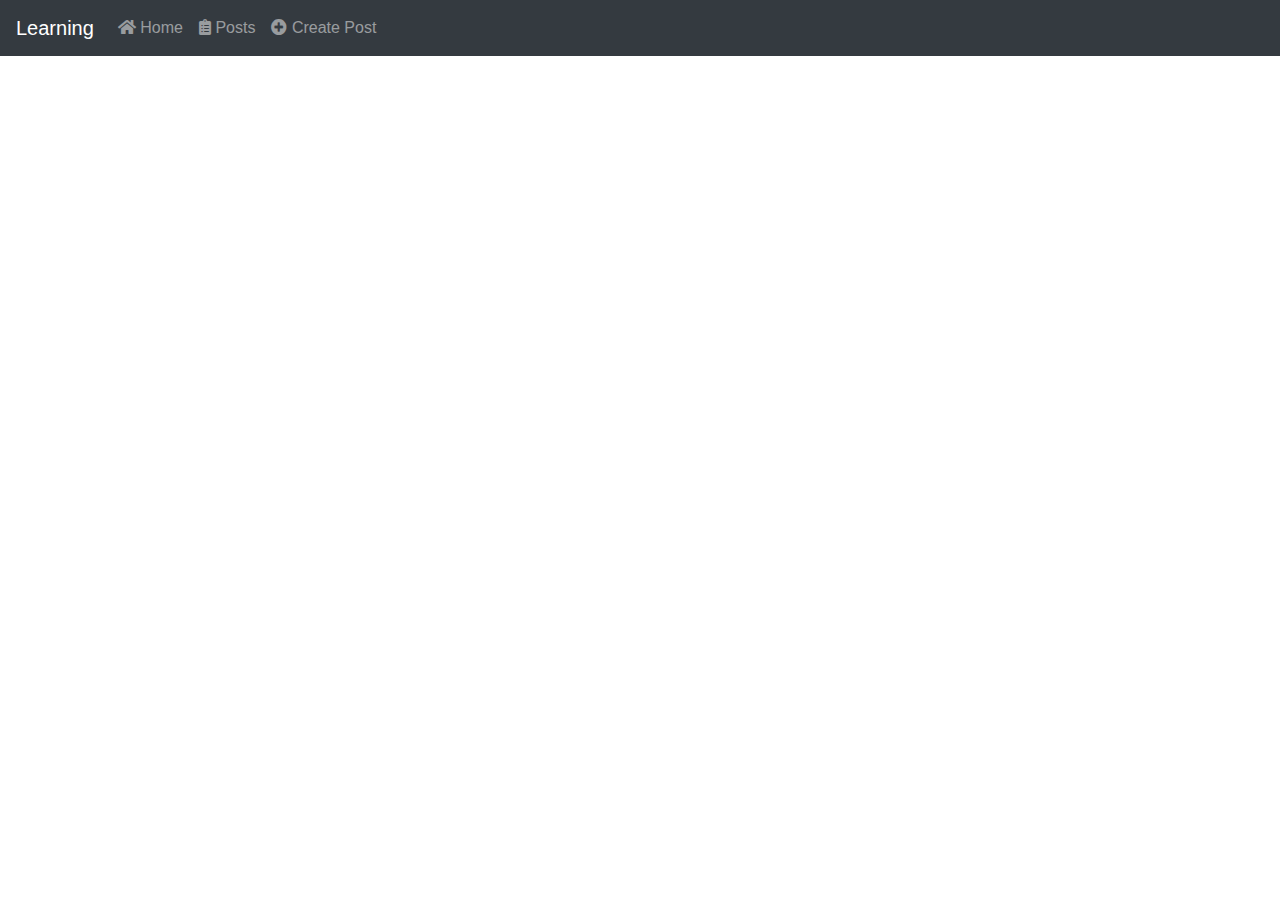
<file: angular/index.html>
<!doctype html>
<html lang="en">
<head>
  <meta charset="utf-8">
  <title>Day6</title>
  <base href="https://visionard.github.io/angular/">
  <meta name="viewport" content="width=device-width, initial-scale=1">
  <link rel="icon" type="image/x-icon" href="favicon.ico">
<link rel="stylesheet" href="styles.5a2f232873cd9b87f348.css"></head>
<body>
  <app-root></app-root>
<script type="text/javascript" src="runtime.ec2944dd8b20ec099bf3.js"></script><script type="text/javascript" src="polyfills.c6871e56cb80756a5498.js"></script><script type="text/javascript" src="main.25801dff171d8f7c9f30.js"></script></body>
</html>
</file>
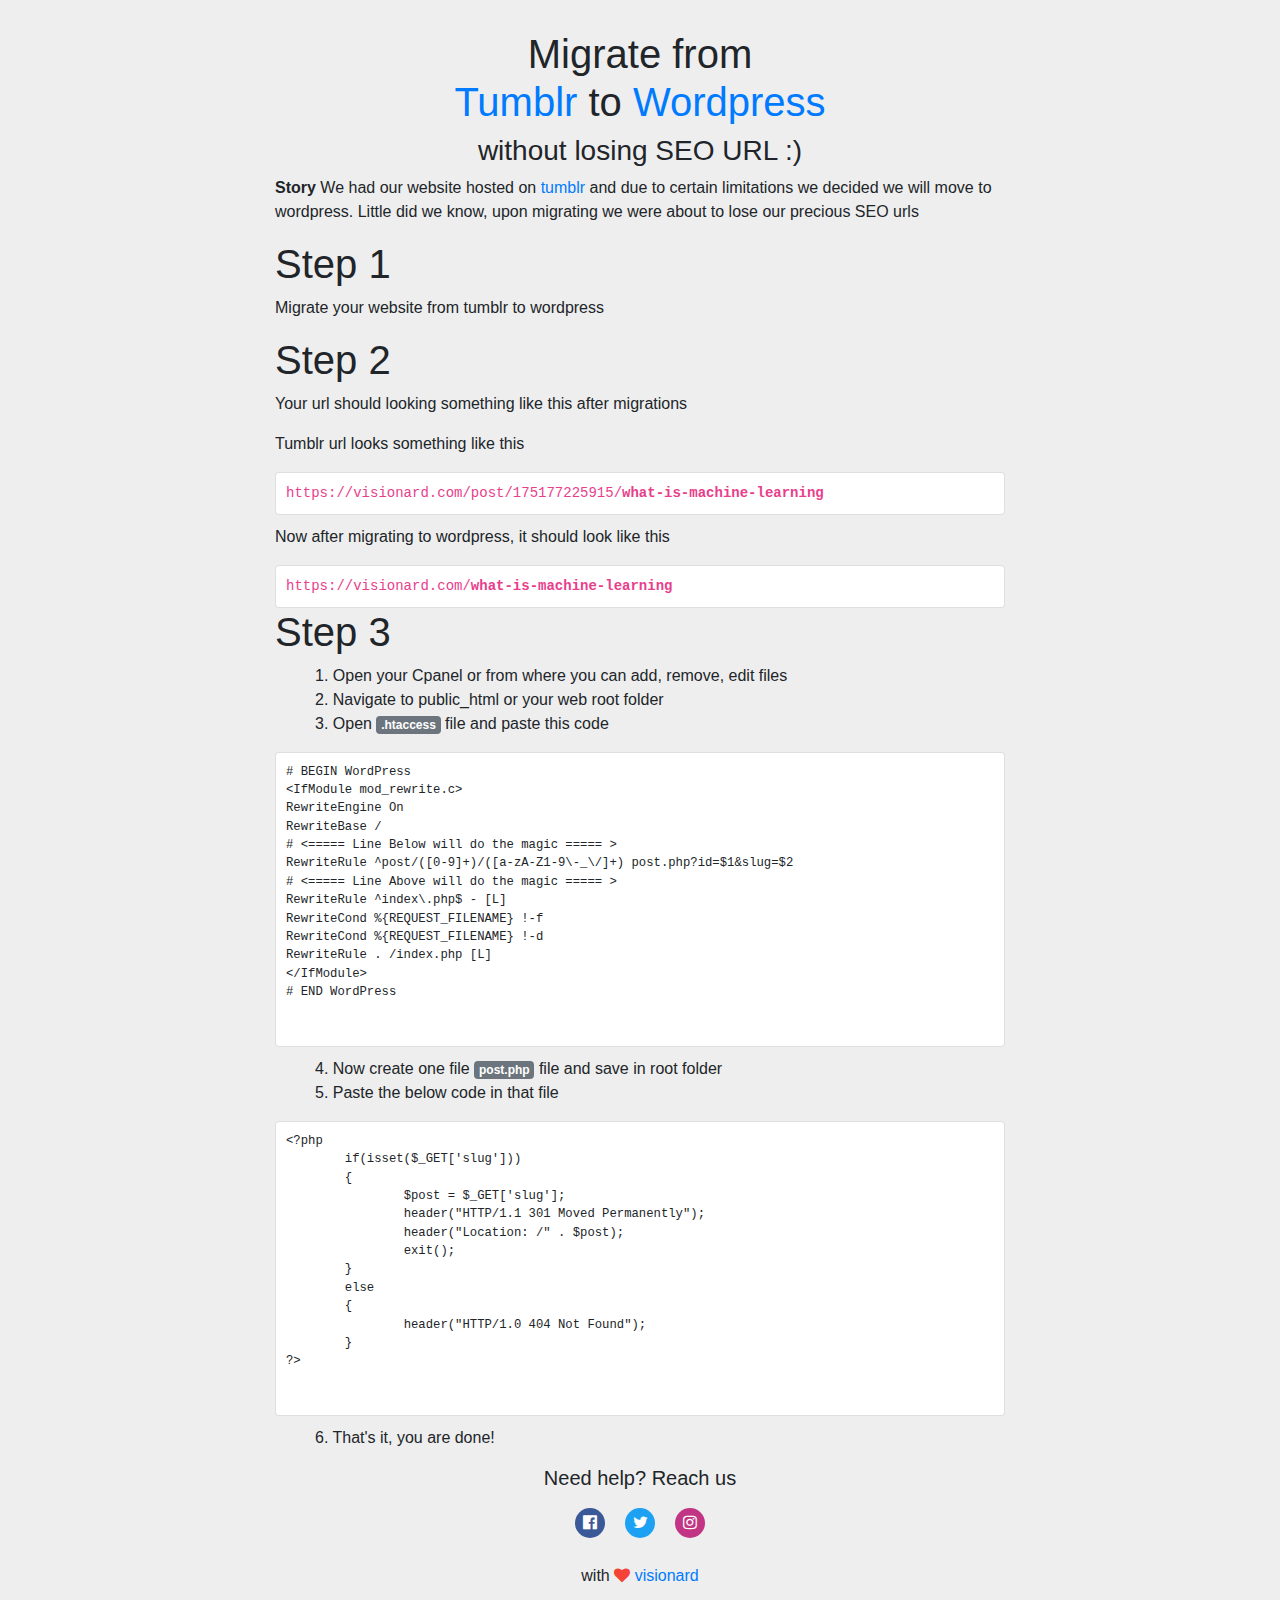
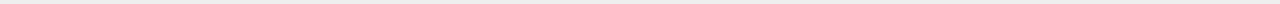
<file: migrate-from-tumblr-to-wordpress.html>
<!DOCTYPE html>
<html lang="en">
<head>
	<meta charset="UTF-8">
	<title>Migrate from Tumblr to WordPress</title>
	<meta name="description" value="Save your SEO url(s) when you migrate from Tumblr to self hosted WordPress website.">
	<style>
	/*!
 * Bootstrap v4.1.1 (https://getbootstrap.com/)
 * Copyright 2011-2018 The Bootstrap Authors
 * Copyright 2011-2018 Twitter, Inc.
 * Licensed under MIT (https://github.com/twbs/bootstrap/blob/master/LICENSE)
 */:root{--blue:#007bff;--indigo:#6610f2;--purple:#6f42c1;--pink:#e83e8c;--red:#dc3545;--orange:#fd7e14;--yellow:#ffc107;--green:#28a745;--teal:#20c997;--cyan:#17a2b8;--white:#fff;--gray:#6c757d;--gray-dark:#343a40;--primary:#007bff;--secondary:#6c757d;--success:#28a745;--info:#17a2b8;--warning:#ffc107;--danger:#dc3545;--light:#f8f9fa;--dark:#343a40;--breakpoint-xs:0;--breakpoint-sm:576px;--breakpoint-md:768px;--breakpoint-lg:992px;--breakpoint-xl:1200px;--font-family-sans-serif:-apple-system,BlinkMacSystemFont,"Segoe UI",Roboto,"Helvetica Neue",Arial,sans-serif,"Apple Color Emoji","Segoe UI Emoji","Segoe UI Symbol";--font-family-monospace:SFMono-Regular,Menlo,Monaco,Consolas,"Liberation Mono","Courier New",monospace}*,::after,::before{box-sizing:border-box}html{font-family:sans-serif;line-height:1.15;-webkit-text-size-adjust:100%;-ms-text-size-adjust:100%;-ms-overflow-style:scrollbar;-webkit-tap-highlight-color:transparent}@-ms-viewport{width:device-width}article,aside,figcaption,figure,footer,header,hgroup,main,nav,section{display:block}body{margin:0;font-family:-apple-system,BlinkMacSystemFont,"Segoe UI",Roboto,"Helvetica Neue",Arial,sans-serif,"Apple Color Emoji","Segoe UI Emoji","Segoe UI Symbol";font-size:1rem;font-weight:400;line-height:1.5;color:#212529;text-align:left;background-color:#fff}[tabindex="-1"]:focus{outline:0!important}hr{box-sizing:content-box;height:0;overflow:visible}h1,h2,h3,h4,h5,h6{margin-top:0;margin-bottom:.5rem}p{margin-top:0;margin-bottom:1rem}abbr[data-original-title],abbr[title]{text-decoration:underline;-webkit-text-decoration:underline dotted;text-decoration:underline dotted;cursor:help;border-bottom:0}address{margin-bottom:1rem;font-style:normal;line-height:inherit}dl,ol,ul{margin-top:0;margin-bottom:1rem}ol ol,ol ul,ul ol,ul ul{margin-bottom:0}dt{font-weight:700}dd{margin-bottom:.5rem;margin-left:0}blockquote{margin:0 0 1rem}dfn{font-style:italic}b,strong{font-weight:bolder}small{font-size:80%}sub,sup{position:relative;font-size:75%;line-height:0;vertical-align:baseline}sub{bottom:-.25em}sup{top:-.5em}a{color:#007bff;text-decoration:none;background-color:transparent;-webkit-text-decoration-skip:objects}a:hover{color:#0056b3;text-decoration:underline}a:not([href]):not([tabindex]){color:inherit;text-decoration:none}a:not([href]):not([tabindex]):focus,a:not([href]):not([tabindex]):hover{color:inherit;text-decoration:none}a:not([href]):not([tabindex]):focus{outline:0}code,kbd,pre,samp{font-family:SFMono-Regular,Menlo,Monaco,Consolas,"Liberation Mono","Courier New",monospace;font-size:1em}pre{margin-top:0;margin-bottom:1rem;overflow:auto;-ms-overflow-style:scrollbar}figure{margin:0 0 1rem}img{vertical-align:middle;border-style:none}svg:not(:root){overflow:hidden}table{border-collapse:collapse}caption{padding-top:.75rem;padding-bottom:.75rem;color:#6c757d;text-align:left;caption-side:bottom}th{text-align:inherit}label{display:inline-block;margin-bottom:.5rem}button{border-radius:0}button:focus{outline:1px dotted;outline:5px auto -webkit-focus-ring-color}button,input,optgroup,select,textarea{margin:0;font-family:inherit;font-size:inherit;line-height:inherit}button,input{overflow:visible}button,select{text-transform:none}[type=reset],[type=submit],button,html [type=button]{-webkit-appearance:button}[type=button]::-moz-focus-inner,[type=reset]::-moz-focus-inner,[type=submit]::-moz-focus-inner,button::-moz-focus-inner{padding:0;border-style:none}input[type=checkbox],input[type=radio]{box-sizing:border-box;padding:0}input[type=date],input[type=datetime-local],input[type=month],input[type=time]{-webkit-appearance:listbox}textarea{overflow:auto;resize:vertical}fieldset{min-width:0;padding:0;margin:0;border:0}legend{display:block;width:100%;max-width:100%;padding:0;margin-bottom:.5rem;font-size:1.5rem;line-height:inherit;color:inherit;white-space:normal}progress{vertical-align:baseline}[type=number]::-webkit-inner-spin-button,[type=number]::-webkit-outer-spin-button{height:auto}[type=search]{outline-offset:-2px;-webkit-appearance:none}[type=search]::-webkit-search-cancel-button,[type=search]::-webkit-search-decoration{-webkit-appearance:none}::-webkit-file-upload-button{font:inherit;-webkit-appearance:button}output{display:inline-block}summary{display:list-item;cursor:pointer}template{display:none}[hidden]{display:none!important}.h1,.h2,.h3,.h4,.h5,.h6,h1,h2,h3,h4,h5,h6{margin-bottom:.5rem;font-family:inherit;font-weight:500;line-height:1.2;color:inherit}.h1,h1{font-size:2.5rem}.h2,h2{font-size:2rem}.h3,h3{font-size:1.75rem}.h4,h4{font-size:1.5rem}.h5,h5{font-size:1.25rem}.h6,h6{font-size:1rem}.lead{font-size:1.25rem;font-weight:300}.display-1{font-size:6rem;font-weight:300;line-height:1.2}.display-2{font-size:5.5rem;font-weight:300;line-height:1.2}.display-3{font-size:4.5rem;font-weight:300;line-height:1.2}.display-4{font-size:3.5rem;font-weight:300;line-height:1.2}hr{margin-top:1rem;margin-bottom:1rem;border:0;border-top:1px solid rgba(0,0,0,.1)}.small,small{font-size:80%;font-weight:400}.mark,mark{padding:.2em;background-color:#fcf8e3}.list-unstyled{padding-left:0;list-style:none}.list-inline{padding-left:0;list-style:none}.list-inline-item{display:inline-block}.list-inline-item:not(:last-child){margin-right:.5rem}.initialism{font-size:90%;text-transform:uppercase}.blockquote{margin-bottom:1rem;font-size:1.25rem}.blockquote-footer{display:block;font-size:80%;color:#6c757d}.blockquote-footer::before{content:"\2014 \00A0"}.img-fluid{max-width:100%;height:auto}.img-thumbnail{padding:.25rem;background-color:#fff;border:1px solid #dee2e6;border-radius:.25rem;max-width:100%;height:auto}.figure{display:inline-block}.figure-img{margin-bottom:.5rem;line-height:1}.figure-caption{font-size:90%;color:#6c757d}code{font-size:87.5%;color:#e83e8c;word-break:break-word}a>code{color:inherit}kbd{padding:.2rem .4rem;font-size:87.5%;color:#fff;background-color:#212529;border-radius:.2rem}kbd kbd{padding:0;font-size:100%;font-weight:700}pre{display:block;font-size:87.5%;color:#212529}pre code{font-size:inherit;color:inherit;word-break:normal}.pre-scrollable{max-height:340px;overflow-y:scroll}.container{width:100%;padding-right:15px;padding-left:15px;margin-right:auto;margin-left:auto}@media (min-width:576px){.container{max-width:540px}}@media (min-width:768px){.container{max-width:720px}}@media (min-width:992px){.container{max-width:960px}}@media (min-width:1200px){.container{max-width:1140px}}.container-fluid{width:100%;padding-right:15px;padding-left:15px;margin-right:auto;margin-left:auto}.row{display:-ms-flexbox;display:flex;-ms-flex-wrap:wrap;flex-wrap:wrap;margin-right:-15px;margin-left:-15px}.no-gutters{margin-right:0;margin-left:0}.no-gutters>.col,.no-gutters>[class*=col-]{padding-right:0;padding-left:0}.col,.col-1,.col-10,.col-11,.col-12,.col-2,.col-3,.col-4,.col-5,.col-6,.col-7,.col-8,.col-9,.col-auto,.col-lg,.col-lg-1,.col-lg-10,.col-lg-11,.col-lg-12,.col-lg-2,.col-lg-3,.col-lg-4,.col-lg-5,.col-lg-6,.col-lg-7,.col-lg-8,.col-lg-9,.col-lg-auto,.col-md,.col-md-1,.col-md-10,.col-md-11,.col-md-12,.col-md-2,.col-md-3,.col-md-4,.col-md-5,.col-md-6,.col-md-7,.col-md-8,.col-md-9,.col-md-auto,.col-sm,.col-sm-1,.col-sm-10,.col-sm-11,.col-sm-12,.col-sm-2,.col-sm-3,.col-sm-4,.col-sm-5,.col-sm-6,.col-sm-7,.col-sm-8,.col-sm-9,.col-sm-auto,.col-xl,.col-xl-1,.col-xl-10,.col-xl-11,.col-xl-12,.col-xl-2,.col-xl-3,.col-xl-4,.col-xl-5,.col-xl-6,.col-xl-7,.col-xl-8,.col-xl-9,.col-xl-auto{position:relative;width:100%;min-height:1px;padding-right:15px;padding-left:15px}.col{-ms-flex-preferred-size:0;flex-basis:0;-ms-flex-positive:1;flex-grow:1;max-width:100%}.col-auto{-ms-flex:0 0 auto;flex:0 0 auto;width:auto;max-width:none}.col-1{-ms-flex:0 0 8.333333%;flex:0 0 8.333333%;max-width:8.333333%}.col-2{-ms-flex:0 0 16.666667%;flex:0 0 16.666667%;max-width:16.666667%}.col-3{-ms-flex:0 0 25%;flex:0 0 25%;max-width:25%}.col-4{-ms-flex:0 0 33.333333%;flex:0 0 33.333333%;max-width:33.333333%}.col-5{-ms-flex:0 0 41.666667%;flex:0 0 41.666667%;max-width:41.666667%}.col-6{-ms-flex:0 0 50%;flex:0 0 50%;max-width:50%}.col-7{-ms-flex:0 0 58.333333%;flex:0 0 58.333333%;max-width:58.333333%}.col-8{-ms-flex:0 0 66.666667%;flex:0 0 66.666667%;max-width:66.666667%}.col-9{-ms-flex:0 0 75%;flex:0 0 75%;max-width:75%}.col-10{-ms-flex:0 0 83.333333%;flex:0 0 83.333333%;max-width:83.333333%}.col-11{-ms-flex:0 0 91.666667%;flex:0 0 91.666667%;max-width:91.666667%}.col-12{-ms-flex:0 0 100%;flex:0 0 100%;max-width:100%}.order-first{-ms-flex-order:-1;order:-1}.order-last{-ms-flex-order:13;order:13}.order-0{-ms-flex-order:0;order:0}.order-1{-ms-flex-order:1;order:1}.order-2{-ms-flex-order:2;order:2}.order-3{-ms-flex-order:3;order:3}.order-4{-ms-flex-order:4;order:4}.order-5{-ms-flex-order:5;order:5}.order-6{-ms-flex-order:6;order:6}.order-7{-ms-flex-order:7;order:7}.order-8{-ms-flex-order:8;order:8}.order-9{-ms-flex-order:9;order:9}.order-10{-ms-flex-order:10;order:10}.order-11{-ms-flex-order:11;order:11}.order-12{-ms-flex-order:12;order:12}.offset-1{margin-left:8.333333%}.offset-2{margin-left:16.666667%}.offset-3{margin-left:25%}.offset-4{margin-left:33.333333%}.offset-5{margin-left:41.666667%}.offset-6{margin-left:50%}.offset-7{margin-left:58.333333%}.offset-8{margin-left:66.666667%}.offset-9{margin-left:75%}.offset-10{margin-left:83.333333%}.offset-11{margin-left:91.666667%}@media (min-width:576px){.col-sm{-ms-flex-preferred-size:0;flex-basis:0;-ms-flex-positive:1;flex-grow:1;max-width:100%}.col-sm-auto{-ms-flex:0 0 auto;flex:0 0 auto;width:auto;max-width:none}.col-sm-1{-ms-flex:0 0 8.333333%;flex:0 0 8.333333%;max-width:8.333333%}.col-sm-2{-ms-flex:0 0 16.666667%;flex:0 0 16.666667%;max-width:16.666667%}.col-sm-3{-ms-flex:0 0 25%;flex:0 0 25%;max-width:25%}.col-sm-4{-ms-flex:0 0 33.333333%;flex:0 0 33.333333%;max-width:33.333333%}.col-sm-5{-ms-flex:0 0 41.666667%;flex:0 0 41.666667%;max-width:41.666667%}.col-sm-6{-ms-flex:0 0 50%;flex:0 0 50%;max-width:50%}.col-sm-7{-ms-flex:0 0 58.333333%;flex:0 0 58.333333%;max-width:58.333333%}.col-sm-8{-ms-flex:0 0 66.666667%;flex:0 0 66.666667%;max-width:66.666667%}.col-sm-9{-ms-flex:0 0 75%;flex:0 0 75%;max-width:75%}.col-sm-10{-ms-flex:0 0 83.333333%;flex:0 0 83.333333%;max-width:83.333333%}.col-sm-11{-ms-flex:0 0 91.666667%;flex:0 0 91.666667%;max-width:91.666667%}.col-sm-12{-ms-flex:0 0 100%;flex:0 0 100%;max-width:100%}.order-sm-first{-ms-flex-order:-1;order:-1}.order-sm-last{-ms-flex-order:13;order:13}.order-sm-0{-ms-flex-order:0;order:0}.order-sm-1{-ms-flex-order:1;order:1}.order-sm-2{-ms-flex-order:2;order:2}.order-sm-3{-ms-flex-order:3;order:3}.order-sm-4{-ms-flex-order:4;order:4}.order-sm-5{-ms-flex-order:5;order:5}.order-sm-6{-ms-flex-order:6;order:6}.order-sm-7{-ms-flex-order:7;order:7}.order-sm-8{-ms-flex-order:8;order:8}.order-sm-9{-ms-flex-order:9;order:9}.order-sm-10{-ms-flex-order:10;order:10}.order-sm-11{-ms-flex-order:11;order:11}.order-sm-12{-ms-flex-order:12;order:12}.offset-sm-0{margin-left:0}.offset-sm-1{margin-left:8.333333%}.offset-sm-2{margin-left:16.666667%}.offset-sm-3{margin-left:25%}.offset-sm-4{margin-left:33.333333%}.offset-sm-5{margin-left:41.666667%}.offset-sm-6{margin-left:50%}.offset-sm-7{margin-left:58.333333%}.offset-sm-8{margin-left:66.666667%}.offset-sm-9{margin-left:75%}.offset-sm-10{margin-left:83.333333%}.offset-sm-11{margin-left:91.666667%}}@media (min-width:768px){.col-md{-ms-flex-preferred-size:0;flex-basis:0;-ms-flex-positive:1;flex-grow:1;max-width:100%}.col-md-auto{-ms-flex:0 0 auto;flex:0 0 auto;width:auto;max-width:none}.col-md-1{-ms-flex:0 0 8.333333%;flex:0 0 8.333333%;max-width:8.333333%}.col-md-2{-ms-flex:0 0 16.666667%;flex:0 0 16.666667%;max-width:16.666667%}.col-md-3{-ms-flex:0 0 25%;flex:0 0 25%;max-width:25%}.col-md-4{-ms-flex:0 0 33.333333%;flex:0 0 33.333333%;max-width:33.333333%}.col-md-5{-ms-flex:0 0 41.666667%;flex:0 0 41.666667%;max-width:41.666667%}.col-md-6{-ms-flex:0 0 50%;flex:0 0 50%;max-width:50%}.col-md-7{-ms-flex:0 0 58.333333%;flex:0 0 58.333333%;max-width:58.333333%}.col-md-8{-ms-flex:0 0 66.666667%;flex:0 0 66.666667%;max-width:66.666667%}.col-md-9{-ms-flex:0 0 75%;flex:0 0 75%;max-width:75%}.col-md-10{-ms-flex:0 0 83.333333%;flex:0 0 83.333333%;max-width:83.333333%}.col-md-11{-ms-flex:0 0 91.666667%;flex:0 0 91.666667%;max-width:91.666667%}.col-md-12{-ms-flex:0 0 100%;flex:0 0 100%;max-width:100%}.order-md-first{-ms-flex-order:-1;order:-1}.order-md-last{-ms-flex-order:13;order:13}.order-md-0{-ms-flex-order:0;order:0}.order-md-1{-ms-flex-order:1;order:1}.order-md-2{-ms-flex-order:2;order:2}.order-md-3{-ms-flex-order:3;order:3}.order-md-4{-ms-flex-order:4;order:4}.order-md-5{-ms-flex-order:5;order:5}.order-md-6{-ms-flex-order:6;order:6}.order-md-7{-ms-flex-order:7;order:7}.order-md-8{-ms-flex-order:8;order:8}.order-md-9{-ms-flex-order:9;order:9}.order-md-10{-ms-flex-order:10;order:10}.order-md-11{-ms-flex-order:11;order:11}.order-md-12{-ms-flex-order:12;order:12}.offset-md-0{margin-left:0}.offset-md-1{margin-left:8.333333%}.offset-md-2{margin-left:16.666667%}.offset-md-3{margin-left:25%}.offset-md-4{margin-left:33.333333%}.offset-md-5{margin-left:41.666667%}.offset-md-6{margin-left:50%}.offset-md-7{margin-left:58.333333%}.offset-md-8{margin-left:66.666667%}.offset-md-9{margin-left:75%}.offset-md-10{margin-left:83.333333%}.offset-md-11{margin-left:91.666667%}}@media (min-width:992px){.col-lg{-ms-flex-preferred-size:0;flex-basis:0;-ms-flex-positive:1;flex-grow:1;max-width:100%}.col-lg-auto{-ms-flex:0 0 auto;flex:0 0 auto;width:auto;max-width:none}.col-lg-1{-ms-flex:0 0 8.333333%;flex:0 0 8.333333%;max-width:8.333333%}.col-lg-2{-ms-flex:0 0 16.666667%;flex:0 0 16.666667%;max-width:16.666667%}.col-lg-3{-ms-flex:0 0 25%;flex:0 0 25%;max-width:25%}.col-lg-4{-ms-flex:0 0 33.333333%;flex:0 0 33.333333%;max-width:33.333333%}.col-lg-5{-ms-flex:0 0 41.666667%;flex:0 0 41.666667%;max-width:41.666667%}.col-lg-6{-ms-flex:0 0 50%;flex:0 0 50%;max-width:50%}.col-lg-7{-ms-flex:0 0 58.333333%;flex:0 0 58.333333%;max-width:58.333333%}.col-lg-8{-ms-flex:0 0 66.666667%;flex:0 0 66.666667%;max-width:66.666667%}.col-lg-9{-ms-flex:0 0 75%;flex:0 0 75%;max-width:75%}.col-lg-10{-ms-flex:0 0 83.333333%;flex:0 0 83.333333%;max-width:83.333333%}.col-lg-11{-ms-flex:0 0 91.666667%;flex:0 0 91.666667%;max-width:91.666667%}.col-lg-12{-ms-flex:0 0 100%;flex:0 0 100%;max-width:100%}.order-lg-first{-ms-flex-order:-1;order:-1}.order-lg-last{-ms-flex-order:13;order:13}.order-lg-0{-ms-flex-order:0;order:0}.order-lg-1{-ms-flex-order:1;order:1}.order-lg-2{-ms-flex-order:2;order:2}.order-lg-3{-ms-flex-order:3;order:3}.order-lg-4{-ms-flex-order:4;order:4}.order-lg-5{-ms-flex-order:5;order:5}.order-lg-6{-ms-flex-order:6;order:6}.order-lg-7{-ms-flex-order:7;order:7}.order-lg-8{-ms-flex-order:8;order:8}.order-lg-9{-ms-flex-order:9;order:9}.order-lg-10{-ms-flex-order:10;order:10}.order-lg-11{-ms-flex-order:11;order:11}.order-lg-12{-ms-flex-order:12;order:12}.offset-lg-0{margin-left:0}.offset-lg-1{margin-left:8.333333%}.offset-lg-2{margin-left:16.666667%}.offset-lg-3{margin-left:25%}.offset-lg-4{margin-left:33.333333%}.offset-lg-5{margin-left:41.666667%}.offset-lg-6{margin-left:50%}.offset-lg-7{margin-left:58.333333%}.offset-lg-8{margin-left:66.666667%}.offset-lg-9{margin-left:75%}.offset-lg-10{margin-left:83.333333%}.offset-lg-11{margin-left:91.666667%}}@media (min-width:1200px){.col-xl{-ms-flex-preferred-size:0;flex-basis:0;-ms-flex-positive:1;flex-grow:1;max-width:100%}.col-xl-auto{-ms-flex:0 0 auto;flex:0 0 auto;width:auto;max-width:none}.col-xl-1{-ms-flex:0 0 8.333333%;flex:0 0 8.333333%;max-width:8.333333%}.col-xl-2{-ms-flex:0 0 16.666667%;flex:0 0 16.666667%;max-width:16.666667%}.col-xl-3{-ms-flex:0 0 25%;flex:0 0 25%;max-width:25%}.col-xl-4{-ms-flex:0 0 33.333333%;flex:0 0 33.333333%;max-width:33.333333%}.col-xl-5{-ms-flex:0 0 41.666667%;flex:0 0 41.666667%;max-width:41.666667%}.col-xl-6{-ms-flex:0 0 50%;flex:0 0 50%;max-width:50%}.col-xl-7{-ms-flex:0 0 58.333333%;flex:0 0 58.333333%;max-width:58.333333%}.col-xl-8{-ms-flex:0 0 66.666667%;flex:0 0 66.666667%;max-width:66.666667%}.col-xl-9{-ms-flex:0 0 75%;flex:0 0 75%;max-width:75%}.col-xl-10{-ms-flex:0 0 83.333333%;flex:0 0 83.333333%;max-width:83.333333%}.col-xl-11{-ms-flex:0 0 91.666667%;flex:0 0 91.666667%;max-width:91.666667%}.col-xl-12{-ms-flex:0 0 100%;flex:0 0 100%;max-width:100%}.order-xl-first{-ms-flex-order:-1;order:-1}.order-xl-last{-ms-flex-order:13;order:13}.order-xl-0{-ms-flex-order:0;order:0}.order-xl-1{-ms-flex-order:1;order:1}.order-xl-2{-ms-flex-order:2;order:2}.order-xl-3{-ms-flex-order:3;order:3}.order-xl-4{-ms-flex-order:4;order:4}.order-xl-5{-ms-flex-order:5;order:5}.order-xl-6{-ms-flex-order:6;order:6}.order-xl-7{-ms-flex-order:7;order:7}.order-xl-8{-ms-flex-order:8;order:8}.order-xl-9{-ms-flex-order:9;order:9}.order-xl-10{-ms-flex-order:10;order:10}.order-xl-11{-ms-flex-order:11;order:11}.order-xl-12{-ms-flex-order:12;order:12}.offset-xl-0{margin-left:0}.offset-xl-1{margin-left:8.333333%}.offset-xl-2{margin-left:16.666667%}.offset-xl-3{margin-left:25%}.offset-xl-4{margin-left:33.333333%}.offset-xl-5{margin-left:41.666667%}.offset-xl-6{margin-left:50%}.offset-xl-7{margin-left:58.333333%}.offset-xl-8{margin-left:66.666667%}.offset-xl-9{margin-left:75%}.offset-xl-10{margin-left:83.333333%}.offset-xl-11{margin-left:91.666667%}}.table{width:100%;max-width:100%;margin-bottom:1rem;background-color:transparent}.table td,.table th{padding:.75rem;vertical-align:top;border-top:1px solid #dee2e6}.table thead th{vertical-align:bottom;border-bottom:2px solid #dee2e6}.table tbody+tbody{border-top:2px solid #dee2e6}.table .table{background-color:#fff}.table-sm td,.table-sm th{padding:.3rem}.table-bordered{border:1px solid #dee2e6}.table-bordered td,.table-bordered th{border:1px solid #dee2e6}.table-bordered thead td,.table-bordered thead th{border-bottom-width:2px}.table-borderless tbody+tbody,.table-borderless td,.table-borderless th,.table-borderless thead th{border:0}.table-striped tbody tr:nth-of-type(odd){background-color:rgba(0,0,0,.05)}.table-hover tbody tr:hover{background-color:rgba(0,0,0,.075)}.table-primary,.table-primary>td,.table-primary>th{background-color:#b8daff}.table-hover .table-primary:hover{background-color:#9fcdff}.table-hover .table-primary:hover>td,.table-hover .table-primary:hover>th{background-color:#9fcdff}.table-secondary,.table-secondary>td,.table-secondary>th{background-color:#d6d8db}.table-hover .table-secondary:hover{background-color:#c8cbcf}.table-hover .table-secondary:hover>td,.table-hover .table-secondary:hover>th{background-color:#c8cbcf}.table-success,.table-success>td,.table-success>th{background-color:#c3e6cb}.table-hover .table-success:hover{background-color:#b1dfbb}.table-hover .table-success:hover>td,.table-hover .table-success:hover>th{background-color:#b1dfbb}.table-info,.table-info>td,.table-info>th{background-color:#bee5eb}.table-hover .table-info:hover{background-color:#abdde5}.table-hover .table-info:hover>td,.table-hover .table-info:hover>th{background-color:#abdde5}.table-warning,.table-warning>td,.table-warning>th{background-color:#ffeeba}.table-hover .table-warning:hover{background-color:#ffe8a1}.table-hover .table-warning:hover>td,.table-hover .table-warning:hover>th{background-color:#ffe8a1}.table-danger,.table-danger>td,.table-danger>th{background-color:#f5c6cb}.table-hover .table-danger:hover{background-color:#f1b0b7}.table-hover .table-danger:hover>td,.table-hover .table-danger:hover>th{background-color:#f1b0b7}.table-light,.table-light>td,.table-light>th{background-color:#fdfdfe}.table-hover .table-light:hover{background-color:#ececf6}.table-hover .table-light:hover>td,.table-hover .table-light:hover>th{background-color:#ececf6}.table-dark,.table-dark>td,.table-dark>th{background-color:#c6c8ca}.table-hover .table-dark:hover{background-color:#b9bbbe}.table-hover .table-dark:hover>td,.table-hover .table-dark:hover>th{background-color:#b9bbbe}.table-active,.table-active>td,.table-active>th{background-color:rgba(0,0,0,.075)}.table-hover .table-active:hover{background-color:rgba(0,0,0,.075)}.table-hover .table-active:hover>td,.table-hover .table-active:hover>th{background-color:rgba(0,0,0,.075)}.table .thead-dark th{color:#fff;background-color:#212529;border-color:#32383e}.table .thead-light th{color:#495057;background-color:#e9ecef;border-color:#dee2e6}.table-dark{color:#fff;background-color:#212529}.table-dark td,.table-dark th,.table-dark thead th{border-color:#32383e}.table-dark.table-bordered{border:0}.table-dark.table-striped tbody tr:nth-of-type(odd){background-color:rgba(255,255,255,.05)}.table-dark.table-hover tbody tr:hover{background-color:rgba(255,255,255,.075)}@media (max-width:575.98px){.table-responsive-sm{display:block;width:100%;overflow-x:auto;-webkit-overflow-scrolling:touch;-ms-overflow-style:-ms-autohiding-scrollbar}.table-responsive-sm>.table-bordered{border:0}}@media (max-width:767.98px){.table-responsive-md{display:block;width:100%;overflow-x:auto;-webkit-overflow-scrolling:touch;-ms-overflow-style:-ms-autohiding-scrollbar}.table-responsive-md>.table-bordered{border:0}}@media (max-width:991.98px){.table-responsive-lg{display:block;width:100%;overflow-x:auto;-webkit-overflow-scrolling:touch;-ms-overflow-style:-ms-autohiding-scrollbar}.table-responsive-lg>.table-bordered{border:0}}@media (max-width:1199.98px){.table-responsive-xl{display:block;width:100%;overflow-x:auto;-webkit-overflow-scrolling:touch;-ms-overflow-style:-ms-autohiding-scrollbar}.table-responsive-xl>.table-bordered{border:0}}.table-responsive{display:block;width:100%;overflow-x:auto;-webkit-overflow-scrolling:touch;-ms-overflow-style:-ms-autohiding-scrollbar}.table-responsive>.table-bordered{border:0}.form-control{display:block;width:100%;padding:.375rem .75rem;font-size:1rem;line-height:1.5;color:#495057;background-color:#fff;background-clip:padding-box;border:1px solid #ced4da;border-radius:.25rem;transition:border-color .15s ease-in-out,box-shadow .15s ease-in-out}@media screen and (prefers-reduced-motion:reduce){.form-control{transition:none}}.form-control::-ms-expand{background-color:transparent;border:0}.form-control:focus{color:#495057;background-color:#fff;border-color:#80bdff;outline:0;box-shadow:0 0 0 .2rem rgba(0,123,255,.25)}.form-control::-webkit-input-placeholder{color:#6c757d;opacity:1}.form-control::-moz-placeholder{color:#6c757d;opacity:1}.form-control:-ms-input-placeholder{color:#6c757d;opacity:1}.form-control::-ms-input-placeholder{color:#6c757d;opacity:1}.form-control::placeholder{color:#6c757d;opacity:1}.form-control:disabled,.form-control[readonly]{background-color:#e9ecef;opacity:1}select.form-control:not([size]):not([multiple]){height:calc(2.25rem + 2px)}select.form-control:focus::-ms-value{color:#495057;background-color:#fff}.form-control-file,.form-control-range{display:block;width:100%}.col-form-label{padding-top:calc(.375rem + 1px);padding-bottom:calc(.375rem + 1px);margin-bottom:0;font-size:inherit;line-height:1.5}.col-form-label-lg{padding-top:calc(.5rem + 1px);padding-bottom:calc(.5rem + 1px);font-size:1.25rem;line-height:1.5}.col-form-label-sm{padding-top:calc(.25rem + 1px);padding-bottom:calc(.25rem + 1px);font-size:.875rem;line-height:1.5}.form-control-plaintext{display:block;width:100%;padding-top:.375rem;padding-bottom:.375rem;margin-bottom:0;line-height:1.5;color:#212529;background-color:transparent;border:solid transparent;border-width:1px 0}.form-control-plaintext.form-control-lg,.form-control-plaintext.form-control-sm,.input-group-lg>.form-control-plaintext.form-control,.input-group-lg>.input-group-append>.form-control-plaintext.btn,.input-group-lg>.input-group-append>.form-control-plaintext.input-group-text,.input-group-lg>.input-group-prepend>.form-control-plaintext.btn,.input-group-lg>.input-group-prepend>.form-control-plaintext.input-group-text,.input-group-sm>.form-control-plaintext.form-control,.input-group-sm>.input-group-append>.form-control-plaintext.btn,.input-group-sm>.input-group-append>.form-control-plaintext.input-group-text,.input-group-sm>.input-group-prepend>.form-control-plaintext.btn,.input-group-sm>.input-group-prepend>.form-control-plaintext.input-group-text{padding-right:0;padding-left:0}.form-control-sm,.input-group-sm>.form-control,.input-group-sm>.input-group-append>.btn,.input-group-sm>.input-group-append>.input-group-text,.input-group-sm>.input-group-prepend>.btn,.input-group-sm>.input-group-prepend>.input-group-text{padding:.25rem .5rem;font-size:.875rem;line-height:1.5;border-radius:.2rem}.input-group-sm>.input-group-append>select.btn:not([size]):not([multiple]),.input-group-sm>.input-group-append>select.input-group-text:not([size]):not([multiple]),.input-group-sm>.input-group-prepend>select.btn:not([size]):not([multiple]),.input-group-sm>.input-group-prepend>select.input-group-text:not([size]):not([multiple]),.input-group-sm>select.form-control:not([size]):not([multiple]),select.form-control-sm:not([size]):not([multiple]){height:calc(1.8125rem + 2px)}.form-control-lg,.input-group-lg>.form-control,.input-group-lg>.input-group-append>.btn,.input-group-lg>.input-group-append>.input-group-text,.input-group-lg>.input-group-prepend>.btn,.input-group-lg>.input-group-prepend>.input-group-text{padding:.5rem 1rem;font-size:1.25rem;line-height:1.5;border-radius:.3rem}.input-group-lg>.input-group-append>select.btn:not([size]):not([multiple]),.input-group-lg>.input-group-append>select.input-group-text:not([size]):not([multiple]),.input-group-lg>.input-group-prepend>select.btn:not([size]):not([multiple]),.input-group-lg>.input-group-prepend>select.input-group-text:not([size]):not([multiple]),.input-group-lg>select.form-control:not([size]):not([multiple]),select.form-control-lg:not([size]):not([multiple]){height:calc(2.875rem + 2px)}.form-group{margin-bottom:1rem}.form-text{display:block;margin-top:.25rem}.form-row{display:-ms-flexbox;display:flex;-ms-flex-wrap:wrap;flex-wrap:wrap;margin-right:-5px;margin-left:-5px}.form-row>.col,.form-row>[class*=col-]{padding-right:5px;padding-left:5px}.form-check{position:relative;display:block;padding-left:1.25rem}.form-check-input{position:absolute;margin-top:.3rem;margin-left:-1.25rem}.form-check-input:disabled~.form-check-label{color:#6c757d}.form-check-label{margin-bottom:0}.form-check-inline{display:-ms-inline-flexbox;display:inline-flex;-ms-flex-align:center;align-items:center;padding-left:0;margin-right:.75rem}.form-check-inline .form-check-input{position:static;margin-top:0;margin-right:.3125rem;margin-left:0}.valid-feedback{display:none;width:100%;margin-top:.25rem;font-size:80%;color:#28a745}.valid-tooltip{position:absolute;top:100%;z-index:5;display:none;max-width:100%;padding:.5rem;margin-top:.1rem;font-size:.875rem;line-height:1;color:#fff;background-color:rgba(40,167,69,.8);border-radius:.2rem}.custom-select.is-valid,.form-control.is-valid,.was-validated .custom-select:valid,.was-validated .form-control:valid{border-color:#28a745}.custom-select.is-valid:focus,.form-control.is-valid:focus,.was-validated .custom-select:valid:focus,.was-validated .form-control:valid:focus{border-color:#28a745;box-shadow:0 0 0 .2rem rgba(40,167,69,.25)}.custom-select.is-valid~.valid-feedback,.custom-select.is-valid~.valid-tooltip,.form-control.is-valid~.valid-feedback,.form-control.is-valid~.valid-tooltip,.was-validated .custom-select:valid~.valid-feedback,.was-validated .custom-select:valid~.valid-tooltip,.was-validated .form-control:valid~.valid-feedback,.was-validated .form-control:valid~.valid-tooltip{display:block}.form-control-file.is-valid~.valid-feedback,.form-control-file.is-valid~.valid-tooltip,.was-validated .form-control-file:valid~.valid-feedback,.was-validated .form-control-file:valid~.valid-tooltip{display:block}.form-check-input.is-valid~.form-check-label,.was-validated .form-check-input:valid~.form-check-label{color:#28a745}.form-check-input.is-valid~.valid-feedback,.form-check-input.is-valid~.valid-tooltip,.was-validated .form-check-input:valid~.valid-feedback,.was-validated .form-check-input:valid~.valid-tooltip{display:block}.custom-control-input.is-valid~.custom-control-label,.was-validated .custom-control-input:valid~.custom-control-label{color:#28a745}.custom-control-input.is-valid~.custom-control-label::before,.was-validated .custom-control-input:valid~.custom-control-label::before{background-color:#71dd8a}.custom-control-input.is-valid~.valid-feedback,.custom-control-input.is-valid~.valid-tooltip,.was-validated .custom-control-input:valid~.valid-feedback,.was-validated .custom-control-input:valid~.valid-tooltip{display:block}.custom-control-input.is-valid:checked~.custom-control-label::before,.was-validated .custom-control-input:valid:checked~.custom-control-label::before{background-color:#34ce57}.custom-control-input.is-valid:focus~.custom-control-label::before,.was-validated .custom-control-input:valid:focus~.custom-control-label::before{box-shadow:0 0 0 1px #fff,0 0 0 .2rem rgba(40,167,69,.25)}.custom-file-input.is-valid~.custom-file-label,.was-validated .custom-file-input:valid~.custom-file-label{border-color:#28a745}.custom-file-input.is-valid~.custom-file-label::before,.was-validated .custom-file-input:valid~.custom-file-label::before{border-color:inherit}.custom-file-input.is-valid~.valid-feedback,.custom-file-input.is-valid~.valid-tooltip,.was-validated .custom-file-input:valid~.valid-feedback,.was-validated .custom-file-input:valid~.valid-tooltip{display:block}.custom-file-input.is-valid:focus~.custom-file-label,.was-validated .custom-file-input:valid:focus~.custom-file-label{box-shadow:0 0 0 .2rem rgba(40,167,69,.25)}.invalid-feedback{display:none;width:100%;margin-top:.25rem;font-size:80%;color:#dc3545}.invalid-tooltip{position:absolute;top:100%;z-index:5;display:none;max-width:100%;padding:.5rem;margin-top:.1rem;font-size:.875rem;line-height:1;color:#fff;background-color:rgba(220,53,69,.8);border-radius:.2rem}.custom-select.is-invalid,.form-control.is-invalid,.was-validated .custom-select:invalid,.was-validated .form-control:invalid{border-color:#dc3545}.custom-select.is-invalid:focus,.form-control.is-invalid:focus,.was-validated .custom-select:invalid:focus,.was-validated .form-control:invalid:focus{border-color:#dc3545;box-shadow:0 0 0 .2rem rgba(220,53,69,.25)}.custom-select.is-invalid~.invalid-feedback,.custom-select.is-invalid~.invalid-tooltip,.form-control.is-invalid~.invalid-feedback,.form-control.is-invalid~.invalid-tooltip,.was-validated .custom-select:invalid~.invalid-feedback,.was-validated .custom-select:invalid~.invalid-tooltip,.was-validated .form-control:invalid~.invalid-feedback,.was-validated .form-control:invalid~.invalid-tooltip{display:block}.form-control-file.is-invalid~.invalid-feedback,.form-control-file.is-invalid~.invalid-tooltip,.was-validated .form-control-file:invalid~.invalid-feedback,.was-validated .form-control-file:invalid~.invalid-tooltip{display:block}.form-check-input.is-invalid~.form-check-label,.was-validated .form-check-input:invalid~.form-check-label{color:#dc3545}.form-check-input.is-invalid~.invalid-feedback,.form-check-input.is-invalid~.invalid-tooltip,.was-validated .form-check-input:invalid~.invalid-feedback,.was-validated .form-check-input:invalid~.invalid-tooltip{display:block}.custom-control-input.is-invalid~.custom-control-label,.was-validated .custom-control-input:invalid~.custom-control-label{color:#dc3545}.custom-control-input.is-invalid~.custom-control-label::before,.was-validated .custom-control-input:invalid~.custom-control-label::before{background-color:#efa2a9}.custom-control-input.is-invalid~.invalid-feedback,.custom-control-input.is-invalid~.invalid-tooltip,.was-validated .custom-control-input:invalid~.invalid-feedback,.was-validated .custom-control-input:invalid~.invalid-tooltip{display:block}.custom-control-input.is-invalid:checked~.custom-control-label::before,.was-validated .custom-control-input:invalid:checked~.custom-control-label::before{background-color:#e4606d}.custom-control-input.is-invalid:focus~.custom-control-label::before,.was-validated .custom-control-input:invalid:focus~.custom-control-label::before{box-shadow:0 0 0 1px #fff,0 0 0 .2rem rgba(220,53,69,.25)}.custom-file-input.is-invalid~.custom-file-label,.was-validated .custom-file-input:invalid~.custom-file-label{border-color:#dc3545}.custom-file-input.is-invalid~.custom-file-label::before,.was-validated .custom-file-input:invalid~.custom-file-label::before{border-color:inherit}.custom-file-input.is-invalid~.invalid-feedback,.custom-file-input.is-invalid~.invalid-tooltip,.was-validated .custom-file-input:invalid~.invalid-feedback,.was-validated .custom-file-input:invalid~.invalid-tooltip{display:block}.custom-file-input.is-invalid:focus~.custom-file-label,.was-validated .custom-file-input:invalid:focus~.custom-file-label{box-shadow:0 0 0 .2rem rgba(220,53,69,.25)}.form-inline{display:-ms-flexbox;display:flex;-ms-flex-flow:row wrap;flex-flow:row wrap;-ms-flex-align:center;align-items:center}.form-inline .form-check{width:100%}@media (min-width:576px){.form-inline label{display:-ms-flexbox;display:flex;-ms-flex-align:center;align-items:center;-ms-flex-pack:center;justify-content:center;margin-bottom:0}.form-inline .form-group{display:-ms-flexbox;display:flex;-ms-flex:0 0 auto;flex:0 0 auto;-ms-flex-flow:row wrap;flex-flow:row wrap;-ms-flex-align:center;align-items:center;margin-bottom:0}.form-inline .form-control{display:inline-block;width:auto;vertical-align:middle}.form-inline .form-control-plaintext{display:inline-block}.form-inline .custom-select,.form-inline .input-group{width:auto}.form-inline .form-check{display:-ms-flexbox;display:flex;-ms-flex-align:center;align-items:center;-ms-flex-pack:center;justify-content:center;width:auto;padding-left:0}.form-inline .form-check-input{position:relative;margin-top:0;margin-right:.25rem;margin-left:0}.form-inline .custom-control{-ms-flex-align:center;align-items:center;-ms-flex-pack:center;justify-content:center}.form-inline .custom-control-label{margin-bottom:0}}.btn{display:inline-block;font-weight:400;text-align:center;white-space:nowrap;vertical-align:middle;-webkit-user-select:none;-moz-user-select:none;-ms-user-select:none;user-select:none;border:1px solid transparent;padding:.375rem .75rem;font-size:1rem;line-height:1.5;border-radius:.25rem;transition:color .15s ease-in-out,background-color .15s ease-in-out,border-color .15s ease-in-out,box-shadow .15s ease-in-out}@media screen and (prefers-reduced-motion:reduce){.btn{transition:none}}.btn:focus,.btn:hover{text-decoration:none}.btn.focus,.btn:focus{outline:0;box-shadow:0 0 0 .2rem rgba(0,123,255,.25)}.btn.disabled,.btn:disabled{opacity:.65}.btn:not(:disabled):not(.disabled){cursor:pointer}.btn:not(:disabled):not(.disabled).active,.btn:not(:disabled):not(.disabled):active{background-image:none}a.btn.disabled,fieldset:disabled a.btn{pointer-events:none}.btn-primary{color:#fff;background-color:#007bff;border-color:#007bff}.btn-primary:hover{color:#fff;background-color:#0069d9;border-color:#0062cc}.btn-primary.focus,.btn-primary:focus{box-shadow:0 0 0 .2rem rgba(0,123,255,.5)}.btn-primary.disabled,.btn-primary:disabled{color:#fff;background-color:#007bff;border-color:#007bff}.btn-primary:not(:disabled):not(.disabled).active,.btn-primary:not(:disabled):not(.disabled):active,.show>.btn-primary.dropdown-toggle{color:#fff;background-color:#0062cc;border-color:#005cbf}.btn-primary:not(:disabled):not(.disabled).active:focus,.btn-primary:not(:disabled):not(.disabled):active:focus,.show>.btn-primary.dropdown-toggle:focus{box-shadow:0 0 0 .2rem rgba(0,123,255,.5)}.btn-secondary{color:#fff;background-color:#6c757d;border-color:#6c757d}.btn-secondary:hover{color:#fff;background-color:#5a6268;border-color:#545b62}.btn-secondary.focus,.btn-secondary:focus{box-shadow:0 0 0 .2rem rgba(108,117,125,.5)}.btn-secondary.disabled,.btn-secondary:disabled{color:#fff;background-color:#6c757d;border-color:#6c757d}.btn-secondary:not(:disabled):not(.disabled).active,.btn-secondary:not(:disabled):not(.disabled):active,.show>.btn-secondary.dropdown-toggle{color:#fff;background-color:#545b62;border-color:#4e555b}.btn-secondary:not(:disabled):not(.disabled).active:focus,.btn-secondary:not(:disabled):not(.disabled):active:focus,.show>.btn-secondary.dropdown-toggle:focus{box-shadow:0 0 0 .2rem rgba(108,117,125,.5)}.btn-success{color:#fff;background-color:#28a745;border-color:#28a745}.btn-success:hover{color:#fff;background-color:#218838;border-color:#1e7e34}.btn-success.focus,.btn-success:focus{box-shadow:0 0 0 .2rem rgba(40,167,69,.5)}.btn-success.disabled,.btn-success:disabled{color:#fff;background-color:#28a745;border-color:#28a745}.btn-success:not(:disabled):not(.disabled).active,.btn-success:not(:disabled):not(.disabled):active,.show>.btn-success.dropdown-toggle{color:#fff;background-color:#1e7e34;border-color:#1c7430}.btn-success:not(:disabled):not(.disabled).active:focus,.btn-success:not(:disabled):not(.disabled):active:focus,.show>.btn-success.dropdown-toggle:focus{box-shadow:0 0 0 .2rem rgba(40,167,69,.5)}.btn-info{color:#fff;background-color:#17a2b8;border-color:#17a2b8}.btn-info:hover{color:#fff;background-color:#138496;border-color:#117a8b}.btn-info.focus,.btn-info:focus{box-shadow:0 0 0 .2rem rgba(23,162,184,.5)}.btn-info.disabled,.btn-info:disabled{color:#fff;background-color:#17a2b8;border-color:#17a2b8}.btn-info:not(:disabled):not(.disabled).active,.btn-info:not(:disabled):not(.disabled):active,.show>.btn-info.dropdown-toggle{color:#fff;background-color:#117a8b;border-color:#10707f}.btn-info:not(:disabled):not(.disabled).active:focus,.btn-info:not(:disabled):not(.disabled):active:focus,.show>.btn-info.dropdown-toggle:focus{box-shadow:0 0 0 .2rem rgba(23,162,184,.5)}.btn-warning{color:#212529;background-color:#ffc107;border-color:#ffc107}.btn-warning:hover{color:#212529;background-color:#e0a800;border-color:#d39e00}.btn-warning.focus,.btn-warning:focus{box-shadow:0 0 0 .2rem rgba(255,193,7,.5)}.btn-warning.disabled,.btn-warning:disabled{color:#212529;background-color:#ffc107;border-color:#ffc107}.btn-warning:not(:disabled):not(.disabled).active,.btn-warning:not(:disabled):not(.disabled):active,.show>.btn-warning.dropdown-toggle{color:#212529;background-color:#d39e00;border-color:#c69500}.btn-warning:not(:disabled):not(.disabled).active:focus,.btn-warning:not(:disabled):not(.disabled):active:focus,.show>.btn-warning.dropdown-toggle:focus{box-shadow:0 0 0 .2rem rgba(255,193,7,.5)}.btn-danger{color:#fff;background-color:#dc3545;border-color:#dc3545}.btn-danger:hover{color:#fff;background-color:#c82333;border-color:#bd2130}.btn-danger.focus,.btn-danger:focus{box-shadow:0 0 0 .2rem rgba(220,53,69,.5)}.btn-danger.disabled,.btn-danger:disabled{color:#fff;background-color:#dc3545;border-color:#dc3545}.btn-danger:not(:disabled):not(.disabled).active,.btn-danger:not(:disabled):not(.disabled):active,.show>.btn-danger.dropdown-toggle{color:#fff;background-color:#bd2130;border-color:#b21f2d}.btn-danger:not(:disabled):not(.disabled).active:focus,.btn-danger:not(:disabled):not(.disabled):active:focus,.show>.btn-danger.dropdown-toggle:focus{box-shadow:0 0 0 .2rem rgba(220,53,69,.5)}.btn-light{color:#212529;background-color:#f8f9fa;border-color:#f8f9fa}.btn-light:hover{color:#212529;background-color:#e2e6ea;border-color:#dae0e5}.btn-light.focus,.btn-light:focus{box-shadow:0 0 0 .2rem rgba(248,249,250,.5)}.btn-light.disabled,.btn-light:disabled{color:#212529;background-color:#f8f9fa;border-color:#f8f9fa}.btn-light:not(:disabled):not(.disabled).active,.btn-light:not(:disabled):not(.disabled):active,.show>.btn-light.dropdown-toggle{color:#212529;background-color:#dae0e5;border-color:#d3d9df}.btn-light:not(:disabled):not(.disabled).active:focus,.btn-light:not(:disabled):not(.disabled):active:focus,.show>.btn-light.dropdown-toggle:focus{box-shadow:0 0 0 .2rem rgba(248,249,250,.5)}.btn-dark{color:#fff;background-color:#343a40;border-color:#343a40}.btn-dark:hover{color:#fff;background-color:#23272b;border-color:#1d2124}.btn-dark.focus,.btn-dark:focus{box-shadow:0 0 0 .2rem rgba(52,58,64,.5)}.btn-dark.disabled,.btn-dark:disabled{color:#fff;background-color:#343a40;border-color:#343a40}.btn-dark:not(:disabled):not(.disabled).active,.btn-dark:not(:disabled):not(.disabled):active,.show>.btn-dark.dropdown-toggle{color:#fff;background-color:#1d2124;border-color:#171a1d}.btn-dark:not(:disabled):not(.disabled).active:focus,.btn-dark:not(:disabled):not(.disabled):active:focus,.show>.btn-dark.dropdown-toggle:focus{box-shadow:0 0 0 .2rem rgba(52,58,64,.5)}.btn-outline-primary{color:#007bff;background-color:transparent;background-image:none;border-color:#007bff}.btn-outline-primary:hover{color:#fff;background-color:#007bff;border-color:#007bff}.btn-outline-primary.focus,.btn-outline-primary:focus{box-shadow:0 0 0 .2rem rgba(0,123,255,.5)}.btn-outline-primary.disabled,.btn-outline-primary:disabled{color:#007bff;background-color:transparent}.btn-outline-primary:not(:disabled):not(.disabled).active,.btn-outline-primary:not(:disabled):not(.disabled):active,.show>.btn-outline-primary.dropdown-toggle{color:#fff;background-color:#007bff;border-color:#007bff}.btn-outline-primary:not(:disabled):not(.disabled).active:focus,.btn-outline-primary:not(:disabled):not(.disabled):active:focus,.show>.btn-outline-primary.dropdown-toggle:focus{box-shadow:0 0 0 .2rem rgba(0,123,255,.5)}.btn-outline-secondary{color:#6c757d;background-color:transparent;background-image:none;border-color:#6c757d}.btn-outline-secondary:hover{color:#fff;background-color:#6c757d;border-color:#6c757d}.btn-outline-secondary.focus,.btn-outline-secondary:focus{box-shadow:0 0 0 .2rem rgba(108,117,125,.5)}.btn-outline-secondary.disabled,.btn-outline-secondary:disabled{color:#6c757d;background-color:transparent}.btn-outline-secondary:not(:disabled):not(.disabled).active,.btn-outline-secondary:not(:disabled):not(.disabled):active,.show>.btn-outline-secondary.dropdown-toggle{color:#fff;background-color:#6c757d;border-color:#6c757d}.btn-outline-secondary:not(:disabled):not(.disabled).active:focus,.btn-outline-secondary:not(:disabled):not(.disabled):active:focus,.show>.btn-outline-secondary.dropdown-toggle:focus{box-shadow:0 0 0 .2rem rgba(108,117,125,.5)}.btn-outline-success{color:#28a745;background-color:transparent;background-image:none;border-color:#28a745}.btn-outline-success:hover{color:#fff;background-color:#28a745;border-color:#28a745}.btn-outline-success.focus,.btn-outline-success:focus{box-shadow:0 0 0 .2rem rgba(40,167,69,.5)}.btn-outline-success.disabled,.btn-outline-success:disabled{color:#28a745;background-color:transparent}.btn-outline-success:not(:disabled):not(.disabled).active,.btn-outline-success:not(:disabled):not(.disabled):active,.show>.btn-outline-success.dropdown-toggle{color:#fff;background-color:#28a745;border-color:#28a745}.btn-outline-success:not(:disabled):not(.disabled).active:focus,.btn-outline-success:not(:disabled):not(.disabled):active:focus,.show>.btn-outline-success.dropdown-toggle:focus{box-shadow:0 0 0 .2rem rgba(40,167,69,.5)}.btn-outline-info{color:#17a2b8;background-color:transparent;background-image:none;border-color:#17a2b8}.btn-outline-info:hover{color:#fff;background-color:#17a2b8;border-color:#17a2b8}.btn-outline-info.focus,.btn-outline-info:focus{box-shadow:0 0 0 .2rem rgba(23,162,184,.5)}.btn-outline-info.disabled,.btn-outline-info:disabled{color:#17a2b8;background-color:transparent}.btn-outline-info:not(:disabled):not(.disabled).active,.btn-outline-info:not(:disabled):not(.disabled):active,.show>.btn-outline-info.dropdown-toggle{color:#fff;background-color:#17a2b8;border-color:#17a2b8}.btn-outline-info:not(:disabled):not(.disabled).active:focus,.btn-outline-info:not(:disabled):not(.disabled):active:focus,.show>.btn-outline-info.dropdown-toggle:focus{box-shadow:0 0 0 .2rem rgba(23,162,184,.5)}.btn-outline-warning{color:#ffc107;background-color:transparent;background-image:none;border-color:#ffc107}.btn-outline-warning:hover{color:#212529;background-color:#ffc107;border-color:#ffc107}.btn-outline-warning.focus,.btn-outline-warning:focus{box-shadow:0 0 0 .2rem rgba(255,193,7,.5)}.btn-outline-warning.disabled,.btn-outline-warning:disabled{color:#ffc107;background-color:transparent}.btn-outline-warning:not(:disabled):not(.disabled).active,.btn-outline-warning:not(:disabled):not(.disabled):active,.show>.btn-outline-warning.dropdown-toggle{color:#212529;background-color:#ffc107;border-color:#ffc107}.btn-outline-warning:not(:disabled):not(.disabled).active:focus,.btn-outline-warning:not(:disabled):not(.disabled):active:focus,.show>.btn-outline-warning.dropdown-toggle:focus{box-shadow:0 0 0 .2rem rgba(255,193,7,.5)}.btn-outline-danger{color:#dc3545;background-color:transparent;background-image:none;border-color:#dc3545}.btn-outline-danger:hover{color:#fff;background-color:#dc3545;border-color:#dc3545}.btn-outline-danger.focus,.btn-outline-danger:focus{box-shadow:0 0 0 .2rem rgba(220,53,69,.5)}.btn-outline-danger.disabled,.btn-outline-danger:disabled{color:#dc3545;background-color:transparent}.btn-outline-danger:not(:disabled):not(.disabled).active,.btn-outline-danger:not(:disabled):not(.disabled):active,.show>.btn-outline-danger.dropdown-toggle{color:#fff;background-color:#dc3545;border-color:#dc3545}.btn-outline-danger:not(:disabled):not(.disabled).active:focus,.btn-outline-danger:not(:disabled):not(.disabled):active:focus,.show>.btn-outline-danger.dropdown-toggle:focus{box-shadow:0 0 0 .2rem rgba(220,53,69,.5)}.btn-outline-light{color:#f8f9fa;background-color:transparent;background-image:none;border-color:#f8f9fa}.btn-outline-light:hover{color:#212529;background-color:#f8f9fa;border-color:#f8f9fa}.btn-outline-light.focus,.btn-outline-light:focus{box-shadow:0 0 0 .2rem rgba(248,249,250,.5)}.btn-outline-light.disabled,.btn-outline-light:disabled{color:#f8f9fa;background-color:transparent}.btn-outline-light:not(:disabled):not(.disabled).active,.btn-outline-light:not(:disabled):not(.disabled):active,.show>.btn-outline-light.dropdown-toggle{color:#212529;background-color:#f8f9fa;border-color:#f8f9fa}.btn-outline-light:not(:disabled):not(.disabled).active:focus,.btn-outline-light:not(:disabled):not(.disabled):active:focus,.show>.btn-outline-light.dropdown-toggle:focus{box-shadow:0 0 0 .2rem rgba(248,249,250,.5)}.btn-outline-dark{color:#343a40;background-color:transparent;background-image:none;border-color:#343a40}.btn-outline-dark:hover{color:#fff;background-color:#343a40;border-color:#343a40}.btn-outline-dark.focus,.btn-outline-dark:focus{box-shadow:0 0 0 .2rem rgba(52,58,64,.5)}.btn-outline-dark.disabled,.btn-outline-dark:disabled{color:#343a40;background-color:transparent}.btn-outline-dark:not(:disabled):not(.disabled).active,.btn-outline-dark:not(:disabled):not(.disabled):active,.show>.btn-outline-dark.dropdown-toggle{color:#fff;background-color:#343a40;border-color:#343a40}.btn-outline-dark:not(:disabled):not(.disabled).active:focus,.btn-outline-dark:not(:disabled):not(.disabled):active:focus,.show>.btn-outline-dark.dropdown-toggle:focus{box-shadow:0 0 0 .2rem rgba(52,58,64,.5)}.btn-link{font-weight:400;color:#007bff;background-color:transparent}.btn-link:hover{color:#0056b3;text-decoration:underline;background-color:transparent;border-color:transparent}.btn-link.focus,.btn-link:focus{text-decoration:underline;border-color:transparent;box-shadow:none}.btn-link.disabled,.btn-link:disabled{color:#6c757d;pointer-events:none}.btn-group-lg>.btn,.btn-lg{padding:.5rem 1rem;font-size:1.25rem;line-height:1.5;border-radius:.3rem}.btn-group-sm>.btn,.btn-sm{padding:.25rem .5rem;font-size:.875rem;line-height:1.5;border-radius:.2rem}.btn-block{display:block;width:100%}.btn-block+.btn-block{margin-top:.5rem}input[type=button].btn-block,input[type=reset].btn-block,input[type=submit].btn-block{width:100%}.fade{transition:opacity .15s linear}@media screen and (prefers-reduced-motion:reduce){.fade{transition:none}}.fade:not(.show){opacity:0}.collapse:not(.show){display:none}.collapsing{position:relative;height:0;overflow:hidden;transition:height .35s ease}@media screen and (prefers-reduced-motion:reduce){.collapsing{transition:none}}.dropdown,.dropleft,.dropright,.dropup{position:relative}.dropdown-toggle::after{display:inline-block;width:0;height:0;margin-left:.255em;vertical-align:.255em;content:"";border-top:.3em solid;border-right:.3em solid transparent;border-bottom:0;border-left:.3em solid transparent}.dropdown-toggle:empty::after{margin-left:0}.dropdown-menu{position:absolute;top:100%;left:0;z-index:1000;display:none;float:left;min-width:10rem;padding:.5rem 0;margin:.125rem 0 0;font-size:1rem;color:#212529;text-align:left;list-style:none;background-color:#fff;background-clip:padding-box;border:1px solid rgba(0,0,0,.15);border-radius:.25rem}.dropdown-menu-right{right:0;left:auto}.dropup .dropdown-menu{top:auto;bottom:100%;margin-top:0;margin-bottom:.125rem}.dropup .dropdown-toggle::after{display:inline-block;width:0;height:0;margin-left:.255em;vertical-align:.255em;content:"";border-top:0;border-right:.3em solid transparent;border-bottom:.3em solid;border-left:.3em solid transparent}.dropup .dropdown-toggle:empty::after{margin-left:0}.dropright .dropdown-menu{top:0;right:auto;left:100%;margin-top:0;margin-left:.125rem}.dropright .dropdown-toggle::after{display:inline-block;width:0;height:0;margin-left:.255em;vertical-align:.255em;content:"";border-top:.3em solid transparent;border-right:0;border-bottom:.3em solid transparent;border-left:.3em solid}.dropright .dropdown-toggle:empty::after{margin-left:0}.dropright .dropdown-toggle::after{vertical-align:0}.dropleft .dropdown-menu{top:0;right:100%;left:auto;margin-top:0;margin-right:.125rem}.dropleft .dropdown-toggle::after{display:inline-block;width:0;height:0;margin-left:.255em;vertical-align:.255em;content:""}.dropleft .dropdown-toggle::after{display:none}.dropleft .dropdown-toggle::before{display:inline-block;width:0;height:0;margin-right:.255em;vertical-align:.255em;content:"";border-top:.3em solid transparent;border-right:.3em solid;border-bottom:.3em solid transparent}.dropleft .dropdown-toggle:empty::after{margin-left:0}.dropleft .dropdown-toggle::before{vertical-align:0}.dropdown-menu[x-placement^=bottom],.dropdown-menu[x-placement^=left],.dropdown-menu[x-placement^=right],.dropdown-menu[x-placement^=top]{right:auto;bottom:auto}.dropdown-divider{height:0;margin:.5rem 0;overflow:hidden;border-top:1px solid #e9ecef}.dropdown-item{display:block;width:100%;padding:.25rem 1.5rem;clear:both;font-weight:400;color:#212529;text-align:inherit;white-space:nowrap;background-color:transparent;border:0}.dropdown-item:focus,.dropdown-item:hover{color:#16181b;text-decoration:none;background-color:#f8f9fa}.dropdown-item.active,.dropdown-item:active{color:#fff;text-decoration:none;background-color:#007bff}.dropdown-item.disabled,.dropdown-item:disabled{color:#6c757d;background-color:transparent}.dropdown-menu.show{display:block}.dropdown-header{display:block;padding:.5rem 1.5rem;margin-bottom:0;font-size:.875rem;color:#6c757d;white-space:nowrap}.dropdown-item-text{display:block;padding:.25rem 1.5rem;color:#212529}.btn-group,.btn-group-vertical{position:relative;display:-ms-inline-flexbox;display:inline-flex;vertical-align:middle}.btn-group-vertical>.btn,.btn-group>.btn{position:relative;-ms-flex:0 1 auto;flex:0 1 auto}.btn-group-vertical>.btn:hover,.btn-group>.btn:hover{z-index:1}.btn-group-vertical>.btn.active,.btn-group-vertical>.btn:active,.btn-group-vertical>.btn:focus,.btn-group>.btn.active,.btn-group>.btn:active,.btn-group>.btn:focus{z-index:1}.btn-group .btn+.btn,.btn-group .btn+.btn-group,.btn-group .btn-group+.btn,.btn-group .btn-group+.btn-group,.btn-group-vertical .btn+.btn,.btn-group-vertical .btn+.btn-group,.btn-group-vertical .btn-group+.btn,.btn-group-vertical .btn-group+.btn-group{margin-left:-1px}.btn-toolbar{display:-ms-flexbox;display:flex;-ms-flex-wrap:wrap;flex-wrap:wrap;-ms-flex-pack:start;justify-content:flex-start}.btn-toolbar .input-group{width:auto}.btn-group>.btn:first-child{margin-left:0}.btn-group>.btn-group:not(:last-child)>.btn,.btn-group>.btn:not(:last-child):not(.dropdown-toggle){border-top-right-radius:0;border-bottom-right-radius:0}.btn-group>.btn-group:not(:first-child)>.btn,.btn-group>.btn:not(:first-child){border-top-left-radius:0;border-bottom-left-radius:0}.dropdown-toggle-split{padding-right:.5625rem;padding-left:.5625rem}.dropdown-toggle-split::after,.dropright .dropdown-toggle-split::after,.dropup .dropdown-toggle-split::after{margin-left:0}.dropleft .dropdown-toggle-split::before{margin-right:0}.btn-group-sm>.btn+.dropdown-toggle-split,.btn-sm+.dropdown-toggle-split{padding-right:.375rem;padding-left:.375rem}.btn-group-lg>.btn+.dropdown-toggle-split,.btn-lg+.dropdown-toggle-split{padding-right:.75rem;padding-left:.75rem}.btn-group-vertical{-ms-flex-direction:column;flex-direction:column;-ms-flex-align:start;align-items:flex-start;-ms-flex-pack:center;justify-content:center}.btn-group-vertical .btn,.btn-group-vertical .btn-group{width:100%}.btn-group-vertical>.btn+.btn,.btn-group-vertical>.btn+.btn-group,.btn-group-vertical>.btn-group+.btn,.btn-group-vertical>.btn-group+.btn-group{margin-top:-1px;margin-left:0}.btn-group-vertical>.btn-group:not(:last-child)>.btn,.btn-group-vertical>.btn:not(:last-child):not(.dropdown-toggle){border-bottom-right-radius:0;border-bottom-left-radius:0}.btn-group-vertical>.btn-group:not(:first-child)>.btn,.btn-group-vertical>.btn:not(:first-child){border-top-left-radius:0;border-top-right-radius:0}.btn-group-toggle>.btn,.btn-group-toggle>.btn-group>.btn{margin-bottom:0}.btn-group-toggle>.btn input[type=checkbox],.btn-group-toggle>.btn input[type=radio],.btn-group-toggle>.btn-group>.btn input[type=checkbox],.btn-group-toggle>.btn-group>.btn input[type=radio]{position:absolute;clip:rect(0,0,0,0);pointer-events:none}.input-group{position:relative;display:-ms-flexbox;display:flex;-ms-flex-wrap:wrap;flex-wrap:wrap;-ms-flex-align:stretch;align-items:stretch;width:100%}.input-group>.custom-file,.input-group>.custom-select,.input-group>.form-control{position:relative;-ms-flex:1 1 auto;flex:1 1 auto;width:1%;margin-bottom:0}.input-group>.custom-file:focus,.input-group>.custom-select:focus,.input-group>.form-control:focus{z-index:3}.input-group>.custom-file+.custom-file,.input-group>.custom-file+.custom-select,.input-group>.custom-file+.form-control,.input-group>.custom-select+.custom-file,.input-group>.custom-select+.custom-select,.input-group>.custom-select+.form-control,.input-group>.form-control+.custom-file,.input-group>.form-control+.custom-select,.input-group>.form-control+.form-control{margin-left:-1px}.input-group>.custom-select:not(:last-child),.input-group>.form-control:not(:last-child){border-top-right-radius:0;border-bottom-right-radius:0}.input-group>.custom-select:not(:first-child),.input-group>.form-control:not(:first-child){border-top-left-radius:0;border-bottom-left-radius:0}.input-group>.custom-file{display:-ms-flexbox;display:flex;-ms-flex-align:center;align-items:center}.input-group>.custom-file:not(:last-child) .custom-file-label,.input-group>.custom-file:not(:last-child) .custom-file-label::after{border-top-right-radius:0;border-bottom-right-radius:0}.input-group>.custom-file:not(:first-child) .custom-file-label{border-top-left-radius:0;border-bottom-left-radius:0}.input-group-append,.input-group-prepend{display:-ms-flexbox;display:flex}.input-group-append .btn,.input-group-prepend .btn{position:relative;z-index:2}.input-group-append .btn+.btn,.input-group-append .btn+.input-group-text,.input-group-append .input-group-text+.btn,.input-group-append .input-group-text+.input-group-text,.input-group-prepend .btn+.btn,.input-group-prepend .btn+.input-group-text,.input-group-prepend .input-group-text+.btn,.input-group-prepend .input-group-text+.input-group-text{margin-left:-1px}.input-group-prepend{margin-right:-1px}.input-group-append{margin-left:-1px}.input-group-text{display:-ms-flexbox;display:flex;-ms-flex-align:center;align-items:center;padding:.375rem .75rem;margin-bottom:0;font-size:1rem;font-weight:400;line-height:1.5;color:#495057;text-align:center;white-space:nowrap;background-color:#e9ecef;border:1px solid #ced4da;border-radius:.25rem}.input-group-text input[type=checkbox],.input-group-text input[type=radio]{margin-top:0}.input-group>.input-group-append:last-child>.btn:not(:last-child):not(.dropdown-toggle),.input-group>.input-group-append:last-child>.input-group-text:not(:last-child),.input-group>.input-group-append:not(:last-child)>.btn,.input-group>.input-group-append:not(:last-child)>.input-group-text,.input-group>.input-group-prepend>.btn,.input-group>.input-group-prepend>.input-group-text{border-top-right-radius:0;border-bottom-right-radius:0}.input-group>.input-group-append>.btn,.input-group>.input-group-append>.input-group-text,.input-group>.input-group-prepend:first-child>.btn:not(:first-child),.input-group>.input-group-prepend:first-child>.input-group-text:not(:first-child),.input-group>.input-group-prepend:not(:first-child)>.btn,.input-group>.input-group-prepend:not(:first-child)>.input-group-text{border-top-left-radius:0;border-bottom-left-radius:0}.custom-control{position:relative;display:block;min-height:1.5rem;padding-left:1.5rem}.custom-control-inline{display:-ms-inline-flexbox;display:inline-flex;margin-right:1rem}.custom-control-input{position:absolute;z-index:-1;opacity:0}.custom-control-input:checked~.custom-control-label::before{color:#fff;background-color:#007bff}.custom-control-input:focus~.custom-control-label::before{box-shadow:0 0 0 1px #fff,0 0 0 .2rem rgba(0,123,255,.25)}.custom-control-input:active~.custom-control-label::before{color:#fff;background-color:#b3d7ff}.custom-control-input:disabled~.custom-control-label{color:#6c757d}.custom-control-input:disabled~.custom-control-label::before{background-color:#e9ecef}.custom-control-label{position:relative;margin-bottom:0}.custom-control-label::before{position:absolute;top:.25rem;left:-1.5rem;display:block;width:1rem;height:1rem;pointer-events:none;content:"";-webkit-user-select:none;-moz-user-select:none;-ms-user-select:none;user-select:none;background-color:#dee2e6}.custom-control-label::after{position:absolute;top:.25rem;left:-1.5rem;display:block;width:1rem;height:1rem;content:"";background-repeat:no-repeat;background-position:center center;background-size:50% 50%}.custom-checkbox .custom-control-label::before{border-radius:.25rem}.custom-checkbox .custom-control-input:checked~.custom-control-label::before{background-color:#007bff}.custom-checkbox .custom-control-input:checked~.custom-control-label::after{background-image:url("data:image/svg+xml;charset=utf8,%3Csvg xmlns='http://www.w3.org/2000/svg' viewBox='0 0 8 8'%3E%3Cpath fill='%23fff' d='M6.564.75l-3.59 3.612-1.538-1.55L0 4.26 2.974 7.25 8 2.193z'/%3E%3C/svg%3E")}.custom-checkbox .custom-control-input:indeterminate~.custom-control-label::before{background-color:#007bff}.custom-checkbox .custom-control-input:indeterminate~.custom-control-label::after{background-image:url("data:image/svg+xml;charset=utf8,%3Csvg xmlns='http://www.w3.org/2000/svg' viewBox='0 0 4 4'%3E%3Cpath stroke='%23fff' d='M0 2h4'/%3E%3C/svg%3E")}.custom-checkbox .custom-control-input:disabled:checked~.custom-control-label::before{background-color:rgba(0,123,255,.5)}.custom-checkbox .custom-control-input:disabled:indeterminate~.custom-control-label::before{background-color:rgba(0,123,255,.5)}.custom-radio .custom-control-label::before{border-radius:50%}.custom-radio .custom-control-input:checked~.custom-control-label::before{background-color:#007bff}.custom-radio .custom-control-input:checked~.custom-control-label::after{background-image:url("data:image/svg+xml;charset=utf8,%3Csvg xmlns='http://www.w3.org/2000/svg' viewBox='-4 -4 8 8'%3E%3Ccircle r='3' fill='%23fff'/%3E%3C/svg%3E")}.custom-radio .custom-control-input:disabled:checked~.custom-control-label::before{background-color:rgba(0,123,255,.5)}.custom-select{display:inline-block;width:100%;height:calc(2.25rem + 2px);padding:.375rem 1.75rem .375rem .75rem;line-height:1.5;color:#495057;vertical-align:middle;background:#fff url("data:image/svg+xml;charset=utf8,%3Csvg xmlns='http://www.w3.org/2000/svg' viewBox='0 0 4 5'%3E%3Cpath fill='%23343a40' d='M2 0L0 2h4zm0 5L0 3h4z'/%3E%3C/svg%3E") no-repeat right .75rem center;background-size:8px 10px;border:1px solid #ced4da;border-radius:.25rem;-webkit-appearance:none;-moz-appearance:none;appearance:none}.custom-select:focus{border-color:#80bdff;outline:0;box-shadow:inset 0 1px 2px rgba(0,0,0,.075),0 0 5px rgba(128,189,255,.5)}.custom-select:focus::-ms-value{color:#495057;background-color:#fff}.custom-select[multiple],.custom-select[size]:not([size="1"]){height:auto;padding-right:.75rem;background-image:none}.custom-select:disabled{color:#6c757d;background-color:#e9ecef}.custom-select::-ms-expand{opacity:0}.custom-select-sm{height:calc(1.8125rem + 2px);padding-top:.375rem;padding-bottom:.375rem;font-size:75%}.custom-select-lg{height:calc(2.875rem + 2px);padding-top:.375rem;padding-bottom:.375rem;font-size:125%}.custom-file{position:relative;display:inline-block;width:100%;height:calc(2.25rem + 2px);margin-bottom:0}.custom-file-input{position:relative;z-index:2;width:100%;height:calc(2.25rem + 2px);margin:0;opacity:0}.custom-file-input:focus~.custom-file-label{border-color:#80bdff;box-shadow:0 0 0 .2rem rgba(0,123,255,.25)}.custom-file-input:focus~.custom-file-label::after{border-color:#80bdff}.custom-file-input:lang(en)~.custom-file-label::after{content:"Browse"}.custom-file-label{position:absolute;top:0;right:0;left:0;z-index:1;height:calc(2.25rem + 2px);padding:.375rem .75rem;line-height:1.5;color:#495057;background-color:#fff;border:1px solid #ced4da;border-radius:.25rem}.custom-file-label::after{position:absolute;top:0;right:0;bottom:0;z-index:3;display:block;height:2.25rem;padding:.375rem .75rem;line-height:1.5;color:#495057;content:"Browse";background-color:#e9ecef;border-left:1px solid #ced4da;border-radius:0 .25rem .25rem 0}.custom-range{width:100%;padding-left:0;background-color:transparent;-webkit-appearance:none;-moz-appearance:none;appearance:none}.custom-range:focus{outline:0}.custom-range::-moz-focus-outer{border:0}.custom-range::-webkit-slider-thumb{width:1rem;height:1rem;margin-top:-.25rem;background-color:#007bff;border:0;border-radius:1rem;-webkit-appearance:none;appearance:none}.custom-range::-webkit-slider-thumb:focus{outline:0;box-shadow:0 0 0 1px #fff,0 0 0 .2rem rgba(0,123,255,.25)}.custom-range::-webkit-slider-thumb:active{background-color:#b3d7ff}.custom-range::-webkit-slider-runnable-track{width:100%;height:.5rem;color:transparent;cursor:pointer;background-color:#dee2e6;border-color:transparent;border-radius:1rem}.custom-range::-moz-range-thumb{width:1rem;height:1rem;background-color:#007bff;border:0;border-radius:1rem;-moz-appearance:none;appearance:none}.custom-range::-moz-range-thumb:focus{outline:0;box-shadow:0 0 0 1px #fff,0 0 0 .2rem rgba(0,123,255,.25)}.custom-range::-moz-range-thumb:active{background-color:#b3d7ff}.custom-range::-moz-range-track{width:100%;height:.5rem;color:transparent;cursor:pointer;background-color:#dee2e6;border-color:transparent;border-radius:1rem}.custom-range::-ms-thumb{width:1rem;height:1rem;background-color:#007bff;border:0;border-radius:1rem;appearance:none}.custom-range::-ms-thumb:focus{outline:0;box-shadow:0 0 0 1px #fff,0 0 0 .2rem rgba(0,123,255,.25)}.custom-range::-ms-thumb:active{background-color:#b3d7ff}.custom-range::-ms-track{width:100%;height:.5rem;color:transparent;cursor:pointer;background-color:transparent;border-color:transparent;border-width:.5rem}.custom-range::-ms-fill-lower{background-color:#dee2e6;border-radius:1rem}.custom-range::-ms-fill-upper{margin-right:15px;background-color:#dee2e6;border-radius:1rem}.nav{display:-ms-flexbox;display:flex;-ms-flex-wrap:wrap;flex-wrap:wrap;padding-left:0;margin-bottom:0;list-style:none}.nav-link{display:block;padding:.5rem 1rem}.nav-link:focus,.nav-link:hover{text-decoration:none}.nav-link.disabled{color:#6c757d}.nav-tabs{border-bottom:1px solid #dee2e6}.nav-tabs .nav-item{margin-bottom:-1px}.nav-tabs .nav-link{border:1px solid transparent;border-top-left-radius:.25rem;border-top-right-radius:.25rem}.nav-tabs .nav-link:focus,.nav-tabs .nav-link:hover{border-color:#e9ecef #e9ecef #dee2e6}.nav-tabs .nav-link.disabled{color:#6c757d;background-color:transparent;border-color:transparent}.nav-tabs .nav-item.show .nav-link,.nav-tabs .nav-link.active{color:#495057;background-color:#fff;border-color:#dee2e6 #dee2e6 #fff}.nav-tabs .dropdown-menu{margin-top:-1px;border-top-left-radius:0;border-top-right-radius:0}.nav-pills .nav-link{border-radius:.25rem}.nav-pills .nav-link.active,.nav-pills .show>.nav-link{color:#fff;background-color:#007bff}.nav-fill .nav-item{-ms-flex:1 1 auto;flex:1 1 auto;text-align:center}.nav-justified .nav-item{-ms-flex-preferred-size:0;flex-basis:0;-ms-flex-positive:1;flex-grow:1;text-align:center}.tab-content>.tab-pane{display:none}.tab-content>.active{display:block}.navbar{position:relative;display:-ms-flexbox;display:flex;-ms-flex-wrap:wrap;flex-wrap:wrap;-ms-flex-align:center;align-items:center;-ms-flex-pack:justify;justify-content:space-between;padding:.5rem 1rem}.navbar>.container,.navbar>.container-fluid{display:-ms-flexbox;display:flex;-ms-flex-wrap:wrap;flex-wrap:wrap;-ms-flex-align:center;align-items:center;-ms-flex-pack:justify;justify-content:space-between}.navbar-brand{display:inline-block;padding-top:.3125rem;padding-bottom:.3125rem;margin-right:1rem;font-size:1.25rem;line-height:inherit;white-space:nowrap}.navbar-brand:focus,.navbar-brand:hover{text-decoration:none}.navbar-nav{display:-ms-flexbox;display:flex;-ms-flex-direction:column;flex-direction:column;padding-left:0;margin-bottom:0;list-style:none}.navbar-nav .nav-link{padding-right:0;padding-left:0}.navbar-nav .dropdown-menu{position:static;float:none}.navbar-text{display:inline-block;padding-top:.5rem;padding-bottom:.5rem}.navbar-collapse{-ms-flex-preferred-size:100%;flex-basis:100%;-ms-flex-positive:1;flex-grow:1;-ms-flex-align:center;align-items:center}.navbar-toggler{padding:.25rem .75rem;font-size:1.25rem;line-height:1;background-color:transparent;border:1px solid transparent;border-radius:.25rem}.navbar-toggler:focus,.navbar-toggler:hover{text-decoration:none}.navbar-toggler:not(:disabled):not(.disabled){cursor:pointer}.navbar-toggler-icon{display:inline-block;width:1.5em;height:1.5em;vertical-align:middle;content:"";background:no-repeat center center;background-size:100% 100%}@media (max-width:575.98px){.navbar-expand-sm>.container,.navbar-expand-sm>.container-fluid{padding-right:0;padding-left:0}}@media (min-width:576px){.navbar-expand-sm{-ms-flex-flow:row nowrap;flex-flow:row nowrap;-ms-flex-pack:start;justify-content:flex-start}.navbar-expand-sm .navbar-nav{-ms-flex-direction:row;flex-direction:row}.navbar-expand-sm .navbar-nav .dropdown-menu{position:absolute}.navbar-expand-sm .navbar-nav .nav-link{padding-right:.5rem;padding-left:.5rem}.navbar-expand-sm>.container,.navbar-expand-sm>.container-fluid{-ms-flex-wrap:nowrap;flex-wrap:nowrap}.navbar-expand-sm .navbar-collapse{display:-ms-flexbox!important;display:flex!important;-ms-flex-preferred-size:auto;flex-basis:auto}.navbar-expand-sm .navbar-toggler{display:none}}@media (max-width:767.98px){.navbar-expand-md>.container,.navbar-expand-md>.container-fluid{padding-right:0;padding-left:0}}@media (min-width:768px){.navbar-expand-md{-ms-flex-flow:row nowrap;flex-flow:row nowrap;-ms-flex-pack:start;justify-content:flex-start}.navbar-expand-md .navbar-nav{-ms-flex-direction:row;flex-direction:row}.navbar-expand-md .navbar-nav .dropdown-menu{position:absolute}.navbar-expand-md .navbar-nav .nav-link{padding-right:.5rem;padding-left:.5rem}.navbar-expand-md>.container,.navbar-expand-md>.container-fluid{-ms-flex-wrap:nowrap;flex-wrap:nowrap}.navbar-expand-md .navbar-collapse{display:-ms-flexbox!important;display:flex!important;-ms-flex-preferred-size:auto;flex-basis:auto}.navbar-expand-md .navbar-toggler{display:none}}@media (max-width:991.98px){.navbar-expand-lg>.container,.navbar-expand-lg>.container-fluid{padding-right:0;padding-left:0}}@media (min-width:992px){.navbar-expand-lg{-ms-flex-flow:row nowrap;flex-flow:row nowrap;-ms-flex-pack:start;justify-content:flex-start}.navbar-expand-lg .navbar-nav{-ms-flex-direction:row;flex-direction:row}.navbar-expand-lg .navbar-nav .dropdown-menu{position:absolute}.navbar-expand-lg .navbar-nav .nav-link{padding-right:.5rem;padding-left:.5rem}.navbar-expand-lg>.container,.navbar-expand-lg>.container-fluid{-ms-flex-wrap:nowrap;flex-wrap:nowrap}.navbar-expand-lg .navbar-collapse{display:-ms-flexbox!important;display:flex!important;-ms-flex-preferred-size:auto;flex-basis:auto}.navbar-expand-lg .navbar-toggler{display:none}}@media (max-width:1199.98px){.navbar-expand-xl>.container,.navbar-expand-xl>.container-fluid{padding-right:0;padding-left:0}}@media (min-width:1200px){.navbar-expand-xl{-ms-flex-flow:row nowrap;flex-flow:row nowrap;-ms-flex-pack:start;justify-content:flex-start}.navbar-expand-xl .navbar-nav{-ms-flex-direction:row;flex-direction:row}.navbar-expand-xl .navbar-nav .dropdown-menu{position:absolute}.navbar-expand-xl .navbar-nav .nav-link{padding-right:.5rem;padding-left:.5rem}.navbar-expand-xl>.container,.navbar-expand-xl>.container-fluid{-ms-flex-wrap:nowrap;flex-wrap:nowrap}.navbar-expand-xl .navbar-collapse{display:-ms-flexbox!important;display:flex!important;-ms-flex-preferred-size:auto;flex-basis:auto}.navbar-expand-xl .navbar-toggler{display:none}}.navbar-expand{-ms-flex-flow:row nowrap;flex-flow:row nowrap;-ms-flex-pack:start;justify-content:flex-start}.navbar-expand>.container,.navbar-expand>.container-fluid{padding-right:0;padding-left:0}.navbar-expand .navbar-nav{-ms-flex-direction:row;flex-direction:row}.navbar-expand .navbar-nav .dropdown-menu{position:absolute}.navbar-expand .navbar-nav .nav-link{padding-right:.5rem;padding-left:.5rem}.navbar-expand>.container,.navbar-expand>.container-fluid{-ms-flex-wrap:nowrap;flex-wrap:nowrap}.navbar-expand .navbar-collapse{display:-ms-flexbox!important;display:flex!important;-ms-flex-preferred-size:auto;flex-basis:auto}.navbar-expand .navbar-toggler{display:none}.navbar-light .navbar-brand{color:rgba(0,0,0,.9)}.navbar-light .navbar-brand:focus,.navbar-light .navbar-brand:hover{color:rgba(0,0,0,.9)}.navbar-light .navbar-nav .nav-link{color:rgba(0,0,0,.5)}.navbar-light .navbar-nav .nav-link:focus,.navbar-light .navbar-nav .nav-link:hover{color:rgba(0,0,0,.7)}.navbar-light .navbar-nav .nav-link.disabled{color:rgba(0,0,0,.3)}.navbar-light .navbar-nav .active>.nav-link,.navbar-light .navbar-nav .nav-link.active,.navbar-light .navbar-nav .nav-link.show,.navbar-light .navbar-nav .show>.nav-link{color:rgba(0,0,0,.9)}.navbar-light .navbar-toggler{color:rgba(0,0,0,.5);border-color:rgba(0,0,0,.1)}.navbar-light .navbar-toggler-icon{background-image:url("data:image/svg+xml;charset=utf8,%3Csvg viewBox='0 0 30 30' xmlns='http://www.w3.org/2000/svg'%3E%3Cpath stroke='rgba(0, 0, 0, 0.5)' stroke-width='2' stroke-linecap='round' stroke-miterlimit='10' d='M4 7h22M4 15h22M4 23h22'/%3E%3C/svg%3E")}.navbar-light .navbar-text{color:rgba(0,0,0,.5)}.navbar-light .navbar-text a{color:rgba(0,0,0,.9)}.navbar-light .navbar-text a:focus,.navbar-light .navbar-text a:hover{color:rgba(0,0,0,.9)}.navbar-dark .navbar-brand{color:#fff}.navbar-dark .navbar-brand:focus,.navbar-dark .navbar-brand:hover{color:#fff}.navbar-dark .navbar-nav .nav-link{color:rgba(255,255,255,.5)}.navbar-dark .navbar-nav .nav-link:focus,.navbar-dark .navbar-nav .nav-link:hover{color:rgba(255,255,255,.75)}.navbar-dark .navbar-nav .nav-link.disabled{color:rgba(255,255,255,.25)}.navbar-dark .navbar-nav .active>.nav-link,.navbar-dark .navbar-nav .nav-link.active,.navbar-dark .navbar-nav .nav-link.show,.navbar-dark .navbar-nav .show>.nav-link{color:#fff}.navbar-dark .navbar-toggler{color:rgba(255,255,255,.5);border-color:rgba(255,255,255,.1)}.navbar-dark .navbar-toggler-icon{background-image:url("data:image/svg+xml;charset=utf8,%3Csvg viewBox='0 0 30 30' xmlns='http://www.w3.org/2000/svg'%3E%3Cpath stroke='rgba(255, 255, 255, 0.5)' stroke-width='2' stroke-linecap='round' stroke-miterlimit='10' d='M4 7h22M4 15h22M4 23h22'/%3E%3C/svg%3E")}.navbar-dark .navbar-text{color:rgba(255,255,255,.5)}.navbar-dark .navbar-text a{color:#fff}.navbar-dark .navbar-text a:focus,.navbar-dark .navbar-text a:hover{color:#fff}.card{position:relative;display:-ms-flexbox;display:flex;-ms-flex-direction:column;flex-direction:column;min-width:0;word-wrap:break-word;background-color:#fff;background-clip:border-box;border:1px solid rgba(0,0,0,.125);border-radius:.25rem}.card>hr{margin-right:0;margin-left:0}.card>.list-group:first-child .list-group-item:first-child{border-top-left-radius:.25rem;border-top-right-radius:.25rem}.card>.list-group:last-child .list-group-item:last-child{border-bottom-right-radius:.25rem;border-bottom-left-radius:.25rem}.card-body{-ms-flex:1 1 auto;flex:1 1 auto;padding:1.25rem}.card-title{margin-bottom:.75rem}.card-subtitle{margin-top:-.375rem;margin-bottom:0}.card-text:last-child{margin-bottom:0}.card-link:hover{text-decoration:none}.card-link+.card-link{margin-left:1.25rem}.card-header{padding:.75rem 1.25rem;margin-bottom:0;background-color:rgba(0,0,0,.03);border-bottom:1px solid rgba(0,0,0,.125)}.card-header:first-child{border-radius:calc(.25rem - 1px) calc(.25rem - 1px) 0 0}.card-header+.list-group .list-group-item:first-child{border-top:0}.card-footer{padding:.75rem 1.25rem;background-color:rgba(0,0,0,.03);border-top:1px solid rgba(0,0,0,.125)}.card-footer:last-child{border-radius:0 0 calc(.25rem - 1px) calc(.25rem - 1px)}.card-header-tabs{margin-right:-.625rem;margin-bottom:-.75rem;margin-left:-.625rem;border-bottom:0}.card-header-pills{margin-right:-.625rem;margin-left:-.625rem}.card-img-overlay{position:absolute;top:0;right:0;bottom:0;left:0;padding:1.25rem}.card-img{width:100%;border-radius:calc(.25rem - 1px)}.card-img-top{width:100%;border-top-left-radius:calc(.25rem - 1px);border-top-right-radius:calc(.25rem - 1px)}.card-img-bottom{width:100%;border-bottom-right-radius:calc(.25rem - 1px);border-bottom-left-radius:calc(.25rem - 1px)}.card-deck{display:-ms-flexbox;display:flex;-ms-flex-direction:column;flex-direction:column}.card-deck .card{margin-bottom:15px}@media (min-width:576px){.card-deck{-ms-flex-flow:row wrap;flex-flow:row wrap;margin-right:-15px;margin-left:-15px}.card-deck .card{display:-ms-flexbox;display:flex;-ms-flex:1 0 0%;flex:1 0 0%;-ms-flex-direction:column;flex-direction:column;margin-right:15px;margin-bottom:0;margin-left:15px}}.card-group{display:-ms-flexbox;display:flex;-ms-flex-direction:column;flex-direction:column}.card-group>.card{margin-bottom:15px}@media (min-width:576px){.card-group{-ms-flex-flow:row wrap;flex-flow:row wrap}.card-group>.card{-ms-flex:1 0 0%;flex:1 0 0%;margin-bottom:0}.card-group>.card+.card{margin-left:0;border-left:0}.card-group>.card:first-child{border-top-right-radius:0;border-bottom-right-radius:0}.card-group>.card:first-child .card-header,.card-group>.card:first-child .card-img-top{border-top-right-radius:0}.card-group>.card:first-child .card-footer,.card-group>.card:first-child .card-img-bottom{border-bottom-right-radius:0}.card-group>.card:last-child{border-top-left-radius:0;border-bottom-left-radius:0}.card-group>.card:last-child .card-header,.card-group>.card:last-child .card-img-top{border-top-left-radius:0}.card-group>.card:last-child .card-footer,.card-group>.card:last-child .card-img-bottom{border-bottom-left-radius:0}.card-group>.card:only-child{border-radius:.25rem}.card-group>.card:only-child .card-header,.card-group>.card:only-child .card-img-top{border-top-left-radius:.25rem;border-top-right-radius:.25rem}.card-group>.card:only-child .card-footer,.card-group>.card:only-child .card-img-bottom{border-bottom-right-radius:.25rem;border-bottom-left-radius:.25rem}.card-group>.card:not(:first-child):not(:last-child):not(:only-child){border-radius:0}.card-group>.card:not(:first-child):not(:last-child):not(:only-child) .card-footer,.card-group>.card:not(:first-child):not(:last-child):not(:only-child) .card-header,.card-group>.card:not(:first-child):not(:last-child):not(:only-child) .card-img-bottom,.card-group>.card:not(:first-child):not(:last-child):not(:only-child) .card-img-top{border-radius:0}}.card-columns .card{margin-bottom:.75rem}@media (min-width:576px){.card-columns{-webkit-column-count:3;-moz-column-count:3;column-count:3;-webkit-column-gap:1.25rem;-moz-column-gap:1.25rem;column-gap:1.25rem;orphans:1;widows:1}.card-columns .card{display:inline-block;width:100%}}.accordion .card:not(:first-of-type):not(:last-of-type){border-bottom:0;border-radius:0}.accordion .card:not(:first-of-type) .card-header:first-child{border-radius:0}.accordion .card:first-of-type{border-bottom:0;border-bottom-right-radius:0;border-bottom-left-radius:0}.accordion .card:last-of-type{border-top-left-radius:0;border-top-right-radius:0}.breadcrumb{display:-ms-flexbox;display:flex;-ms-flex-wrap:wrap;flex-wrap:wrap;padding:.75rem 1rem;margin-bottom:1rem;list-style:none;background-color:#e9ecef;border-radius:.25rem}.breadcrumb-item+.breadcrumb-item{padding-left:.5rem}.breadcrumb-item+.breadcrumb-item::before{display:inline-block;padding-right:.5rem;color:#6c757d;content:"/"}.breadcrumb-item+.breadcrumb-item:hover::before{text-decoration:underline}.breadcrumb-item+.breadcrumb-item:hover::before{text-decoration:none}.breadcrumb-item.active{color:#6c757d}.pagination{display:-ms-flexbox;display:flex;padding-left:0;list-style:none;border-radius:.25rem}.page-link{position:relative;display:block;padding:.5rem .75rem;margin-left:-1px;line-height:1.25;color:#007bff;background-color:#fff;border:1px solid #dee2e6}.page-link:hover{z-index:2;color:#0056b3;text-decoration:none;background-color:#e9ecef;border-color:#dee2e6}.page-link:focus{z-index:2;outline:0;box-shadow:0 0 0 .2rem rgba(0,123,255,.25)}.page-link:not(:disabled):not(.disabled){cursor:pointer}.page-item:first-child .page-link{margin-left:0;border-top-left-radius:.25rem;border-bottom-left-radius:.25rem}.page-item:last-child .page-link{border-top-right-radius:.25rem;border-bottom-right-radius:.25rem}.page-item.active .page-link{z-index:1;color:#fff;background-color:#007bff;border-color:#007bff}.page-item.disabled .page-link{color:#6c757d;pointer-events:none;cursor:auto;background-color:#fff;border-color:#dee2e6}.pagination-lg .page-link{padding:.75rem 1.5rem;font-size:1.25rem;line-height:1.5}.pagination-lg .page-item:first-child .page-link{border-top-left-radius:.3rem;border-bottom-left-radius:.3rem}.pagination-lg .page-item:last-child .page-link{border-top-right-radius:.3rem;border-bottom-right-radius:.3rem}.pagination-sm .page-link{padding:.25rem .5rem;font-size:.875rem;line-height:1.5}.pagination-sm .page-item:first-child .page-link{border-top-left-radius:.2rem;border-bottom-left-radius:.2rem}.pagination-sm .page-item:last-child .page-link{border-top-right-radius:.2rem;border-bottom-right-radius:.2rem}.badge{display:inline-block;padding:.25em .4em;font-size:75%;font-weight:700;line-height:1;text-align:center;white-space:nowrap;vertical-align:baseline;border-radius:.25rem}.badge:empty{display:none}.btn .badge{position:relative;top:-1px}.badge-pill{padding-right:.6em;padding-left:.6em;border-radius:10rem}.badge-primary{color:#fff;background-color:#007bff}.badge-primary[href]:focus,.badge-primary[href]:hover{color:#fff;text-decoration:none;background-color:#0062cc}.badge-secondary{color:#fff;background-color:#6c757d}.badge-secondary[href]:focus,.badge-secondary[href]:hover{color:#fff;text-decoration:none;background-color:#545b62}.badge-success{color:#fff;background-color:#28a745}.badge-success[href]:focus,.badge-success[href]:hover{color:#fff;text-decoration:none;background-color:#1e7e34}.badge-info{color:#fff;background-color:#17a2b8}.badge-info[href]:focus,.badge-info[href]:hover{color:#fff;text-decoration:none;background-color:#117a8b}.badge-warning{color:#212529;background-color:#ffc107}.badge-warning[href]:focus,.badge-warning[href]:hover{color:#212529;text-decoration:none;background-color:#d39e00}.badge-danger{color:#fff;background-color:#dc3545}.badge-danger[href]:focus,.badge-danger[href]:hover{color:#fff;text-decoration:none;background-color:#bd2130}.badge-light{color:#212529;background-color:#f8f9fa}.badge-light[href]:focus,.badge-light[href]:hover{color:#212529;text-decoration:none;background-color:#dae0e5}.badge-dark{color:#fff;background-color:#343a40}.badge-dark[href]:focus,.badge-dark[href]:hover{color:#fff;text-decoration:none;background-color:#1d2124}.jumbotron{padding:2rem 1rem;margin-bottom:2rem;background-color:#e9ecef;border-radius:.3rem}@media (min-width:576px){.jumbotron{padding:4rem 2rem}}.jumbotron-fluid{padding-right:0;padding-left:0;border-radius:0}.alert{position:relative;padding:.75rem 1.25rem;margin-bottom:1rem;border:1px solid transparent;border-radius:.25rem}.alert-heading{color:inherit}.alert-link{font-weight:700}.alert-dismissible{padding-right:4rem}.alert-dismissible .close{position:absolute;top:0;right:0;padding:.75rem 1.25rem;color:inherit}.alert-primary{color:#004085;background-color:#cce5ff;border-color:#b8daff}.alert-primary hr{border-top-color:#9fcdff}.alert-primary .alert-link{color:#002752}.alert-secondary{color:#383d41;background-color:#e2e3e5;border-color:#d6d8db}.alert-secondary hr{border-top-color:#c8cbcf}.alert-secondary .alert-link{color:#202326}.alert-success{color:#155724;background-color:#d4edda;border-color:#c3e6cb}.alert-success hr{border-top-color:#b1dfbb}.alert-success .alert-link{color:#0b2e13}.alert-info{color:#0c5460;background-color:#d1ecf1;border-color:#bee5eb}.alert-info hr{border-top-color:#abdde5}.alert-info .alert-link{color:#062c33}.alert-warning{color:#856404;background-color:#fff3cd;border-color:#ffeeba}.alert-warning hr{border-top-color:#ffe8a1}.alert-warning .alert-link{color:#533f03}.alert-danger{color:#721c24;background-color:#f8d7da;border-color:#f5c6cb}.alert-danger hr{border-top-color:#f1b0b7}.alert-danger .alert-link{color:#491217}.alert-light{color:#818182;background-color:#fefefe;border-color:#fdfdfe}.alert-light hr{border-top-color:#ececf6}.alert-light .alert-link{color:#686868}.alert-dark{color:#1b1e21;background-color:#d6d8d9;border-color:#c6c8ca}.alert-dark hr{border-top-color:#b9bbbe}.alert-dark .alert-link{color:#040505}@-webkit-keyframes progress-bar-stripes{from{background-position:1rem 0}to{background-position:0 0}}@keyframes progress-bar-stripes{from{background-position:1rem 0}to{background-position:0 0}}.progress{display:-ms-flexbox;display:flex;height:1rem;overflow:hidden;font-size:.75rem;background-color:#e9ecef;border-radius:.25rem}.progress-bar{display:-ms-flexbox;display:flex;-ms-flex-direction:column;flex-direction:column;-ms-flex-pack:center;justify-content:center;color:#fff;text-align:center;white-space:nowrap;background-color:#007bff;transition:width .6s ease}@media screen and (prefers-reduced-motion:reduce){.progress-bar{transition:none}}.progress-bar-striped{background-image:linear-gradient(45deg,rgba(255,255,255,.15) 25%,transparent 25%,transparent 50%,rgba(255,255,255,.15) 50%,rgba(255,255,255,.15) 75%,transparent 75%,transparent);background-size:1rem 1rem}.progress-bar-animated{-webkit-animation:progress-bar-stripes 1s linear infinite;animation:progress-bar-stripes 1s linear infinite}.media{display:-ms-flexbox;display:flex;-ms-flex-align:start;align-items:flex-start}.media-body{-ms-flex:1;flex:1}.list-group{display:-ms-flexbox;display:flex;-ms-flex-direction:column;flex-direction:column;padding-left:0;margin-bottom:0}.list-group-item-action{width:100%;color:#495057;text-align:inherit}.list-group-item-action:focus,.list-group-item-action:hover{color:#495057;text-decoration:none;background-color:#f8f9fa}.list-group-item-action:active{color:#212529;background-color:#e9ecef}.list-group-item{position:relative;display:block;padding:.75rem 1.25rem;margin-bottom:-1px;background-color:#fff;border:1px solid rgba(0,0,0,.125)}.list-group-item:first-child{border-top-left-radius:.25rem;border-top-right-radius:.25rem}.list-group-item:last-child{margin-bottom:0;border-bottom-right-radius:.25rem;border-bottom-left-radius:.25rem}.list-group-item:focus,.list-group-item:hover{z-index:1;text-decoration:none}.list-group-item.disabled,.list-group-item:disabled{color:#6c757d;background-color:#fff}.list-group-item.active{z-index:2;color:#fff;background-color:#007bff;border-color:#007bff}.list-group-flush .list-group-item{border-right:0;border-left:0;border-radius:0}.list-group-flush:first-child .list-group-item:first-child{border-top:0}.list-group-flush:last-child .list-group-item:last-child{border-bottom:0}.list-group-item-primary{color:#004085;background-color:#b8daff}.list-group-item-primary.list-group-item-action:focus,.list-group-item-primary.list-group-item-action:hover{color:#004085;background-color:#9fcdff}.list-group-item-primary.list-group-item-action.active{color:#fff;background-color:#004085;border-color:#004085}.list-group-item-secondary{color:#383d41;background-color:#d6d8db}.list-group-item-secondary.list-group-item-action:focus,.list-group-item-secondary.list-group-item-action:hover{color:#383d41;background-color:#c8cbcf}.list-group-item-secondary.list-group-item-action.active{color:#fff;background-color:#383d41;border-color:#383d41}.list-group-item-success{color:#155724;background-color:#c3e6cb}.list-group-item-success.list-group-item-action:focus,.list-group-item-success.list-group-item-action:hover{color:#155724;background-color:#b1dfbb}.list-group-item-success.list-group-item-action.active{color:#fff;background-color:#155724;border-color:#155724}.list-group-item-info{color:#0c5460;background-color:#bee5eb}.list-group-item-info.list-group-item-action:focus,.list-group-item-info.list-group-item-action:hover{color:#0c5460;background-color:#abdde5}.list-group-item-info.list-group-item-action.active{color:#fff;background-color:#0c5460;border-color:#0c5460}.list-group-item-warning{color:#856404;background-color:#ffeeba}.list-group-item-warning.list-group-item-action:focus,.list-group-item-warning.list-group-item-action:hover{color:#856404;background-color:#ffe8a1}.list-group-item-warning.list-group-item-action.active{color:#fff;background-color:#856404;border-color:#856404}.list-group-item-danger{color:#721c24;background-color:#f5c6cb}.list-group-item-danger.list-group-item-action:focus,.list-group-item-danger.list-group-item-action:hover{color:#721c24;background-color:#f1b0b7}.list-group-item-danger.list-group-item-action.active{color:#fff;background-color:#721c24;border-color:#721c24}.list-group-item-light{color:#818182;background-color:#fdfdfe}.list-group-item-light.list-group-item-action:focus,.list-group-item-light.list-group-item-action:hover{color:#818182;background-color:#ececf6}.list-group-item-light.list-group-item-action.active{color:#fff;background-color:#818182;border-color:#818182}.list-group-item-dark{color:#1b1e21;background-color:#c6c8ca}.list-group-item-dark.list-group-item-action:focus,.list-group-item-dark.list-group-item-action:hover{color:#1b1e21;background-color:#b9bbbe}.list-group-item-dark.list-group-item-action.active{color:#fff;background-color:#1b1e21;border-color:#1b1e21}.close{float:right;font-size:1.5rem;font-weight:700;line-height:1;color:#000;text-shadow:0 1px 0 #fff;opacity:.5}.close:focus,.close:hover{color:#000;text-decoration:none;opacity:.75}.close:not(:disabled):not(.disabled){cursor:pointer}button.close{padding:0;background-color:transparent;border:0;-webkit-appearance:none}.modal-open{overflow:hidden}.modal{position:fixed;top:0;right:0;bottom:0;left:0;z-index:1050;display:none;overflow:hidden;outline:0}.modal-open .modal{overflow-x:hidden;overflow-y:auto}.modal-dialog{position:relative;width:auto;margin:.5rem;pointer-events:none}.modal.fade .modal-dialog{transition:-webkit-transform .3s ease-out;transition:transform .3s ease-out;transition:transform .3s ease-out,-webkit-transform .3s ease-out;-webkit-transform:translate(0,-25%);transform:translate(0,-25%)}@media screen and (prefers-reduced-motion:reduce){.modal.fade .modal-dialog{transition:none}}.modal.show .modal-dialog{-webkit-transform:translate(0,0);transform:translate(0,0)}.modal-dialog-centered{display:-ms-flexbox;display:flex;-ms-flex-align:center;align-items:center;min-height:calc(100% - (.5rem * 2))}.modal-content{position:relative;display:-ms-flexbox;display:flex;-ms-flex-direction:column;flex-direction:column;width:100%;pointer-events:auto;background-color:#fff;background-clip:padding-box;border:1px solid rgba(0,0,0,.2);border-radius:.3rem;outline:0}.modal-backdrop{position:fixed;top:0;right:0;bottom:0;left:0;z-index:1040;background-color:#000}.modal-backdrop.fade{opacity:0}.modal-backdrop.show{opacity:.5}.modal-header{display:-ms-flexbox;display:flex;-ms-flex-align:start;align-items:flex-start;-ms-flex-pack:justify;justify-content:space-between;padding:1rem;border-bottom:1px solid #e9ecef;border-top-left-radius:.3rem;border-top-right-radius:.3rem}.modal-header .close{padding:1rem;margin:-1rem -1rem -1rem auto}.modal-title{margin-bottom:0;line-height:1.5}.modal-body{position:relative;-ms-flex:1 1 auto;flex:1 1 auto;padding:1rem}.modal-footer{display:-ms-flexbox;display:flex;-ms-flex-align:center;align-items:center;-ms-flex-pack:end;justify-content:flex-end;padding:1rem;border-top:1px solid #e9ecef}.modal-footer>:not(:first-child){margin-left:.25rem}.modal-footer>:not(:last-child){margin-right:.25rem}.modal-scrollbar-measure{position:absolute;top:-9999px;width:50px;height:50px;overflow:scroll}@media (min-width:576px){.modal-dialog{max-width:500px;margin:1.75rem auto}.modal-dialog-centered{min-height:calc(100% - (1.75rem * 2))}.modal-sm{max-width:300px}}@media (min-width:992px){.modal-lg{max-width:800px}}.tooltip{position:absolute;z-index:1070;display:block;margin:0;font-family:-apple-system,BlinkMacSystemFont,"Segoe UI",Roboto,"Helvetica Neue",Arial,sans-serif,"Apple Color Emoji","Segoe UI Emoji","Segoe UI Symbol";font-style:normal;font-weight:400;line-height:1.5;text-align:left;text-align:start;text-decoration:none;text-shadow:none;text-transform:none;letter-spacing:normal;word-break:normal;word-spacing:normal;white-space:normal;line-break:auto;font-size:.875rem;word-wrap:break-word;opacity:0}.tooltip.show{opacity:.9}.tooltip .arrow{position:absolute;display:block;width:.8rem;height:.4rem}.tooltip .arrow::before{position:absolute;content:"";border-color:transparent;border-style:solid}.bs-tooltip-auto[x-placement^=top],.bs-tooltip-top{padding:.4rem 0}.bs-tooltip-auto[x-placement^=top] .arrow,.bs-tooltip-top .arrow{bottom:0}.bs-tooltip-auto[x-placement^=top] .arrow::before,.bs-tooltip-top .arrow::before{top:0;border-width:.4rem .4rem 0;border-top-color:#000}.bs-tooltip-auto[x-placement^=right],.bs-tooltip-right{padding:0 .4rem}.bs-tooltip-auto[x-placement^=right] .arrow,.bs-tooltip-right .arrow{left:0;width:.4rem;height:.8rem}.bs-tooltip-auto[x-placement^=right] .arrow::before,.bs-tooltip-right .arrow::before{right:0;border-width:.4rem .4rem .4rem 0;border-right-color:#000}.bs-tooltip-auto[x-placement^=bottom],.bs-tooltip-bottom{padding:.4rem 0}.bs-tooltip-auto[x-placement^=bottom] .arrow,.bs-tooltip-bottom .arrow{top:0}.bs-tooltip-auto[x-placement^=bottom] .arrow::before,.bs-tooltip-bottom .arrow::before{bottom:0;border-width:0 .4rem .4rem;border-bottom-color:#000}.bs-tooltip-auto[x-placement^=left],.bs-tooltip-left{padding:0 .4rem}.bs-tooltip-auto[x-placement^=left] .arrow,.bs-tooltip-left .arrow{right:0;width:.4rem;height:.8rem}.bs-tooltip-auto[x-placement^=left] .arrow::before,.bs-tooltip-left .arrow::before{left:0;border-width:.4rem 0 .4rem .4rem;border-left-color:#000}.tooltip-inner{max-width:200px;padding:.25rem .5rem;color:#fff;text-align:center;background-color:#000;border-radius:.25rem}.popover{position:absolute;top:0;left:0;z-index:1060;display:block;max-width:276px;font-family:-apple-system,BlinkMacSystemFont,"Segoe UI",Roboto,"Helvetica Neue",Arial,sans-serif,"Apple Color Emoji","Segoe UI Emoji","Segoe UI Symbol";font-style:normal;font-weight:400;line-height:1.5;text-align:left;text-align:start;text-decoration:none;text-shadow:none;text-transform:none;letter-spacing:normal;word-break:normal;word-spacing:normal;white-space:normal;line-break:auto;font-size:.875rem;word-wrap:break-word;background-color:#fff;background-clip:padding-box;border:1px solid rgba(0,0,0,.2);border-radius:.3rem}.popover .arrow{position:absolute;display:block;width:1rem;height:.5rem;margin:0 .3rem}.popover .arrow::after,.popover .arrow::before{position:absolute;display:block;content:"";border-color:transparent;border-style:solid}.bs-popover-auto[x-placement^=top],.bs-popover-top{margin-bottom:.5rem}.bs-popover-auto[x-placement^=top] .arrow,.bs-popover-top .arrow{bottom:calc((.5rem + 1px) * -1)}.bs-popover-auto[x-placement^=top] .arrow::after,.bs-popover-auto[x-placement^=top] .arrow::before,.bs-popover-top .arrow::after,.bs-popover-top .arrow::before{border-width:.5rem .5rem 0}.bs-popover-auto[x-placement^=top] .arrow::before,.bs-popover-top .arrow::before{bottom:0;border-top-color:rgba(0,0,0,.25)}.bs-popover-auto[x-placement^=top] .arrow::after,.bs-popover-top .arrow::after{bottom:1px;border-top-color:#fff}.bs-popover-auto[x-placement^=right],.bs-popover-right{margin-left:.5rem}.bs-popover-auto[x-placement^=right] .arrow,.bs-popover-right .arrow{left:calc((.5rem + 1px) * -1);width:.5rem;height:1rem;margin:.3rem 0}.bs-popover-auto[x-placement^=right] .arrow::after,.bs-popover-auto[x-placement^=right] .arrow::before,.bs-popover-right .arrow::after,.bs-popover-right .arrow::before{border-width:.5rem .5rem .5rem 0}.bs-popover-auto[x-placement^=right] .arrow::before,.bs-popover-right .arrow::before{left:0;border-right-color:rgba(0,0,0,.25)}.bs-popover-auto[x-placement^=right] .arrow::after,.bs-popover-right .arrow::after{left:1px;border-right-color:#fff}.bs-popover-auto[x-placement^=bottom],.bs-popover-bottom{margin-top:.5rem}.bs-popover-auto[x-placement^=bottom] .arrow,.bs-popover-bottom .arrow{top:calc((.5rem + 1px) * -1)}.bs-popover-auto[x-placement^=bottom] .arrow::after,.bs-popover-auto[x-placement^=bottom] .arrow::before,.bs-popover-bottom .arrow::after,.bs-popover-bottom .arrow::before{border-width:0 .5rem .5rem .5rem}.bs-popover-auto[x-placement^=bottom] .arrow::before,.bs-popover-bottom .arrow::before{top:0;border-bottom-color:rgba(0,0,0,.25)}.bs-popover-auto[x-placement^=bottom] .arrow::after,.bs-popover-bottom .arrow::after{top:1px;border-bottom-color:#fff}.bs-popover-auto[x-placement^=bottom] .popover-header::before,.bs-popover-bottom .popover-header::before{position:absolute;top:0;left:50%;display:block;width:1rem;margin-left:-.5rem;content:"";border-bottom:1px solid #f7f7f7}.bs-popover-auto[x-placement^=left],.bs-popover-left{margin-right:.5rem}.bs-popover-auto[x-placement^=left] .arrow,.bs-popover-left .arrow{right:calc((.5rem + 1px) * -1);width:.5rem;height:1rem;margin:.3rem 0}.bs-popover-auto[x-placement^=left] .arrow::after,.bs-popover-auto[x-placement^=left] .arrow::before,.bs-popover-left .arrow::after,.bs-popover-left .arrow::before{border-width:.5rem 0 .5rem .5rem}.bs-popover-auto[x-placement^=left] .arrow::before,.bs-popover-left .arrow::before{right:0;border-left-color:rgba(0,0,0,.25)}.bs-popover-auto[x-placement^=left] .arrow::after,.bs-popover-left .arrow::after{right:1px;border-left-color:#fff}.popover-header{padding:.5rem .75rem;margin-bottom:0;font-size:1rem;color:inherit;background-color:#f7f7f7;border-bottom:1px solid #ebebeb;border-top-left-radius:calc(.3rem - 1px);border-top-right-radius:calc(.3rem - 1px)}.popover-header:empty{display:none}.popover-body{padding:.5rem .75rem;color:#212529}.carousel{position:relative}.carousel-inner{position:relative;width:100%;overflow:hidden}.carousel-item{position:relative;display:none;-ms-flex-align:center;align-items:center;width:100%;transition:-webkit-transform .6s ease;transition:transform .6s ease;transition:transform .6s ease,-webkit-transform .6s ease;-webkit-backface-visibility:hidden;backface-visibility:hidden;-webkit-perspective:1000px;perspective:1000px}@media screen and (prefers-reduced-motion:reduce){.carousel-item{transition:none}}.carousel-item-next,.carousel-item-prev,.carousel-item.active{display:block}.carousel-item-next,.carousel-item-prev{position:absolute;top:0}.carousel-item-next.carousel-item-left,.carousel-item-prev.carousel-item-right{-webkit-transform:translateX(0);transform:translateX(0)}@supports ((-webkit-transform-style:preserve-3d) or (transform-style:preserve-3d)){.carousel-item-next.carousel-item-left,.carousel-item-prev.carousel-item-right{-webkit-transform:translate3d(0,0,0);transform:translate3d(0,0,0)}}.active.carousel-item-right,.carousel-item-next{-webkit-transform:translateX(100%);transform:translateX(100%)}@supports ((-webkit-transform-style:preserve-3d) or (transform-style:preserve-3d)){.active.carousel-item-right,.carousel-item-next{-webkit-transform:translate3d(100%,0,0);transform:translate3d(100%,0,0)}}.active.carousel-item-left,.carousel-item-prev{-webkit-transform:translateX(-100%);transform:translateX(-100%)}@supports ((-webkit-transform-style:preserve-3d) or (transform-style:preserve-3d)){.active.carousel-item-left,.carousel-item-prev{-webkit-transform:translate3d(-100%,0,0);transform:translate3d(-100%,0,0)}}.carousel-fade .carousel-item{opacity:0;transition-duration:.6s;transition-property:opacity}.carousel-fade .carousel-item-next.carousel-item-left,.carousel-fade .carousel-item-prev.carousel-item-right,.carousel-fade .carousel-item.active{opacity:1}.carousel-fade .active.carousel-item-left,.carousel-fade .active.carousel-item-right{opacity:0}.carousel-fade .active.carousel-item-left,.carousel-fade .active.carousel-item-prev,.carousel-fade .carousel-item-next,.carousel-fade .carousel-item-prev,.carousel-fade .carousel-item.active{-webkit-transform:translateX(0);transform:translateX(0)}@supports ((-webkit-transform-style:preserve-3d) or (transform-style:preserve-3d)){.carousel-fade .active.carousel-item-left,.carousel-fade .active.carousel-item-prev,.carousel-fade .carousel-item-next,.carousel-fade .carousel-item-prev,.carousel-fade .carousel-item.active{-webkit-transform:translate3d(0,0,0);transform:translate3d(0,0,0)}}.carousel-control-next,.carousel-control-prev{position:absolute;top:0;bottom:0;display:-ms-flexbox;display:flex;-ms-flex-align:center;align-items:center;-ms-flex-pack:center;justify-content:center;width:15%;color:#fff;text-align:center;opacity:.5}.carousel-control-next:focus,.carousel-control-next:hover,.carousel-control-prev:focus,.carousel-control-prev:hover{color:#fff;text-decoration:none;outline:0;opacity:.9}.carousel-control-prev{left:0}.carousel-control-next{right:0}.carousel-control-next-icon,.carousel-control-prev-icon{display:inline-block;width:20px;height:20px;background:transparent no-repeat center center;background-size:100% 100%}.carousel-control-prev-icon{background-image:url("data:image/svg+xml;charset=utf8,%3Csvg xmlns='http://www.w3.org/2000/svg' fill='%23fff' viewBox='0 0 8 8'%3E%3Cpath d='M5.25 0l-4 4 4 4 1.5-1.5-2.5-2.5 2.5-2.5-1.5-1.5z'/%3E%3C/svg%3E")}.carousel-control-next-icon{background-image:url("data:image/svg+xml;charset=utf8,%3Csvg xmlns='http://www.w3.org/2000/svg' fill='%23fff' viewBox='0 0 8 8'%3E%3Cpath d='M2.75 0l-1.5 1.5 2.5 2.5-2.5 2.5 1.5 1.5 4-4-4-4z'/%3E%3C/svg%3E")}.carousel-indicators{position:absolute;right:0;bottom:10px;left:0;z-index:15;display:-ms-flexbox;display:flex;-ms-flex-pack:center;justify-content:center;padding-left:0;margin-right:15%;margin-left:15%;list-style:none}.carousel-indicators li{position:relative;-ms-flex:0 1 auto;flex:0 1 auto;width:30px;height:3px;margin-right:3px;margin-left:3px;text-indent:-999px;cursor:pointer;background-color:rgba(255,255,255,.5)}.carousel-indicators li::before{position:absolute;top:-10px;left:0;display:inline-block;width:100%;height:10px;content:""}.carousel-indicators li::after{position:absolute;bottom:-10px;left:0;display:inline-block;width:100%;height:10px;content:""}.carousel-indicators .active{background-color:#fff}.carousel-caption{position:absolute;right:15%;bottom:20px;left:15%;z-index:10;padding-top:20px;padding-bottom:20px;color:#fff;text-align:center}.align-baseline{vertical-align:baseline!important}.align-top{vertical-align:top!important}.align-middle{vertical-align:middle!important}.align-bottom{vertical-align:bottom!important}.align-text-bottom{vertical-align:text-bottom!important}.align-text-top{vertical-align:text-top!important}.bg-primary{background-color:#007bff!important}a.bg-primary:focus,a.bg-primary:hover,button.bg-primary:focus,button.bg-primary:hover{background-color:#0062cc!important}.bg-secondary{background-color:#6c757d!important}a.bg-secondary:focus,a.bg-secondary:hover,button.bg-secondary:focus,button.bg-secondary:hover{background-color:#545b62!important}.bg-success{background-color:#28a745!important}a.bg-success:focus,a.bg-success:hover,button.bg-success:focus,button.bg-success:hover{background-color:#1e7e34!important}.bg-info{background-color:#17a2b8!important}a.bg-info:focus,a.bg-info:hover,button.bg-info:focus,button.bg-info:hover{background-color:#117a8b!important}.bg-warning{background-color:#ffc107!important}a.bg-warning:focus,a.bg-warning:hover,button.bg-warning:focus,button.bg-warning:hover{background-color:#d39e00!important}.bg-danger{background-color:#dc3545!important}a.bg-danger:focus,a.bg-danger:hover,button.bg-danger:focus,button.bg-danger:hover{background-color:#bd2130!important}.bg-light{background-color:#f8f9fa!important}a.bg-light:focus,a.bg-light:hover,button.bg-light:focus,button.bg-light:hover{background-color:#dae0e5!important}.bg-dark{background-color:#343a40!important}a.bg-dark:focus,a.bg-dark:hover,button.bg-dark:focus,button.bg-dark:hover{background-color:#1d2124!important}.bg-white{background-color:#fff!important}.bg-transparent{background-color:transparent!important}.border{border:1px solid #dee2e6!important}.border-top{border-top:1px solid #dee2e6!important}.border-right{border-right:1px solid #dee2e6!important}.border-bottom{border-bottom:1px solid #dee2e6!important}.border-left{border-left:1px solid #dee2e6!important}.border-0{border:0!important}.border-top-0{border-top:0!important}.border-right-0{border-right:0!important}.border-bottom-0{border-bottom:0!important}.border-left-0{border-left:0!important}.border-primary{border-color:#007bff!important}.border-secondary{border-color:#6c757d!important}.border-success{border-color:#28a745!important}.border-info{border-color:#17a2b8!important}.border-warning{border-color:#ffc107!important}.border-danger{border-color:#dc3545!important}.border-light{border-color:#f8f9fa!important}.border-dark{border-color:#343a40!important}.border-white{border-color:#fff!important}.rounded{border-radius:.25rem!important}.rounded-top{border-top-left-radius:.25rem!important;border-top-right-radius:.25rem!important}.rounded-right{border-top-right-radius:.25rem!important;border-bottom-right-radius:.25rem!important}.rounded-bottom{border-bottom-right-radius:.25rem!important;border-bottom-left-radius:.25rem!important}.rounded-left{border-top-left-radius:.25rem!important;border-bottom-left-radius:.25rem!important}.rounded-circle{border-radius:50%!important}.rounded-0{border-radius:0!important}.clearfix::after{display:block;clear:both;content:""}.d-none{display:none!important}.d-inline{display:inline!important}.d-inline-block{display:inline-block!important}.d-block{display:block!important}.d-table{display:table!important}.d-table-row{display:table-row!important}.d-table-cell{display:table-cell!important}.d-flex{display:-ms-flexbox!important;display:flex!important}.d-inline-flex{display:-ms-inline-flexbox!important;display:inline-flex!important}@media (min-width:576px){.d-sm-none{display:none!important}.d-sm-inline{display:inline!important}.d-sm-inline-block{display:inline-block!important}.d-sm-block{display:block!important}.d-sm-table{display:table!important}.d-sm-table-row{display:table-row!important}.d-sm-table-cell{display:table-cell!important}.d-sm-flex{display:-ms-flexbox!important;display:flex!important}.d-sm-inline-flex{display:-ms-inline-flexbox!important;display:inline-flex!important}}@media (min-width:768px){.d-md-none{display:none!important}.d-md-inline{display:inline!important}.d-md-inline-block{display:inline-block!important}.d-md-block{display:block!important}.d-md-table{display:table!important}.d-md-table-row{display:table-row!important}.d-md-table-cell{display:table-cell!important}.d-md-flex{display:-ms-flexbox!important;display:flex!important}.d-md-inline-flex{display:-ms-inline-flexbox!important;display:inline-flex!important}}@media (min-width:992px){.d-lg-none{display:none!important}.d-lg-inline{display:inline!important}.d-lg-inline-block{display:inline-block!important}.d-lg-block{display:block!important}.d-lg-table{display:table!important}.d-lg-table-row{display:table-row!important}.d-lg-table-cell{display:table-cell!important}.d-lg-flex{display:-ms-flexbox!important;display:flex!important}.d-lg-inline-flex{display:-ms-inline-flexbox!important;display:inline-flex!important}}@media (min-width:1200px){.d-xl-none{display:none!important}.d-xl-inline{display:inline!important}.d-xl-inline-block{display:inline-block!important}.d-xl-block{display:block!important}.d-xl-table{display:table!important}.d-xl-table-row{display:table-row!important}.d-xl-table-cell{display:table-cell!important}.d-xl-flex{display:-ms-flexbox!important;display:flex!important}.d-xl-inline-flex{display:-ms-inline-flexbox!important;display:inline-flex!important}}@media print{.d-print-none{display:none!important}.d-print-inline{display:inline!important}.d-print-inline-block{display:inline-block!important}.d-print-block{display:block!important}.d-print-table{display:table!important}.d-print-table-row{display:table-row!important}.d-print-table-cell{display:table-cell!important}.d-print-flex{display:-ms-flexbox!important;display:flex!important}.d-print-inline-flex{display:-ms-inline-flexbox!important;display:inline-flex!important}}.embed-responsive{position:relative;display:block;width:100%;padding:0;overflow:hidden}.embed-responsive::before{display:block;content:""}.embed-responsive .embed-responsive-item,.embed-responsive embed,.embed-responsive iframe,.embed-responsive object,.embed-responsive video{position:absolute;top:0;bottom:0;left:0;width:100%;height:100%;border:0}.embed-responsive-21by9::before{padding-top:42.857143%}.embed-responsive-16by9::before{padding-top:56.25%}.embed-responsive-4by3::before{padding-top:75%}.embed-responsive-1by1::before{padding-top:100%}.flex-row{-ms-flex-direction:row!important;flex-direction:row!important}.flex-column{-ms-flex-direction:column!important;flex-direction:column!important}.flex-row-reverse{-ms-flex-direction:row-reverse!important;flex-direction:row-reverse!important}.flex-column-reverse{-ms-flex-direction:column-reverse!important;flex-direction:column-reverse!important}.flex-wrap{-ms-flex-wrap:wrap!important;flex-wrap:wrap!important}.flex-nowrap{-ms-flex-wrap:nowrap!important;flex-wrap:nowrap!important}.flex-wrap-reverse{-ms-flex-wrap:wrap-reverse!important;flex-wrap:wrap-reverse!important}.flex-fill{-ms-flex:1 1 auto!important;flex:1 1 auto!important}.flex-grow-0{-ms-flex-positive:0!important;flex-grow:0!important}.flex-grow-1{-ms-flex-positive:1!important;flex-grow:1!important}.flex-shrink-0{-ms-flex-negative:0!important;flex-shrink:0!important}.flex-shrink-1{-ms-flex-negative:1!important;flex-shrink:1!important}.justify-content-start{-ms-flex-pack:start!important;justify-content:flex-start!important}.justify-content-end{-ms-flex-pack:end!important;justify-content:flex-end!important}.justify-content-center{-ms-flex-pack:center!important;justify-content:center!important}.justify-content-between{-ms-flex-pack:justify!important;justify-content:space-between!important}.justify-content-around{-ms-flex-pack:distribute!important;justify-content:space-around!important}.align-items-start{-ms-flex-align:start!important;align-items:flex-start!important}.align-items-end{-ms-flex-align:end!important;align-items:flex-end!important}.align-items-center{-ms-flex-align:center!important;align-items:center!important}.align-items-baseline{-ms-flex-align:baseline!important;align-items:baseline!important}.align-items-stretch{-ms-flex-align:stretch!important;align-items:stretch!important}.align-content-start{-ms-flex-line-pack:start!important;align-content:flex-start!important}.align-content-end{-ms-flex-line-pack:end!important;align-content:flex-end!important}.align-content-center{-ms-flex-line-pack:center!important;align-content:center!important}.align-content-between{-ms-flex-line-pack:justify!important;align-content:space-between!important}.align-content-around{-ms-flex-line-pack:distribute!important;align-content:space-around!important}.align-content-stretch{-ms-flex-line-pack:stretch!important;align-content:stretch!important}.align-self-auto{-ms-flex-item-align:auto!important;align-self:auto!important}.align-self-start{-ms-flex-item-align:start!important;align-self:flex-start!important}.align-self-end{-ms-flex-item-align:end!important;align-self:flex-end!important}.align-self-center{-ms-flex-item-align:center!important;align-self:center!important}.align-self-baseline{-ms-flex-item-align:baseline!important;align-self:baseline!important}.align-self-stretch{-ms-flex-item-align:stretch!important;align-self:stretch!important}@media (min-width:576px){.flex-sm-row{-ms-flex-direction:row!important;flex-direction:row!important}.flex-sm-column{-ms-flex-direction:column!important;flex-direction:column!important}.flex-sm-row-reverse{-ms-flex-direction:row-reverse!important;flex-direction:row-reverse!important}.flex-sm-column-reverse{-ms-flex-direction:column-reverse!important;flex-direction:column-reverse!important}.flex-sm-wrap{-ms-flex-wrap:wrap!important;flex-wrap:wrap!important}.flex-sm-nowrap{-ms-flex-wrap:nowrap!important;flex-wrap:nowrap!important}.flex-sm-wrap-reverse{-ms-flex-wrap:wrap-reverse!important;flex-wrap:wrap-reverse!important}.flex-sm-fill{-ms-flex:1 1 auto!important;flex:1 1 auto!important}.flex-sm-grow-0{-ms-flex-positive:0!important;flex-grow:0!important}.flex-sm-grow-1{-ms-flex-positive:1!important;flex-grow:1!important}.flex-sm-shrink-0{-ms-flex-negative:0!important;flex-shrink:0!important}.flex-sm-shrink-1{-ms-flex-negative:1!important;flex-shrink:1!important}.justify-content-sm-start{-ms-flex-pack:start!important;justify-content:flex-start!important}.justify-content-sm-end{-ms-flex-pack:end!important;justify-content:flex-end!important}.justify-content-sm-center{-ms-flex-pack:center!important;justify-content:center!important}.justify-content-sm-between{-ms-flex-pack:justify!important;justify-content:space-between!important}.justify-content-sm-around{-ms-flex-pack:distribute!important;justify-content:space-around!important}.align-items-sm-start{-ms-flex-align:start!important;align-items:flex-start!important}.align-items-sm-end{-ms-flex-align:end!important;align-items:flex-end!important}.align-items-sm-center{-ms-flex-align:center!important;align-items:center!important}.align-items-sm-baseline{-ms-flex-align:baseline!important;align-items:baseline!important}.align-items-sm-stretch{-ms-flex-align:stretch!important;align-items:stretch!important}.align-content-sm-start{-ms-flex-line-pack:start!important;align-content:flex-start!important}.align-content-sm-end{-ms-flex-line-pack:end!important;align-content:flex-end!important}.align-content-sm-center{-ms-flex-line-pack:center!important;align-content:center!important}.align-content-sm-between{-ms-flex-line-pack:justify!important;align-content:space-between!important}.align-content-sm-around{-ms-flex-line-pack:distribute!important;align-content:space-around!important}.align-content-sm-stretch{-ms-flex-line-pack:stretch!important;align-content:stretch!important}.align-self-sm-auto{-ms-flex-item-align:auto!important;align-self:auto!important}.align-self-sm-start{-ms-flex-item-align:start!important;align-self:flex-start!important}.align-self-sm-end{-ms-flex-item-align:end!important;align-self:flex-end!important}.align-self-sm-center{-ms-flex-item-align:center!important;align-self:center!important}.align-self-sm-baseline{-ms-flex-item-align:baseline!important;align-self:baseline!important}.align-self-sm-stretch{-ms-flex-item-align:stretch!important;align-self:stretch!important}}@media (min-width:768px){.flex-md-row{-ms-flex-direction:row!important;flex-direction:row!important}.flex-md-column{-ms-flex-direction:column!important;flex-direction:column!important}.flex-md-row-reverse{-ms-flex-direction:row-reverse!important;flex-direction:row-reverse!important}.flex-md-column-reverse{-ms-flex-direction:column-reverse!important;flex-direction:column-reverse!important}.flex-md-wrap{-ms-flex-wrap:wrap!important;flex-wrap:wrap!important}.flex-md-nowrap{-ms-flex-wrap:nowrap!important;flex-wrap:nowrap!important}.flex-md-wrap-reverse{-ms-flex-wrap:wrap-reverse!important;flex-wrap:wrap-reverse!important}.flex-md-fill{-ms-flex:1 1 auto!important;flex:1 1 auto!important}.flex-md-grow-0{-ms-flex-positive:0!important;flex-grow:0!important}.flex-md-grow-1{-ms-flex-positive:1!important;flex-grow:1!important}.flex-md-shrink-0{-ms-flex-negative:0!important;flex-shrink:0!important}.flex-md-shrink-1{-ms-flex-negative:1!important;flex-shrink:1!important}.justify-content-md-start{-ms-flex-pack:start!important;justify-content:flex-start!important}.justify-content-md-end{-ms-flex-pack:end!important;justify-content:flex-end!important}.justify-content-md-center{-ms-flex-pack:center!important;justify-content:center!important}.justify-content-md-between{-ms-flex-pack:justify!important;justify-content:space-between!important}.justify-content-md-around{-ms-flex-pack:distribute!important;justify-content:space-around!important}.align-items-md-start{-ms-flex-align:start!important;align-items:flex-start!important}.align-items-md-end{-ms-flex-align:end!important;align-items:flex-end!important}.align-items-md-center{-ms-flex-align:center!important;align-items:center!important}.align-items-md-baseline{-ms-flex-align:baseline!important;align-items:baseline!important}.align-items-md-stretch{-ms-flex-align:stretch!important;align-items:stretch!important}.align-content-md-start{-ms-flex-line-pack:start!important;align-content:flex-start!important}.align-content-md-end{-ms-flex-line-pack:end!important;align-content:flex-end!important}.align-content-md-center{-ms-flex-line-pack:center!important;align-content:center!important}.align-content-md-between{-ms-flex-line-pack:justify!important;align-content:space-between!important}.align-content-md-around{-ms-flex-line-pack:distribute!important;align-content:space-around!important}.align-content-md-stretch{-ms-flex-line-pack:stretch!important;align-content:stretch!important}.align-self-md-auto{-ms-flex-item-align:auto!important;align-self:auto!important}.align-self-md-start{-ms-flex-item-align:start!important;align-self:flex-start!important}.align-self-md-end{-ms-flex-item-align:end!important;align-self:flex-end!important}.align-self-md-center{-ms-flex-item-align:center!important;align-self:center!important}.align-self-md-baseline{-ms-flex-item-align:baseline!important;align-self:baseline!important}.align-self-md-stretch{-ms-flex-item-align:stretch!important;align-self:stretch!important}}@media (min-width:992px){.flex-lg-row{-ms-flex-direction:row!important;flex-direction:row!important}.flex-lg-column{-ms-flex-direction:column!important;flex-direction:column!important}.flex-lg-row-reverse{-ms-flex-direction:row-reverse!important;flex-direction:row-reverse!important}.flex-lg-column-reverse{-ms-flex-direction:column-reverse!important;flex-direction:column-reverse!important}.flex-lg-wrap{-ms-flex-wrap:wrap!important;flex-wrap:wrap!important}.flex-lg-nowrap{-ms-flex-wrap:nowrap!important;flex-wrap:nowrap!important}.flex-lg-wrap-reverse{-ms-flex-wrap:wrap-reverse!important;flex-wrap:wrap-reverse!important}.flex-lg-fill{-ms-flex:1 1 auto!important;flex:1 1 auto!important}.flex-lg-grow-0{-ms-flex-positive:0!important;flex-grow:0!important}.flex-lg-grow-1{-ms-flex-positive:1!important;flex-grow:1!important}.flex-lg-shrink-0{-ms-flex-negative:0!important;flex-shrink:0!important}.flex-lg-shrink-1{-ms-flex-negative:1!important;flex-shrink:1!important}.justify-content-lg-start{-ms-flex-pack:start!important;justify-content:flex-start!important}.justify-content-lg-end{-ms-flex-pack:end!important;justify-content:flex-end!important}.justify-content-lg-center{-ms-flex-pack:center!important;justify-content:center!important}.justify-content-lg-between{-ms-flex-pack:justify!important;justify-content:space-between!important}.justify-content-lg-around{-ms-flex-pack:distribute!important;justify-content:space-around!important}.align-items-lg-start{-ms-flex-align:start!important;align-items:flex-start!important}.align-items-lg-end{-ms-flex-align:end!important;align-items:flex-end!important}.align-items-lg-center{-ms-flex-align:center!important;align-items:center!important}.align-items-lg-baseline{-ms-flex-align:baseline!important;align-items:baseline!important}.align-items-lg-stretch{-ms-flex-align:stretch!important;align-items:stretch!important}.align-content-lg-start{-ms-flex-line-pack:start!important;align-content:flex-start!important}.align-content-lg-end{-ms-flex-line-pack:end!important;align-content:flex-end!important}.align-content-lg-center{-ms-flex-line-pack:center!important;align-content:center!important}.align-content-lg-between{-ms-flex-line-pack:justify!important;align-content:space-between!important}.align-content-lg-around{-ms-flex-line-pack:distribute!important;align-content:space-around!important}.align-content-lg-stretch{-ms-flex-line-pack:stretch!important;align-content:stretch!important}.align-self-lg-auto{-ms-flex-item-align:auto!important;align-self:auto!important}.align-self-lg-start{-ms-flex-item-align:start!important;align-self:flex-start!important}.align-self-lg-end{-ms-flex-item-align:end!important;align-self:flex-end!important}.align-self-lg-center{-ms-flex-item-align:center!important;align-self:center!important}.align-self-lg-baseline{-ms-flex-item-align:baseline!important;align-self:baseline!important}.align-self-lg-stretch{-ms-flex-item-align:stretch!important;align-self:stretch!important}}@media (min-width:1200px){.flex-xl-row{-ms-flex-direction:row!important;flex-direction:row!important}.flex-xl-column{-ms-flex-direction:column!important;flex-direction:column!important}.flex-xl-row-reverse{-ms-flex-direction:row-reverse!important;flex-direction:row-reverse!important}.flex-xl-column-reverse{-ms-flex-direction:column-reverse!important;flex-direction:column-reverse!important}.flex-xl-wrap{-ms-flex-wrap:wrap!important;flex-wrap:wrap!important}.flex-xl-nowrap{-ms-flex-wrap:nowrap!important;flex-wrap:nowrap!important}.flex-xl-wrap-reverse{-ms-flex-wrap:wrap-reverse!important;flex-wrap:wrap-reverse!important}.flex-xl-fill{-ms-flex:1 1 auto!important;flex:1 1 auto!important}.flex-xl-grow-0{-ms-flex-positive:0!important;flex-grow:0!important}.flex-xl-grow-1{-ms-flex-positive:1!important;flex-grow:1!important}.flex-xl-shrink-0{-ms-flex-negative:0!important;flex-shrink:0!important}.flex-xl-shrink-1{-ms-flex-negative:1!important;flex-shrink:1!important}.justify-content-xl-start{-ms-flex-pack:start!important;justify-content:flex-start!important}.justify-content-xl-end{-ms-flex-pack:end!important;justify-content:flex-end!important}.justify-content-xl-center{-ms-flex-pack:center!important;justify-content:center!important}.justify-content-xl-between{-ms-flex-pack:justify!important;justify-content:space-between!important}.justify-content-xl-around{-ms-flex-pack:distribute!important;justify-content:space-around!important}.align-items-xl-start{-ms-flex-align:start!important;align-items:flex-start!important}.align-items-xl-end{-ms-flex-align:end!important;align-items:flex-end!important}.align-items-xl-center{-ms-flex-align:center!important;align-items:center!important}.align-items-xl-baseline{-ms-flex-align:baseline!important;align-items:baseline!important}.align-items-xl-stretch{-ms-flex-align:stretch!important;align-items:stretch!important}.align-content-xl-start{-ms-flex-line-pack:start!important;align-content:flex-start!important}.align-content-xl-end{-ms-flex-line-pack:end!important;align-content:flex-end!important}.align-content-xl-center{-ms-flex-line-pack:center!important;align-content:center!important}.align-content-xl-between{-ms-flex-line-pack:justify!important;align-content:space-between!important}.align-content-xl-around{-ms-flex-line-pack:distribute!important;align-content:space-around!important}.align-content-xl-stretch{-ms-flex-line-pack:stretch!important;align-content:stretch!important}.align-self-xl-auto{-ms-flex-item-align:auto!important;align-self:auto!important}.align-self-xl-start{-ms-flex-item-align:start!important;align-self:flex-start!important}.align-self-xl-end{-ms-flex-item-align:end!important;align-self:flex-end!important}.align-self-xl-center{-ms-flex-item-align:center!important;align-self:center!important}.align-self-xl-baseline{-ms-flex-item-align:baseline!important;align-self:baseline!important}.align-self-xl-stretch{-ms-flex-item-align:stretch!important;align-self:stretch!important}}.float-left{float:left!important}.float-right{float:right!important}.float-none{float:none!important}@media (min-width:576px){.float-sm-left{float:left!important}.float-sm-right{float:right!important}.float-sm-none{float:none!important}}@media (min-width:768px){.float-md-left{float:left!important}.float-md-right{float:right!important}.float-md-none{float:none!important}}@media (min-width:992px){.float-lg-left{float:left!important}.float-lg-right{float:right!important}.float-lg-none{float:none!important}}@media (min-width:1200px){.float-xl-left{float:left!important}.float-xl-right{float:right!important}.float-xl-none{float:none!important}}.position-static{position:static!important}.position-relative{position:relative!important}.position-absolute{position:absolute!important}.position-fixed{position:fixed!important}.position-sticky{position:-webkit-sticky!important;position:sticky!important}.fixed-top{position:fixed;top:0;right:0;left:0;z-index:1030}.fixed-bottom{position:fixed;right:0;bottom:0;left:0;z-index:1030}@supports ((position:-webkit-sticky) or (position:sticky)){.sticky-top{position:-webkit-sticky;position:sticky;top:0;z-index:1020}}.sr-only{position:absolute;width:1px;height:1px;padding:0;overflow:hidden;clip:rect(0,0,0,0);white-space:nowrap;border:0}.sr-only-focusable:active,.sr-only-focusable:focus{position:static;width:auto;height:auto;overflow:visible;clip:auto;white-space:normal}.shadow-sm{box-shadow:0 .125rem .25rem rgba(0,0,0,.075)!important}.shadow{box-shadow:0 .5rem 1rem rgba(0,0,0,.15)!important}.shadow-lg{box-shadow:0 1rem 3rem rgba(0,0,0,.175)!important}.shadow-none{box-shadow:none!important}.w-25{width:25%!important}.w-50{width:50%!important}.w-75{width:75%!important}.w-100{width:100%!important}.w-auto{width:auto!important}.h-25{height:25%!important}.h-50{height:50%!important}.h-75{height:75%!important}.h-100{height:100%!important}.h-auto{height:auto!important}.mw-100{max-width:100%!important}.mh-100{max-height:100%!important}.m-0{margin:0!important}.mt-0,.my-0{margin-top:0!important}.mr-0,.mx-0{margin-right:0!important}.mb-0,.my-0{margin-bottom:0!important}.ml-0,.mx-0{margin-left:0!important}.m-1{margin:.25rem!important}.mt-1,.my-1{margin-top:.25rem!important}.mr-1,.mx-1{margin-right:.25rem!important}.mb-1,.my-1{margin-bottom:.25rem!important}.ml-1,.mx-1{margin-left:.25rem!important}.m-2{margin:.5rem!important}.mt-2,.my-2{margin-top:.5rem!important}.mr-2,.mx-2{margin-right:.5rem!important}.mb-2,.my-2{margin-bottom:.5rem!important}.ml-2,.mx-2{margin-left:.5rem!important}.m-3{margin:1rem!important}.mt-3,.my-3{margin-top:1rem!important}.mr-3,.mx-3{margin-right:1rem!important}.mb-3,.my-3{margin-bottom:1rem!important}.ml-3,.mx-3{margin-left:1rem!important}.m-4{margin:1.5rem!important}.mt-4,.my-4{margin-top:1.5rem!important}.mr-4,.mx-4{margin-right:1.5rem!important}.mb-4,.my-4{margin-bottom:1.5rem!important}.ml-4,.mx-4{margin-left:1.5rem!important}.m-5{margin:3rem!important}.mt-5,.my-5{margin-top:3rem!important}.mr-5,.mx-5{margin-right:3rem!important}.mb-5,.my-5{margin-bottom:3rem!important}.ml-5,.mx-5{margin-left:3rem!important}.p-0{padding:0!important}.pt-0,.py-0{padding-top:0!important}.pr-0,.px-0{padding-right:0!important}.pb-0,.py-0{padding-bottom:0!important}.pl-0,.px-0{padding-left:0!important}.p-1{padding:.25rem!important}.pt-1,.py-1{padding-top:.25rem!important}.pr-1,.px-1{padding-right:.25rem!important}.pb-1,.py-1{padding-bottom:.25rem!important}.pl-1,.px-1{padding-left:.25rem!important}.p-2{padding:.5rem!important}.pt-2,.py-2{padding-top:.5rem!important}.pr-2,.px-2{padding-right:.5rem!important}.pb-2,.py-2{padding-bottom:.5rem!important}.pl-2,.px-2{padding-left:.5rem!important}.p-3{padding:1rem!important}.pt-3,.py-3{padding-top:1rem!important}.pr-3,.px-3{padding-right:1rem!important}.pb-3,.py-3{padding-bottom:1rem!important}.pl-3,.px-3{padding-left:1rem!important}.p-4{padding:1.5rem!important}.pt-4,.py-4{padding-top:1.5rem!important}.pr-4,.px-4{padding-right:1.5rem!important}.pb-4,.py-4{padding-bottom:1.5rem!important}.pl-4,.px-4{padding-left:1.5rem!important}.p-5{padding:3rem!important}.pt-5,.py-5{padding-top:3rem!important}.pr-5,.px-5{padding-right:3rem!important}.pb-5,.py-5{padding-bottom:3rem!important}.pl-5,.px-5{padding-left:3rem!important}.m-auto{margin:auto!important}.mt-auto,.my-auto{margin-top:auto!important}.mr-auto,.mx-auto{margin-right:auto!important}.mb-auto,.my-auto{margin-bottom:auto!important}.ml-auto,.mx-auto{margin-left:auto!important}@media (min-width:576px){.m-sm-0{margin:0!important}.mt-sm-0,.my-sm-0{margin-top:0!important}.mr-sm-0,.mx-sm-0{margin-right:0!important}.mb-sm-0,.my-sm-0{margin-bottom:0!important}.ml-sm-0,.mx-sm-0{margin-left:0!important}.m-sm-1{margin:.25rem!important}.mt-sm-1,.my-sm-1{margin-top:.25rem!important}.mr-sm-1,.mx-sm-1{margin-right:.25rem!important}.mb-sm-1,.my-sm-1{margin-bottom:.25rem!important}.ml-sm-1,.mx-sm-1{margin-left:.25rem!important}.m-sm-2{margin:.5rem!important}.mt-sm-2,.my-sm-2{margin-top:.5rem!important}.mr-sm-2,.mx-sm-2{margin-right:.5rem!important}.mb-sm-2,.my-sm-2{margin-bottom:.5rem!important}.ml-sm-2,.mx-sm-2{margin-left:.5rem!important}.m-sm-3{margin:1rem!important}.mt-sm-3,.my-sm-3{margin-top:1rem!important}.mr-sm-3,.mx-sm-3{margin-right:1rem!important}.mb-sm-3,.my-sm-3{margin-bottom:1rem!important}.ml-sm-3,.mx-sm-3{margin-left:1rem!important}.m-sm-4{margin:1.5rem!important}.mt-sm-4,.my-sm-4{margin-top:1.5rem!important}.mr-sm-4,.mx-sm-4{margin-right:1.5rem!important}.mb-sm-4,.my-sm-4{margin-bottom:1.5rem!important}.ml-sm-4,.mx-sm-4{margin-left:1.5rem!important}.m-sm-5{margin:3rem!important}.mt-sm-5,.my-sm-5{margin-top:3rem!important}.mr-sm-5,.mx-sm-5{margin-right:3rem!important}.mb-sm-5,.my-sm-5{margin-bottom:3rem!important}.ml-sm-5,.mx-sm-5{margin-left:3rem!important}.p-sm-0{padding:0!important}.pt-sm-0,.py-sm-0{padding-top:0!important}.pr-sm-0,.px-sm-0{padding-right:0!important}.pb-sm-0,.py-sm-0{padding-bottom:0!important}.pl-sm-0,.px-sm-0{padding-left:0!important}.p-sm-1{padding:.25rem!important}.pt-sm-1,.py-sm-1{padding-top:.25rem!important}.pr-sm-1,.px-sm-1{padding-right:.25rem!important}.pb-sm-1,.py-sm-1{padding-bottom:.25rem!important}.pl-sm-1,.px-sm-1{padding-left:.25rem!important}.p-sm-2{padding:.5rem!important}.pt-sm-2,.py-sm-2{padding-top:.5rem!important}.pr-sm-2,.px-sm-2{padding-right:.5rem!important}.pb-sm-2,.py-sm-2{padding-bottom:.5rem!important}.pl-sm-2,.px-sm-2{padding-left:.5rem!important}.p-sm-3{padding:1rem!important}.pt-sm-3,.py-sm-3{padding-top:1rem!important}.pr-sm-3,.px-sm-3{padding-right:1rem!important}.pb-sm-3,.py-sm-3{padding-bottom:1rem!important}.pl-sm-3,.px-sm-3{padding-left:1rem!important}.p-sm-4{padding:1.5rem!important}.pt-sm-4,.py-sm-4{padding-top:1.5rem!important}.pr-sm-4,.px-sm-4{padding-right:1.5rem!important}.pb-sm-4,.py-sm-4{padding-bottom:1.5rem!important}.pl-sm-4,.px-sm-4{padding-left:1.5rem!important}.p-sm-5{padding:3rem!important}.pt-sm-5,.py-sm-5{padding-top:3rem!important}.pr-sm-5,.px-sm-5{padding-right:3rem!important}.pb-sm-5,.py-sm-5{padding-bottom:3rem!important}.pl-sm-5,.px-sm-5{padding-left:3rem!important}.m-sm-auto{margin:auto!important}.mt-sm-auto,.my-sm-auto{margin-top:auto!important}.mr-sm-auto,.mx-sm-auto{margin-right:auto!important}.mb-sm-auto,.my-sm-auto{margin-bottom:auto!important}.ml-sm-auto,.mx-sm-auto{margin-left:auto!important}}@media (min-width:768px){.m-md-0{margin:0!important}.mt-md-0,.my-md-0{margin-top:0!important}.mr-md-0,.mx-md-0{margin-right:0!important}.mb-md-0,.my-md-0{margin-bottom:0!important}.ml-md-0,.mx-md-0{margin-left:0!important}.m-md-1{margin:.25rem!important}.mt-md-1,.my-md-1{margin-top:.25rem!important}.mr-md-1,.mx-md-1{margin-right:.25rem!important}.mb-md-1,.my-md-1{margin-bottom:.25rem!important}.ml-md-1,.mx-md-1{margin-left:.25rem!important}.m-md-2{margin:.5rem!important}.mt-md-2,.my-md-2{margin-top:.5rem!important}.mr-md-2,.mx-md-2{margin-right:.5rem!important}.mb-md-2,.my-md-2{margin-bottom:.5rem!important}.ml-md-2,.mx-md-2{margin-left:.5rem!important}.m-md-3{margin:1rem!important}.mt-md-3,.my-md-3{margin-top:1rem!important}.mr-md-3,.mx-md-3{margin-right:1rem!important}.mb-md-3,.my-md-3{margin-bottom:1rem!important}.ml-md-3,.mx-md-3{margin-left:1rem!important}.m-md-4{margin:1.5rem!important}.mt-md-4,.my-md-4{margin-top:1.5rem!important}.mr-md-4,.mx-md-4{margin-right:1.5rem!important}.mb-md-4,.my-md-4{margin-bottom:1.5rem!important}.ml-md-4,.mx-md-4{margin-left:1.5rem!important}.m-md-5{margin:3rem!important}.mt-md-5,.my-md-5{margin-top:3rem!important}.mr-md-5,.mx-md-5{margin-right:3rem!important}.mb-md-5,.my-md-5{margin-bottom:3rem!important}.ml-md-5,.mx-md-5{margin-left:3rem!important}.p-md-0{padding:0!important}.pt-md-0,.py-md-0{padding-top:0!important}.pr-md-0,.px-md-0{padding-right:0!important}.pb-md-0,.py-md-0{padding-bottom:0!important}.pl-md-0,.px-md-0{padding-left:0!important}.p-md-1{padding:.25rem!important}.pt-md-1,.py-md-1{padding-top:.25rem!important}.pr-md-1,.px-md-1{padding-right:.25rem!important}.pb-md-1,.py-md-1{padding-bottom:.25rem!important}.pl-md-1,.px-md-1{padding-left:.25rem!important}.p-md-2{padding:.5rem!important}.pt-md-2,.py-md-2{padding-top:.5rem!important}.pr-md-2,.px-md-2{padding-right:.5rem!important}.pb-md-2,.py-md-2{padding-bottom:.5rem!important}.pl-md-2,.px-md-2{padding-left:.5rem!important}.p-md-3{padding:1rem!important}.pt-md-3,.py-md-3{padding-top:1rem!important}.pr-md-3,.px-md-3{padding-right:1rem!important}.pb-md-3,.py-md-3{padding-bottom:1rem!important}.pl-md-3,.px-md-3{padding-left:1rem!important}.p-md-4{padding:1.5rem!important}.pt-md-4,.py-md-4{padding-top:1.5rem!important}.pr-md-4,.px-md-4{padding-right:1.5rem!important}.pb-md-4,.py-md-4{padding-bottom:1.5rem!important}.pl-md-4,.px-md-4{padding-left:1.5rem!important}.p-md-5{padding:3rem!important}.pt-md-5,.py-md-5{padding-top:3rem!important}.pr-md-5,.px-md-5{padding-right:3rem!important}.pb-md-5,.py-md-5{padding-bottom:3rem!important}.pl-md-5,.px-md-5{padding-left:3rem!important}.m-md-auto{margin:auto!important}.mt-md-auto,.my-md-auto{margin-top:auto!important}.mr-md-auto,.mx-md-auto{margin-right:auto!important}.mb-md-auto,.my-md-auto{margin-bottom:auto!important}.ml-md-auto,.mx-md-auto{margin-left:auto!important}}@media (min-width:992px){.m-lg-0{margin:0!important}.mt-lg-0,.my-lg-0{margin-top:0!important}.mr-lg-0,.mx-lg-0{margin-right:0!important}.mb-lg-0,.my-lg-0{margin-bottom:0!important}.ml-lg-0,.mx-lg-0{margin-left:0!important}.m-lg-1{margin:.25rem!important}.mt-lg-1,.my-lg-1{margin-top:.25rem!important}.mr-lg-1,.mx-lg-1{margin-right:.25rem!important}.mb-lg-1,.my-lg-1{margin-bottom:.25rem!important}.ml-lg-1,.mx-lg-1{margin-left:.25rem!important}.m-lg-2{margin:.5rem!important}.mt-lg-2,.my-lg-2{margin-top:.5rem!important}.mr-lg-2,.mx-lg-2{margin-right:.5rem!important}.mb-lg-2,.my-lg-2{margin-bottom:.5rem!important}.ml-lg-2,.mx-lg-2{margin-left:.5rem!important}.m-lg-3{margin:1rem!important}.mt-lg-3,.my-lg-3{margin-top:1rem!important}.mr-lg-3,.mx-lg-3{margin-right:1rem!important}.mb-lg-3,.my-lg-3{margin-bottom:1rem!important}.ml-lg-3,.mx-lg-3{margin-left:1rem!important}.m-lg-4{margin:1.5rem!important}.mt-lg-4,.my-lg-4{margin-top:1.5rem!important}.mr-lg-4,.mx-lg-4{margin-right:1.5rem!important}.mb-lg-4,.my-lg-4{margin-bottom:1.5rem!important}.ml-lg-4,.mx-lg-4{margin-left:1.5rem!important}.m-lg-5{margin:3rem!important}.mt-lg-5,.my-lg-5{margin-top:3rem!important}.mr-lg-5,.mx-lg-5{margin-right:3rem!important}.mb-lg-5,.my-lg-5{margin-bottom:3rem!important}.ml-lg-5,.mx-lg-5{margin-left:3rem!important}.p-lg-0{padding:0!important}.pt-lg-0,.py-lg-0{padding-top:0!important}.pr-lg-0,.px-lg-0{padding-right:0!important}.pb-lg-0,.py-lg-0{padding-bottom:0!important}.pl-lg-0,.px-lg-0{padding-left:0!important}.p-lg-1{padding:.25rem!important}.pt-lg-1,.py-lg-1{padding-top:.25rem!important}.pr-lg-1,.px-lg-1{padding-right:.25rem!important}.pb-lg-1,.py-lg-1{padding-bottom:.25rem!important}.pl-lg-1,.px-lg-1{padding-left:.25rem!important}.p-lg-2{padding:.5rem!important}.pt-lg-2,.py-lg-2{padding-top:.5rem!important}.pr-lg-2,.px-lg-2{padding-right:.5rem!important}.pb-lg-2,.py-lg-2{padding-bottom:.5rem!important}.pl-lg-2,.px-lg-2{padding-left:.5rem!important}.p-lg-3{padding:1rem!important}.pt-lg-3,.py-lg-3{padding-top:1rem!important}.pr-lg-3,.px-lg-3{padding-right:1rem!important}.pb-lg-3,.py-lg-3{padding-bottom:1rem!important}.pl-lg-3,.px-lg-3{padding-left:1rem!important}.p-lg-4{padding:1.5rem!important}.pt-lg-4,.py-lg-4{padding-top:1.5rem!important}.pr-lg-4,.px-lg-4{padding-right:1.5rem!important}.pb-lg-4,.py-lg-4{padding-bottom:1.5rem!important}.pl-lg-4,.px-lg-4{padding-left:1.5rem!important}.p-lg-5{padding:3rem!important}.pt-lg-5,.py-lg-5{padding-top:3rem!important}.pr-lg-5,.px-lg-5{padding-right:3rem!important}.pb-lg-5,.py-lg-5{padding-bottom:3rem!important}.pl-lg-5,.px-lg-5{padding-left:3rem!important}.m-lg-auto{margin:auto!important}.mt-lg-auto,.my-lg-auto{margin-top:auto!important}.mr-lg-auto,.mx-lg-auto{margin-right:auto!important}.mb-lg-auto,.my-lg-auto{margin-bottom:auto!important}.ml-lg-auto,.mx-lg-auto{margin-left:auto!important}}@media (min-width:1200px){.m-xl-0{margin:0!important}.mt-xl-0,.my-xl-0{margin-top:0!important}.mr-xl-0,.mx-xl-0{margin-right:0!important}.mb-xl-0,.my-xl-0{margin-bottom:0!important}.ml-xl-0,.mx-xl-0{margin-left:0!important}.m-xl-1{margin:.25rem!important}.mt-xl-1,.my-xl-1{margin-top:.25rem!important}.mr-xl-1,.mx-xl-1{margin-right:.25rem!important}.mb-xl-1,.my-xl-1{margin-bottom:.25rem!important}.ml-xl-1,.mx-xl-1{margin-left:.25rem!important}.m-xl-2{margin:.5rem!important}.mt-xl-2,.my-xl-2{margin-top:.5rem!important}.mr-xl-2,.mx-xl-2{margin-right:.5rem!important}.mb-xl-2,.my-xl-2{margin-bottom:.5rem!important}.ml-xl-2,.mx-xl-2{margin-left:.5rem!important}.m-xl-3{margin:1rem!important}.mt-xl-3,.my-xl-3{margin-top:1rem!important}.mr-xl-3,.mx-xl-3{margin-right:1rem!important}.mb-xl-3,.my-xl-3{margin-bottom:1rem!important}.ml-xl-3,.mx-xl-3{margin-left:1rem!important}.m-xl-4{margin:1.5rem!important}.mt-xl-4,.my-xl-4{margin-top:1.5rem!important}.mr-xl-4,.mx-xl-4{margin-right:1.5rem!important}.mb-xl-4,.my-xl-4{margin-bottom:1.5rem!important}.ml-xl-4,.mx-xl-4{margin-left:1.5rem!important}.m-xl-5{margin:3rem!important}.mt-xl-5,.my-xl-5{margin-top:3rem!important}.mr-xl-5,.mx-xl-5{margin-right:3rem!important}.mb-xl-5,.my-xl-5{margin-bottom:3rem!important}.ml-xl-5,.mx-xl-5{margin-left:3rem!important}.p-xl-0{padding:0!important}.pt-xl-0,.py-xl-0{padding-top:0!important}.pr-xl-0,.px-xl-0{padding-right:0!important}.pb-xl-0,.py-xl-0{padding-bottom:0!important}.pl-xl-0,.px-xl-0{padding-left:0!important}.p-xl-1{padding:.25rem!important}.pt-xl-1,.py-xl-1{padding-top:.25rem!important}.pr-xl-1,.px-xl-1{padding-right:.25rem!important}.pb-xl-1,.py-xl-1{padding-bottom:.25rem!important}.pl-xl-1,.px-xl-1{padding-left:.25rem!important}.p-xl-2{padding:.5rem!important}.pt-xl-2,.py-xl-2{padding-top:.5rem!important}.pr-xl-2,.px-xl-2{padding-right:.5rem!important}.pb-xl-2,.py-xl-2{padding-bottom:.5rem!important}.pl-xl-2,.px-xl-2{padding-left:.5rem!important}.p-xl-3{padding:1rem!important}.pt-xl-3,.py-xl-3{padding-top:1rem!important}.pr-xl-3,.px-xl-3{padding-right:1rem!important}.pb-xl-3,.py-xl-3{padding-bottom:1rem!important}.pl-xl-3,.px-xl-3{padding-left:1rem!important}.p-xl-4{padding:1.5rem!important}.pt-xl-4,.py-xl-4{padding-top:1.5rem!important}.pr-xl-4,.px-xl-4{padding-right:1.5rem!important}.pb-xl-4,.py-xl-4{padding-bottom:1.5rem!important}.pl-xl-4,.px-xl-4{padding-left:1.5rem!important}.p-xl-5{padding:3rem!important}.pt-xl-5,.py-xl-5{padding-top:3rem!important}.pr-xl-5,.px-xl-5{padding-right:3rem!important}.pb-xl-5,.py-xl-5{padding-bottom:3rem!important}.pl-xl-5,.px-xl-5{padding-left:3rem!important}.m-xl-auto{margin:auto!important}.mt-xl-auto,.my-xl-auto{margin-top:auto!important}.mr-xl-auto,.mx-xl-auto{margin-right:auto!important}.mb-xl-auto,.my-xl-auto{margin-bottom:auto!important}.ml-xl-auto,.mx-xl-auto{margin-left:auto!important}}.text-monospace{font-family:SFMono-Regular,Menlo,Monaco,Consolas,"Liberation Mono","Courier New",monospace}.text-justify{text-align:justify!important}.text-nowrap{white-space:nowrap!important}.text-truncate{overflow:hidden;text-overflow:ellipsis;white-space:nowrap}.text-left{text-align:left!important}.text-right{text-align:right!important}.text-center{text-align:center!important}@media (min-width:576px){.text-sm-left{text-align:left!important}.text-sm-right{text-align:right!important}.text-sm-center{text-align:center!important}}@media (min-width:768px){.text-md-left{text-align:left!important}.text-md-right{text-align:right!important}.text-md-center{text-align:center!important}}@media (min-width:992px){.text-lg-left{text-align:left!important}.text-lg-right{text-align:right!important}.text-lg-center{text-align:center!important}}@media (min-width:1200px){.text-xl-left{text-align:left!important}.text-xl-right{text-align:right!important}.text-xl-center{text-align:center!important}}.text-lowercase{text-transform:lowercase!important}.text-uppercase{text-transform:uppercase!important}.text-capitalize{text-transform:capitalize!important}.font-weight-light{font-weight:300!important}.font-weight-normal{font-weight:400!important}.font-weight-bold{font-weight:700!important}.font-italic{font-style:italic!important}.text-white{color:#fff!important}.text-primary{color:#007bff!important}a.text-primary:focus,a.text-primary:hover{color:#0062cc!important}.text-secondary{color:#6c757d!important}a.text-secondary:focus,a.text-secondary:hover{color:#545b62!important}.text-success{color:#28a745!important}a.text-success:focus,a.text-success:hover{color:#1e7e34!important}.text-info{color:#17a2b8!important}a.text-info:focus,a.text-info:hover{color:#117a8b!important}.text-warning{color:#ffc107!important}a.text-warning:focus,a.text-warning:hover{color:#d39e00!important}.text-danger{color:#dc3545!important}a.text-danger:focus,a.text-danger:hover{color:#bd2130!important}.text-light{color:#f8f9fa!important}a.text-light:focus,a.text-light:hover{color:#dae0e5!important}.text-dark{color:#343a40!important}a.text-dark:focus,a.text-dark:hover{color:#1d2124!important}.text-body{color:#212529!important}.text-muted{color:#6c757d!important}.text-black-50{color:rgba(0,0,0,.5)!important}.text-white-50{color:rgba(255,255,255,.5)!important}.text-hide{font:0/0 a;color:transparent;text-shadow:none;background-color:transparent;border:0}.visible{visibility:visible!important}.invisible{visibility:hidden!important}@media print{*,::after,::before{text-shadow:none!important;box-shadow:none!important}a:not(.btn){text-decoration:underline}abbr[title]::after{content:" (" attr(title) ")"}pre{white-space:pre-wrap!important}blockquote,pre{border:1px solid #adb5bd;page-break-inside:avoid}thead{display:table-header-group}img,tr{page-break-inside:avoid}h2,h3,p{orphans:3;widows:3}h2,h3{page-break-after:avoid}@page{size:a3}body{min-width:992px!important}.container{min-width:992px!important}.navbar{display:none}.badge{border:1px solid #000}.table{border-collapse:collapse!important}.table td,.table th{background-color:#fff!important}.table-bordered td,.table-bordered th{border:1px solid #dee2e6!important}.table-dark{color:inherit}.table-dark tbody+tbody,.table-dark td,.table-dark th,.table-dark thead th{border-color:#dee2e6}.table .thead-dark th{color:inherit;border-color:#dee2e6}}
/*# sourceMappingURL=bootstrap.min.css.map */
</style>
	<link rel="stylesheet" href="https://stackpath.bootstrapcdn.com/font-awesome/4.7.0/css/font-awesome.min.css">
	<style>
		@media print {
		  .hidden-print {
		    display: none !important;
		  }
		}
		body{
			padding-top: 30px;
			background: #eee;
		}
		ul {
			list-style: none;
		}
		.social{
			height: 30px;
			display: inline-block;
			width: 30px;
			color: white;
			margin: 10px;
			line-height: 30px;
			border-radius: 30px;
		}
		a.social:hover{
			color: white;
		}
		.social-facebook {
			background: #3b5998;
		}
		.social-twitter {
			background: #1da1f2;
		}
		.social-instagram {
			background: #c13584;
		}
	</style>
</head>
<body>
	<div class="container">
		<div class="row">
			<div class="col"></div>
			<div class="col-8">
				<h1 class="text-center">Migrate from <br /><a href="https://tumblr.com" target="_blank">Tumblr</a> to <a href="https://wordpress.org" target="_blank">Wordpress</a></h1>
				<h3 class="text-center">without losing SEO URL :)</h3>
				<p><strong>Story</strong> We had our website hosted on <a href="https://visionard.tumblr.com" target="_blank">tumblr</a> and due to certain limitations we decided we will move to wordpress. Little did we know, upon migrating we were about to lose our precious SEO urls</p>
				<h1>Step 1</h1>
				<p>Migrate your website from tumblr to wordpress</p>
				<h1>Step 2</h1>
				<p>Your url should looking something like this after migrations</p>
				<p>Tumblr url looks something like this</p>
				<div class="card card-block bg-faded" style="padding: 10px;">
					<code>https://visionard.com/post/175177225915/<strong>what-is-machine-learning</strong></code>
				</div>
				<p style="margin-top: 10px;">Now after migrating to wordpress, it should look like this</p>
				<div class="card card-block bg-faded" style="padding: 10px;">
					<code>https://visionard.com/<strong>what-is-machine-learning</strong></code>
				</div>
				<h1>Step 3</h1>
				<ul>
					<li>1. Open your Cpanel or from where you can add, remove, edit files</li>
					<li>2. Navigate to public_html or your web root folder</li>
					<li>3. Open <span class="badge badge-secondary">.htaccess</span> file and paste this code</li>
				</ul>
				<div class="card card-block bg-faded" style="padding: 10px;">
					<code>
						<pre>
# BEGIN WordPress
&lt;IfModule mod_rewrite.c&gt;
RewriteEngine On
RewriteBase /
# <===== Line Below will do the magic ===== >
RewriteRule ^post/([0-9]+)/([a-zA-Z1-9\-_\/]+) post.php?id=$1&amp;slug=$2
# <===== Line Above will do the magic ===== >
RewriteRule ^index\.php$ - [L]
RewriteCond %{REQUEST_FILENAME} !-f
RewriteCond %{REQUEST_FILENAME} !-d
RewriteRule . /index.php [L]
&lt;/IfModule&gt;
# END WordPress
						</pre>
					</code>
				</div>
				<ul style="margin-top: 10px;">
					<li>4. Now create one file <span class="badge badge-secondary">post.php</span> file and save in root folder</li>
					<li>5. Paste the below code in that file</li>
				</ul>
				<div class="card card-block bg-faded" style="padding: 10px;">
					<code>
						<pre>
&lt;?php
	if(isset($_GET['slug']))
	{
		$post = $_GET['slug'];
		header("HTTP/1.1 301 Moved Permanently");
		header("Location: /" . $post);
		exit();
	}
	else
	{
		header("HTTP/1.0 404 Not Found");
	}
?&gt;
						</pre>
					</code>
				</div>
				<ul style="margin-top: 10px;">
					<li>6. That's it, you are done!</li>
				</ul>
			</div>
			<div class="col"></div>
		</div>
		<div class="row">
			<div class="col"></div>
			<div class="col-8 text-center">
				<h5>Need help? Reach us</h5>
				<p><a target="_blank" class="social social-facebook" href="https://facebook.com/visionardcom"><i class="fa fa-facebook-official"></i></a><a target="_blank" class="social social-twitter" href="https://twitter.com/visionard_"><i class="fa fa-twitter"></i></a><a target="_blank" class="social social-instagram" href="https://instagram.com/visionard_"><i class="fa fa-instagram"></i></a></p>
			</div>
			<div class="col"></div>
		</div>		
		<div class="row">
			<p style="width: 100%; text-align: center;">with <i style="color: #F44336;" class="fa fa-heart"></i> <a target="_blank" href="https://visionard.com?utm_source=github">visionard</a></p>
		</div>
	</div>
</body>
</html>
</file>
<file: angular/styles.5a2f232873cd9b87f348.css>
@import url(https://stackpath.bootstrapcdn.com/bootstrap/4.1.3/css/bootstrap.min.css);@import url(https://use.fontawesome.com/releases/v5.2.0/css/all.css);body{padding-top:80px}
</file>
